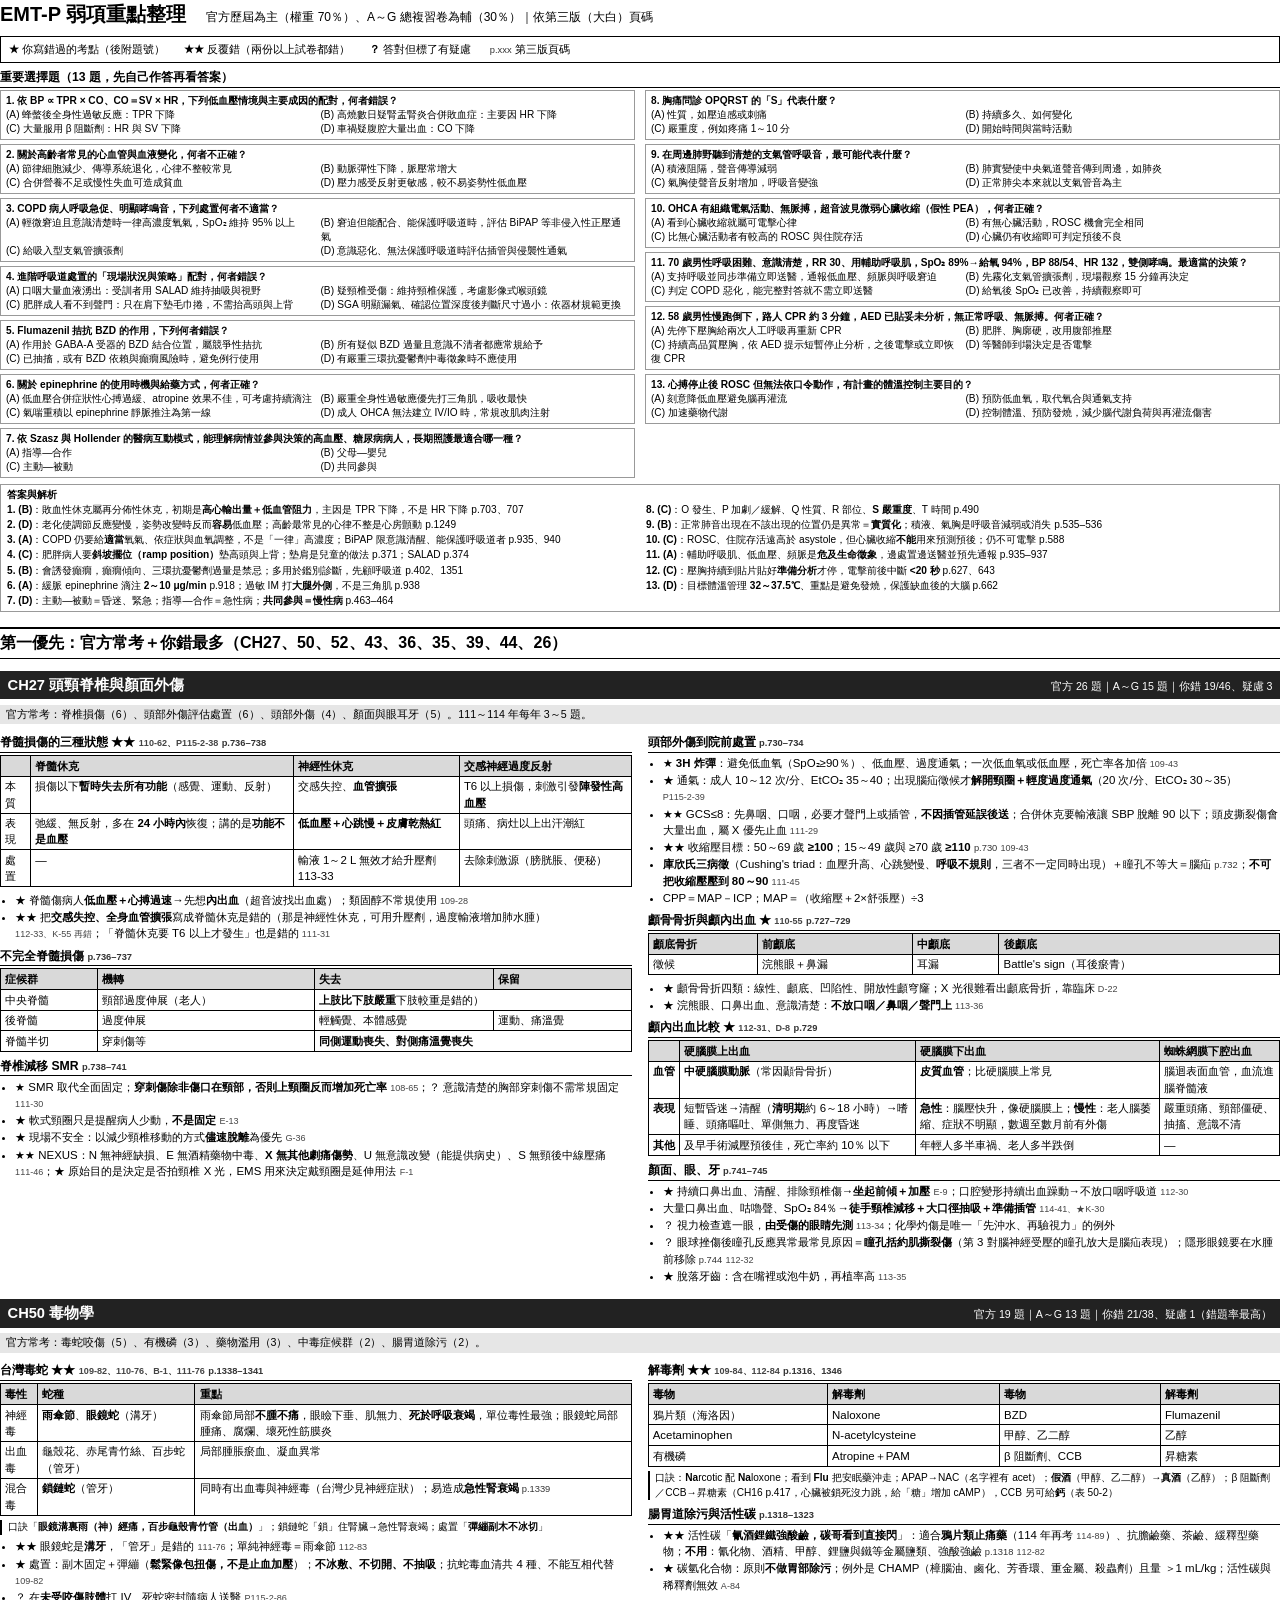
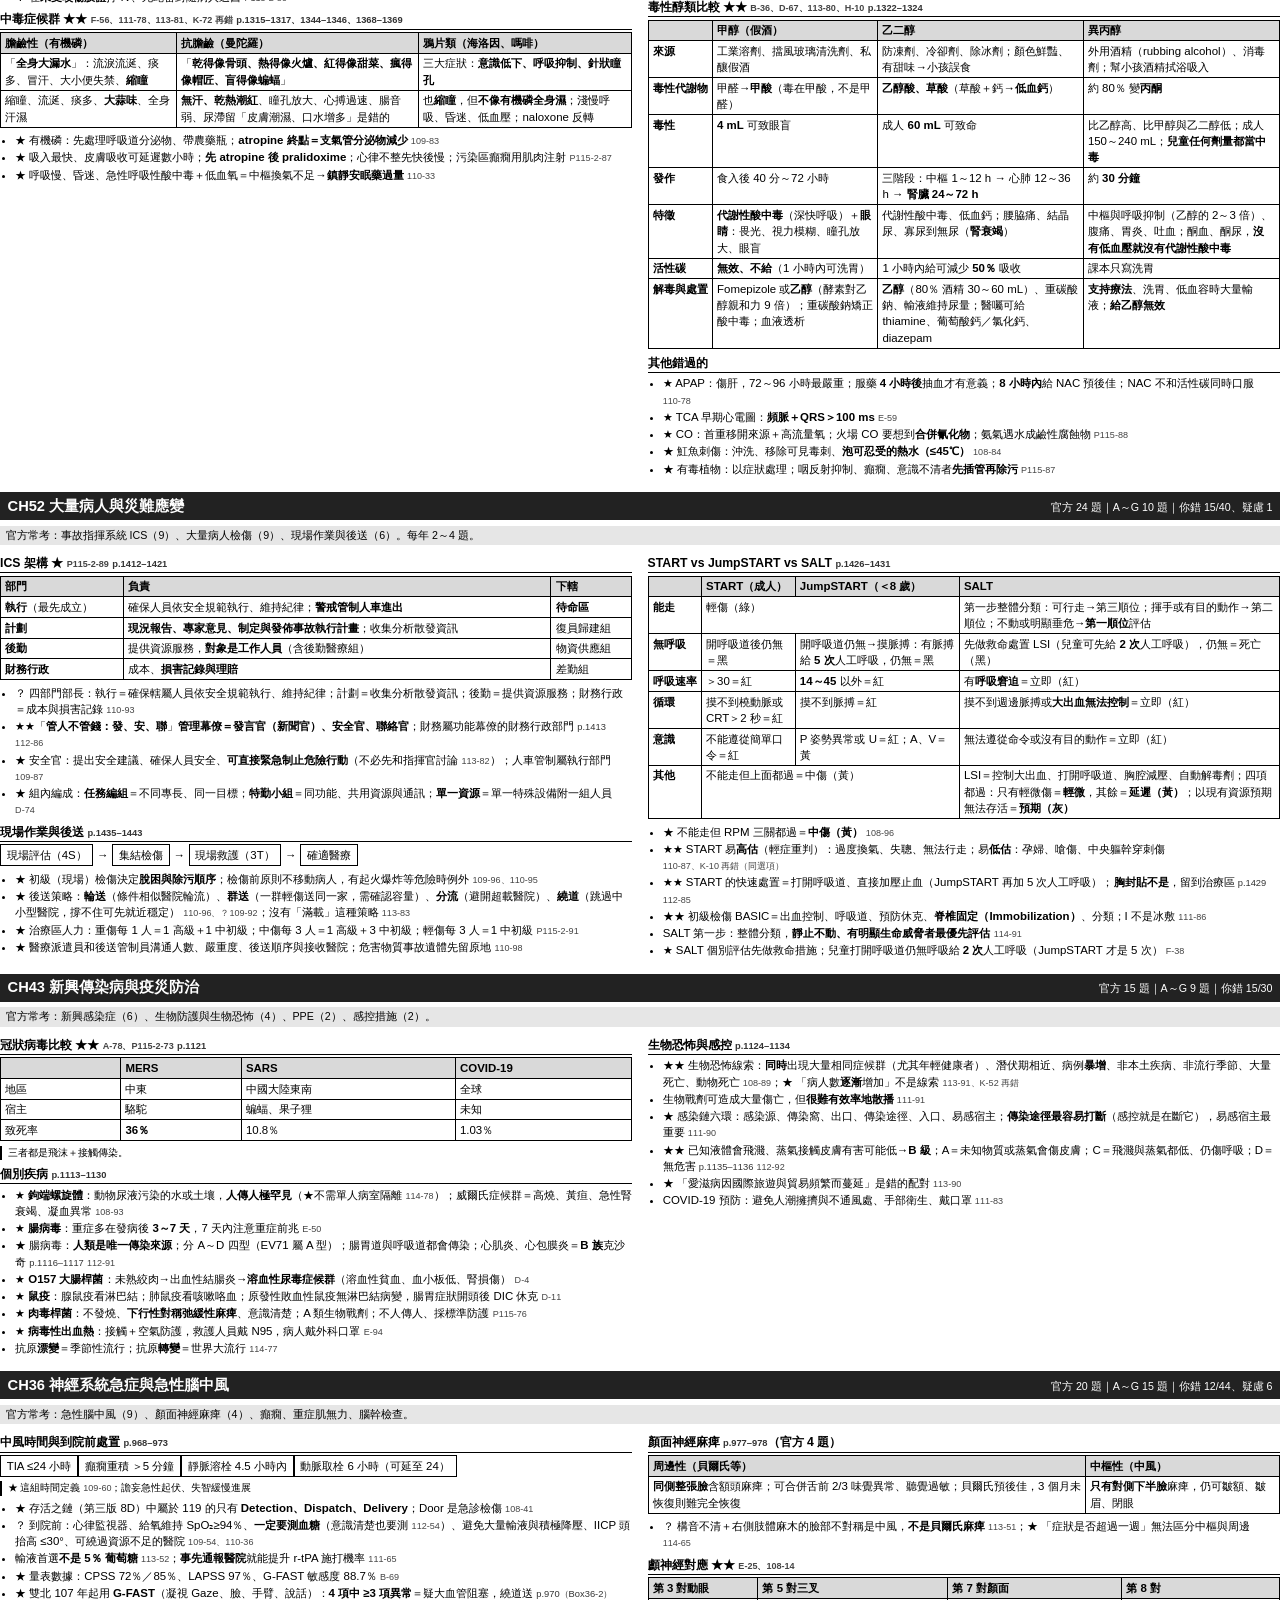
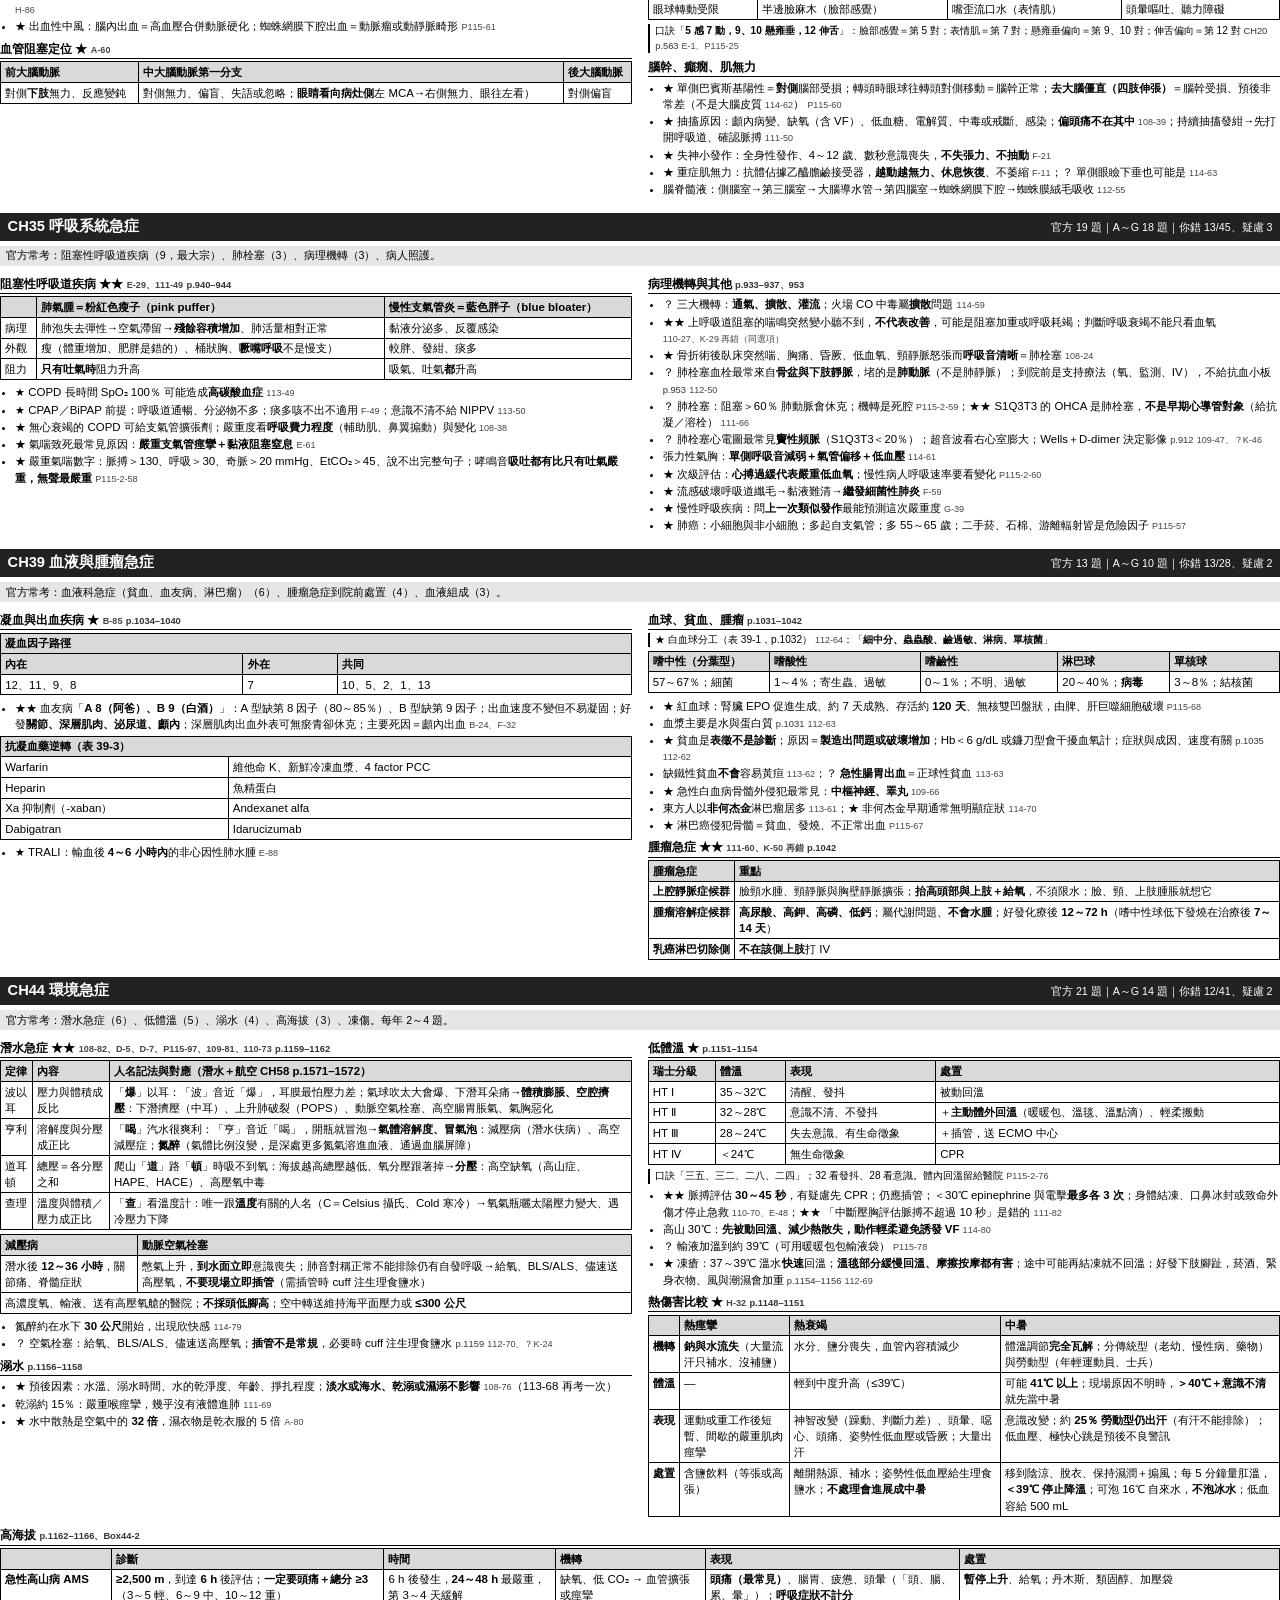
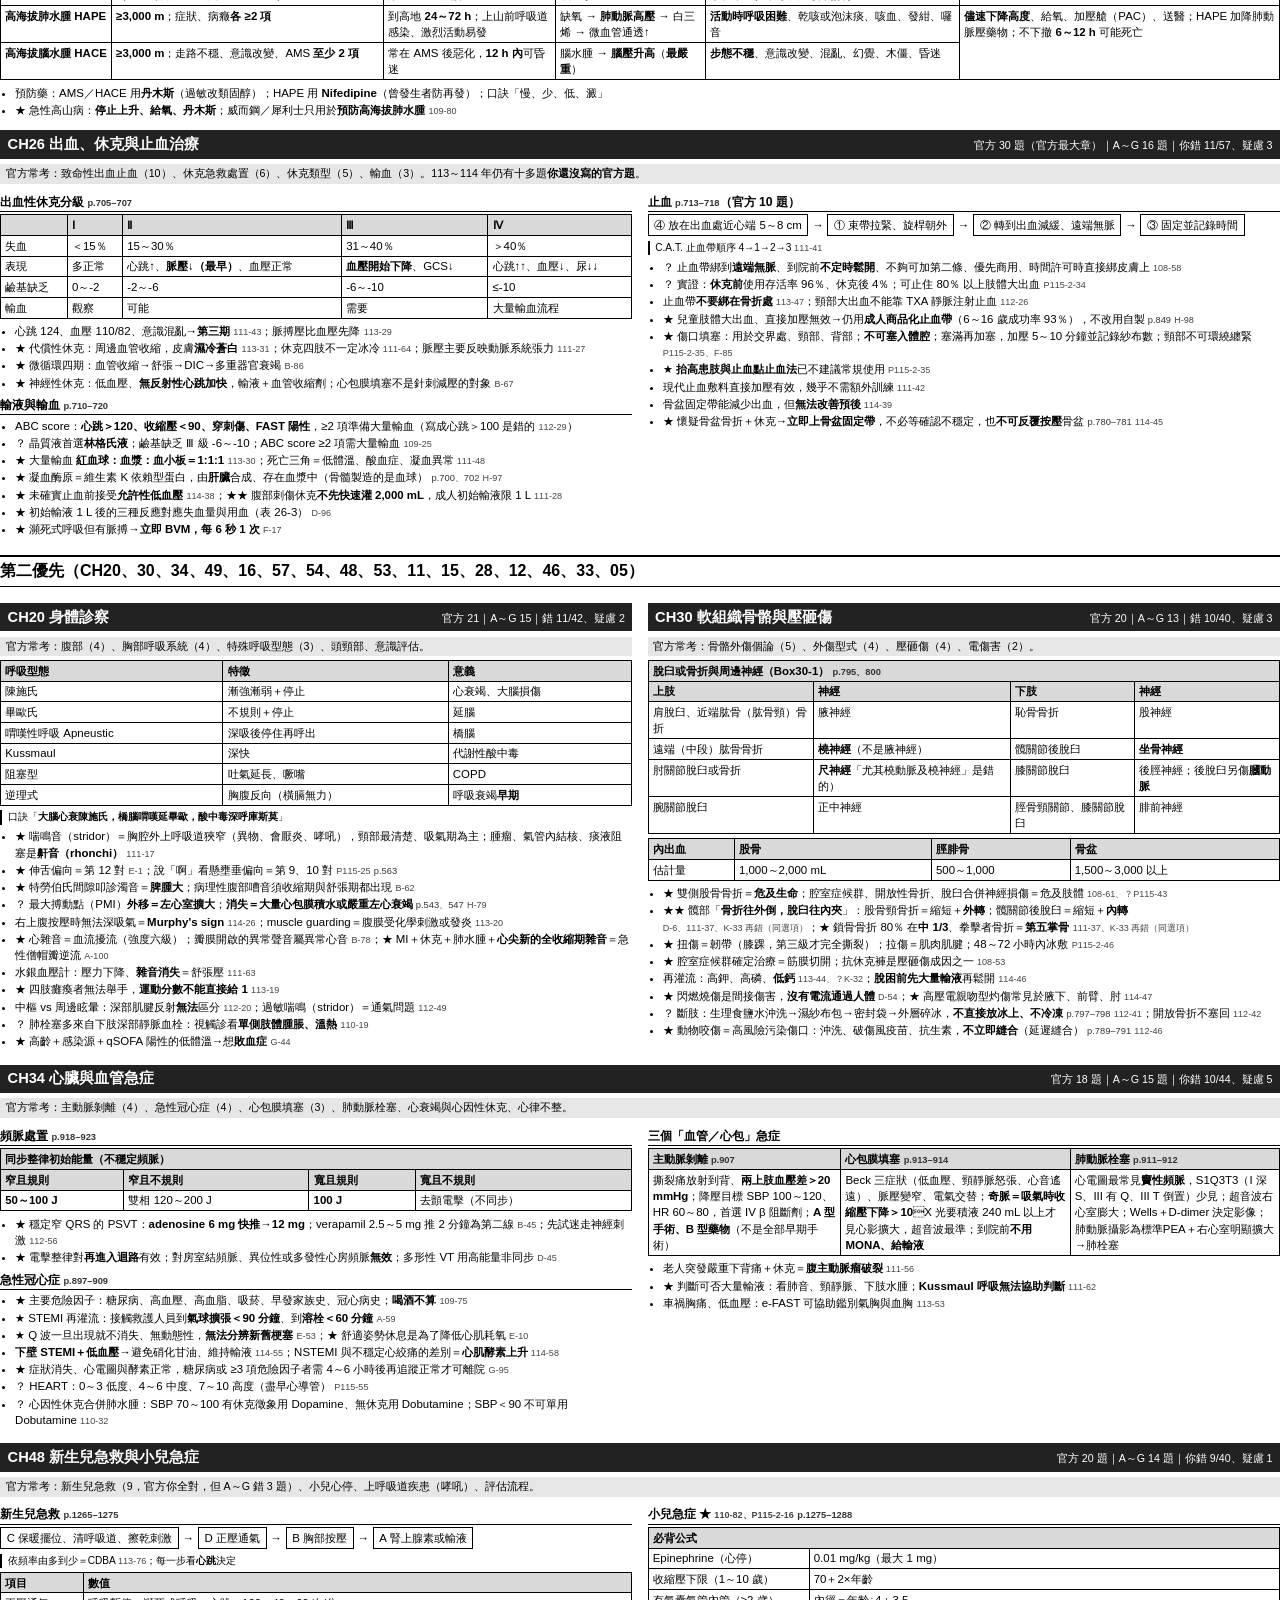
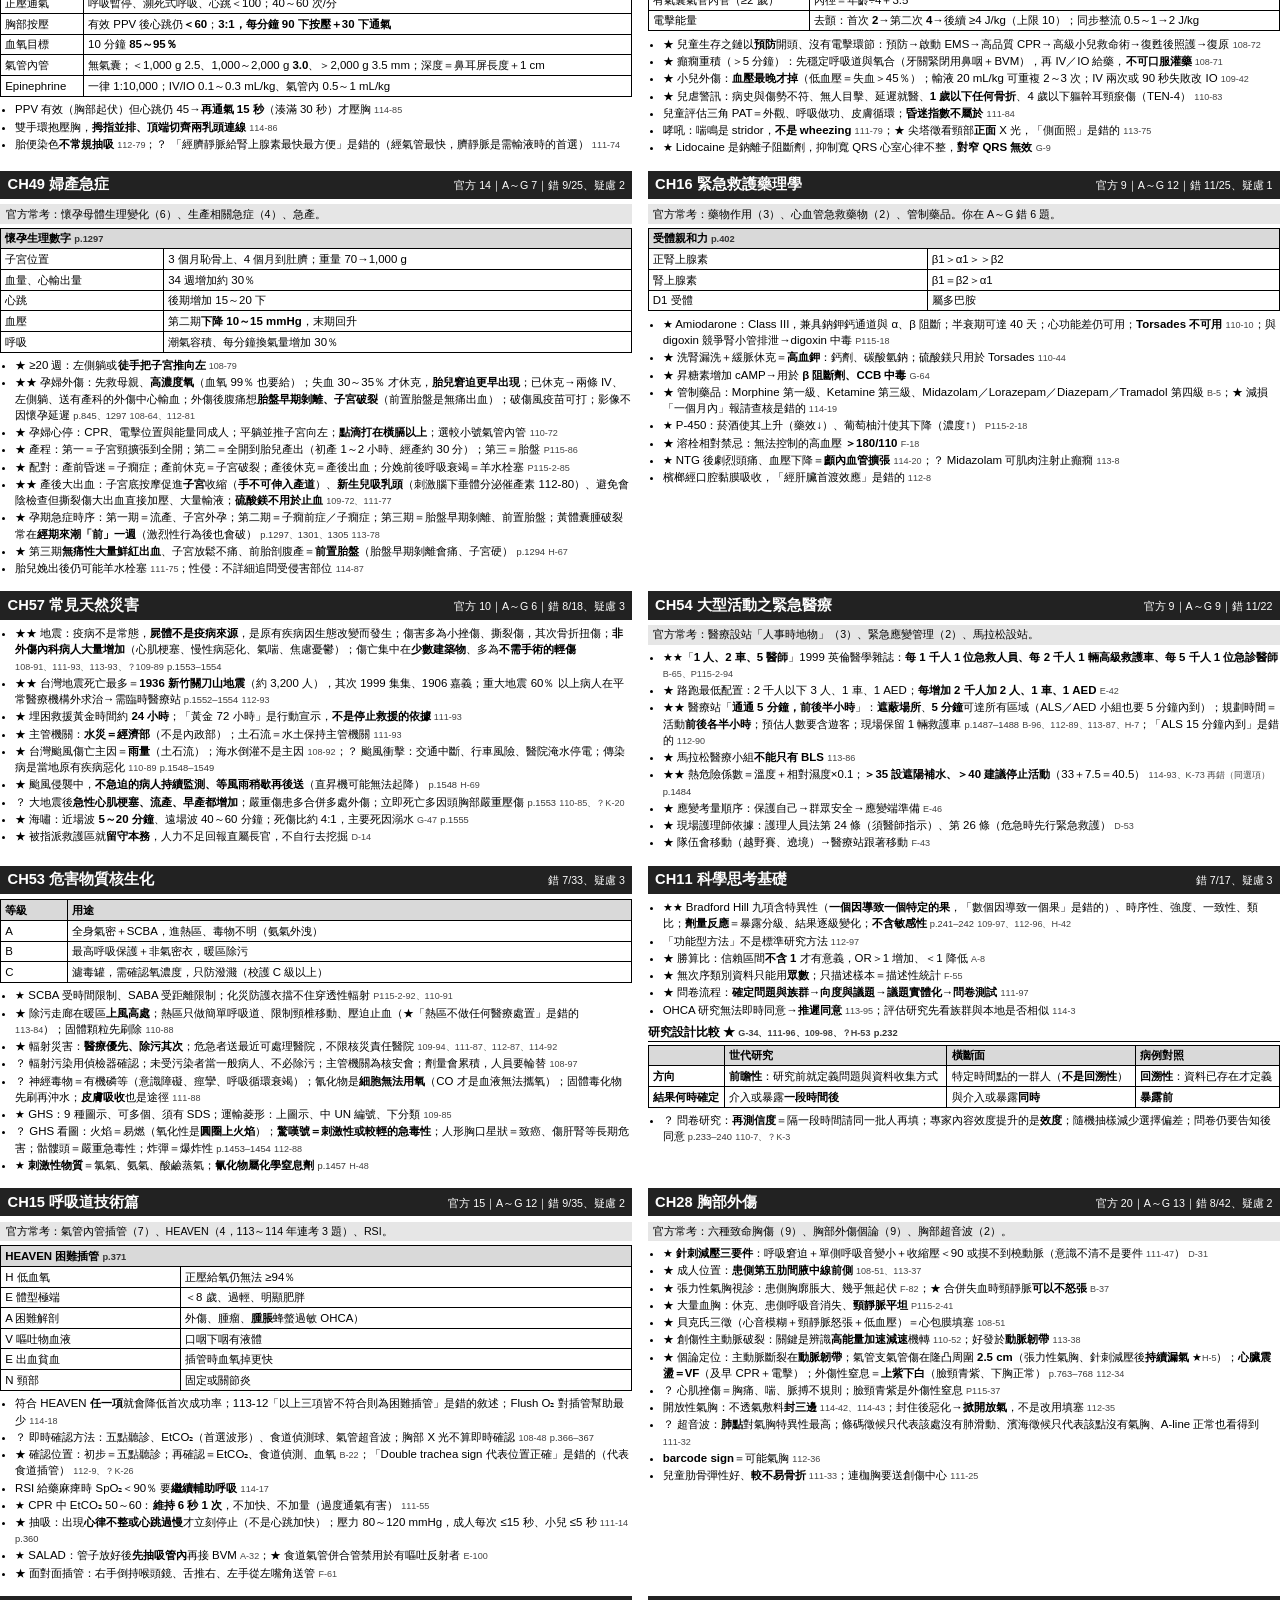
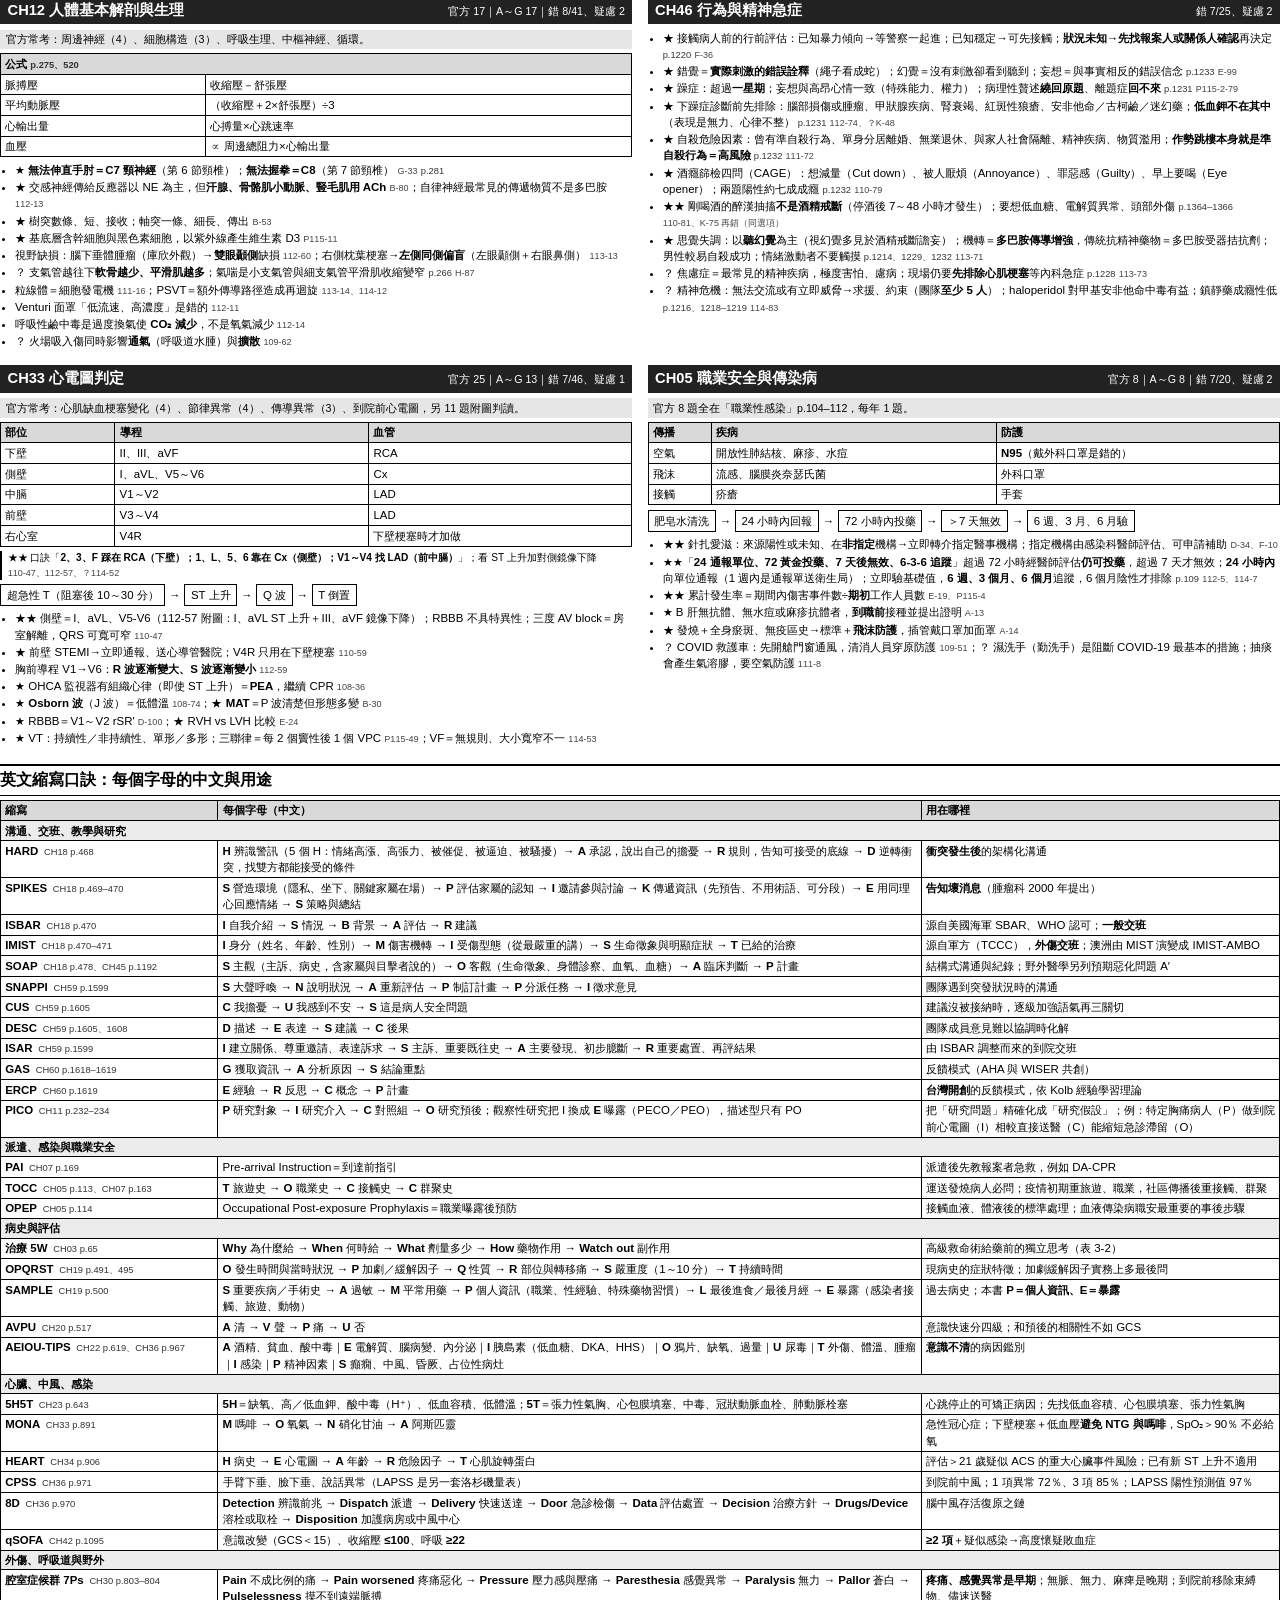
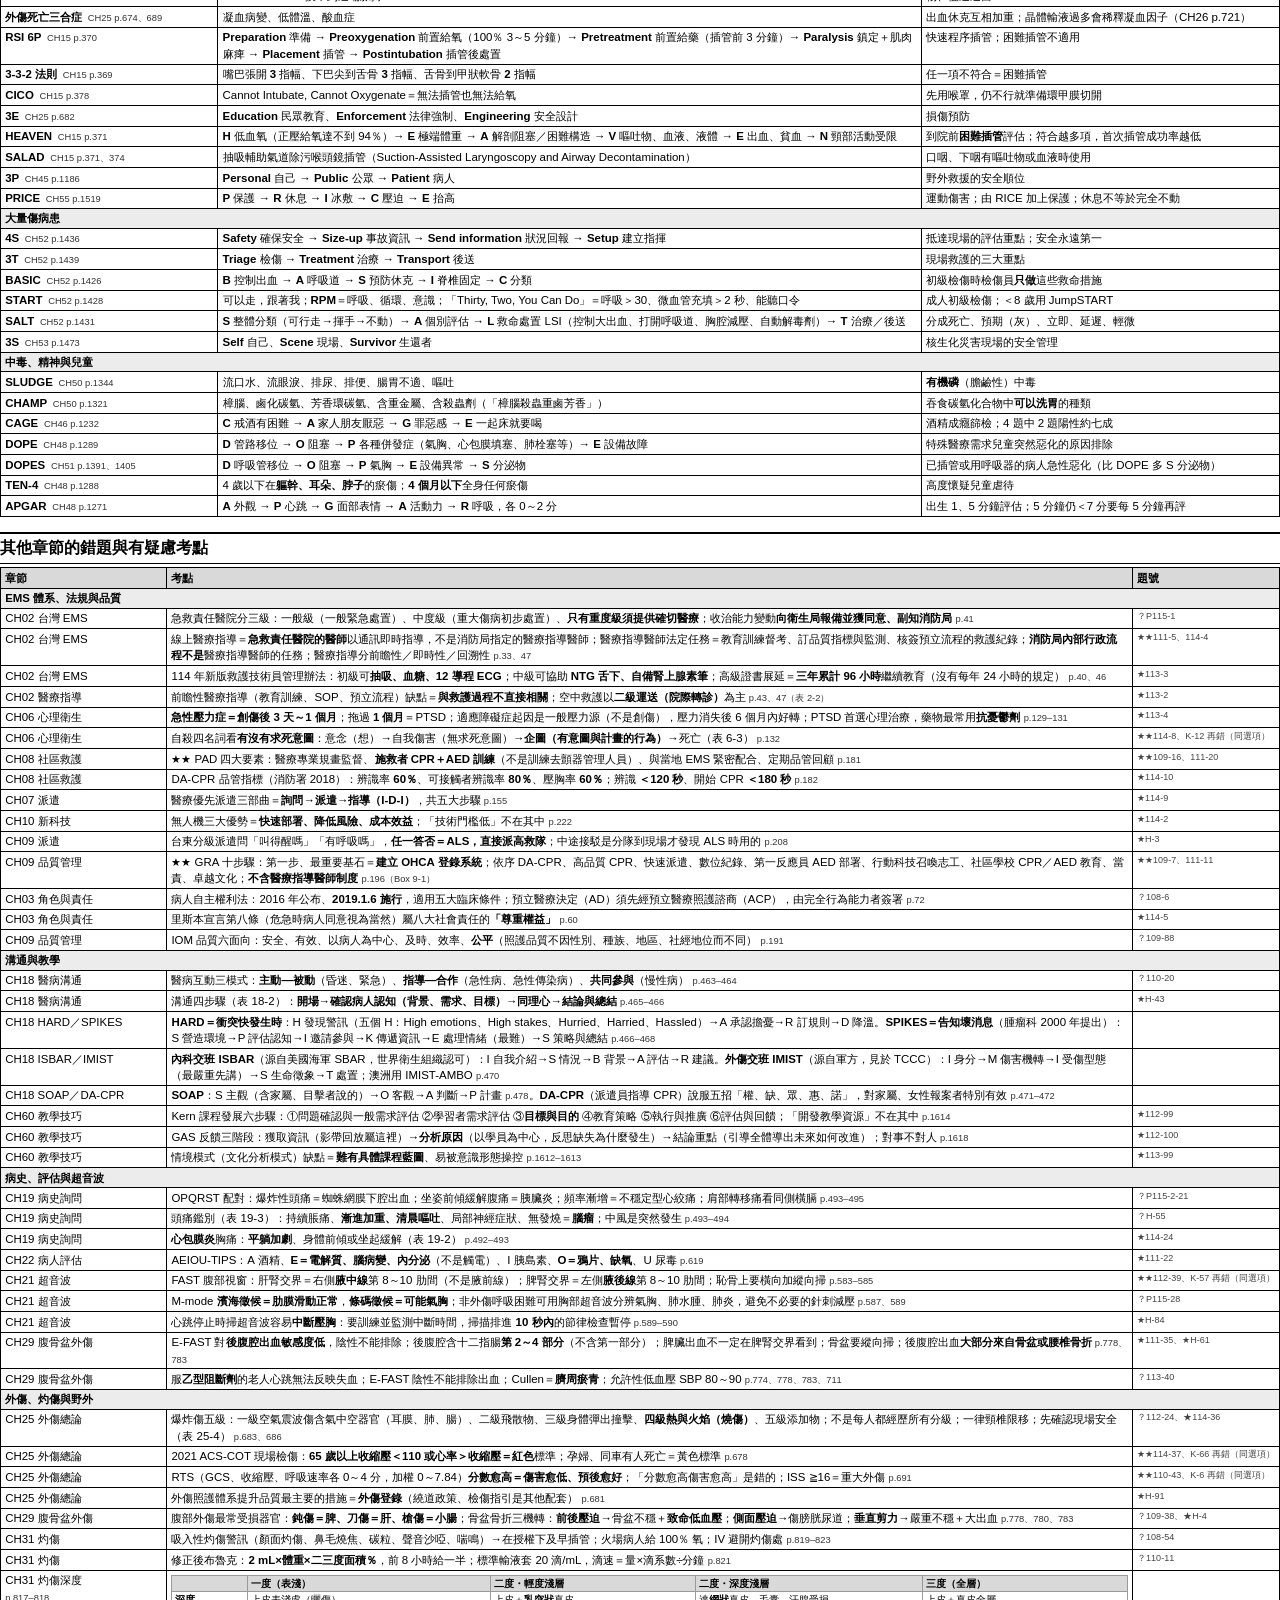
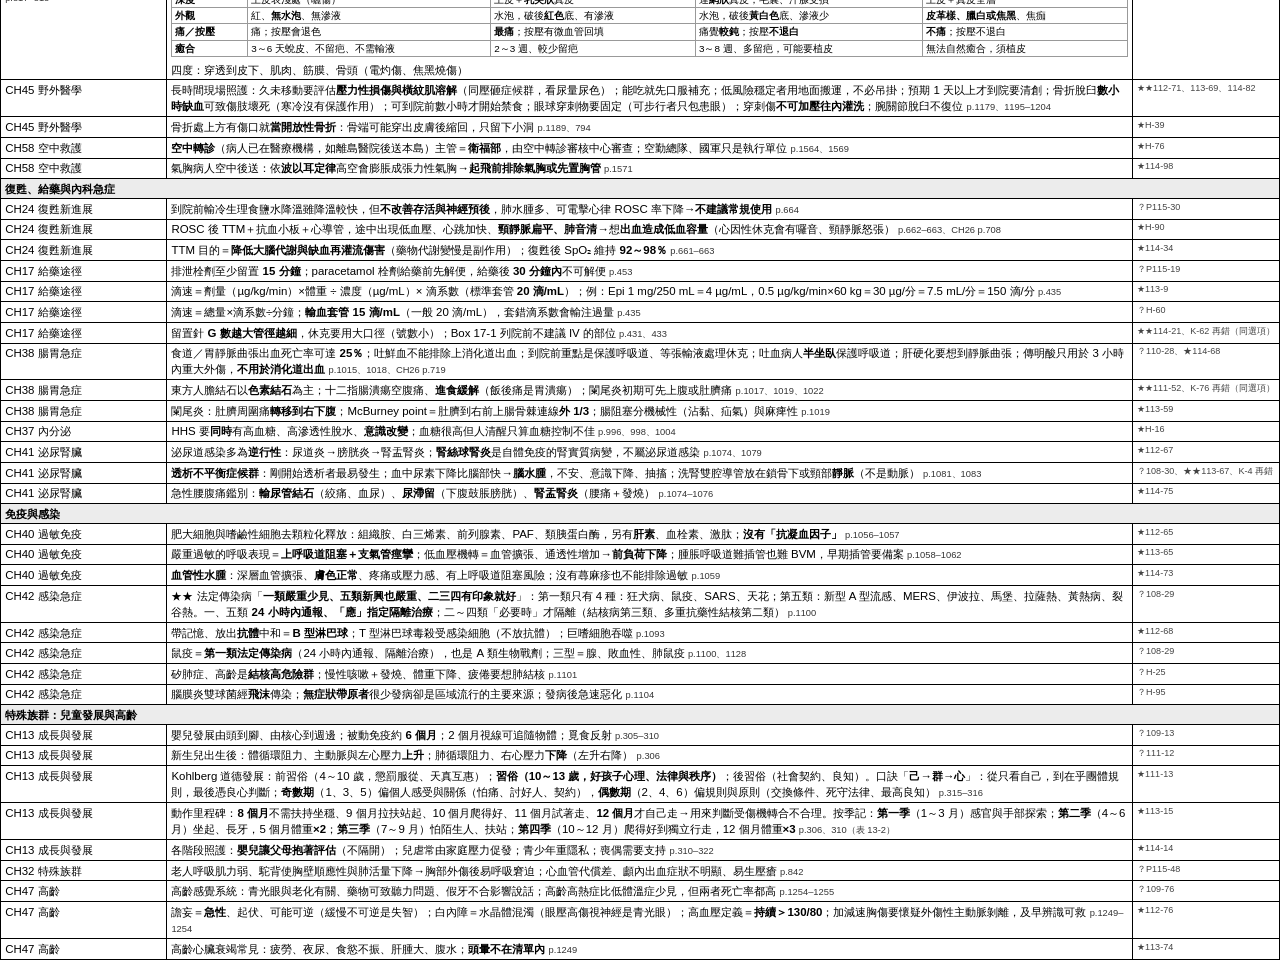
<file: notes/弱項重點整理.html>
<!DOCTYPE html>
<html lang="zh-Hant">
<head>
<meta charset="utf-8">
<title>弱項重點整理（官方權重為主、A～G 為輔）</title>
<style>
@page { size: A4; margin: 9mm; }
* { box-sizing: border-box; }
body { font-family: "Microsoft JhengHei", "PingFang TC", sans-serif; font-size: 8.6pt; line-height: 1.42; color: #000; margin: 0; }
h1 { font-size: 15pt; margin: 0 0 2mm; }
h2 { font-size: 11pt; margin: 3.2mm 0 1.4mm; padding: 1mm 2mm; background: #222; color: #fff; break-after: avoid; display: flex; justify-content: space-between; align-items: baseline; -webkit-print-color-adjust: exact; print-color-adjust: exact; }
h2 .st { font-size: 8pt; font-weight: normal; }
h3 { font-size: 9.2pt; margin: 1.6mm 0 .6mm; border-bottom: 1px solid #000; break-after: avoid; }
.tier { font-size: 12pt; font-weight: bold; margin: 4mm 0 1mm; padding: .8mm 0; border-top: 2.5px solid #000; border-bottom: 1px solid #000; break-after: avoid; }
.lead { margin: 0 0 1.5mm; color: #222; }
.legend { border: 1px solid #000; padding: 1.2mm 2mm; margin: 1.5mm 0; display: flex; flex-wrap: wrap; gap: 1mm 5mm; }
.often { font-size: 8pt; margin: 0 0 1mm; padding: .6mm 1.5mm; background: #e6e6e6; -webkit-print-color-adjust: exact; print-color-adjust: exact; }
.g2 { display: grid; grid-template-columns: 1fr 1fr; gap: 0 4mm; }
.g3 { display: grid; grid-template-columns: 1fr 1fr 1fr; gap: 0 3mm; }
.box { break-inside: auto; }
table.split { break-inside: auto; }
table.split tr { break-inside: avoid; }
ul { margin: .3mm 0 .8mm; padding-left: 4mm; }
li { margin: .25mm 0; break-inside: avoid; }
table { border-collapse: collapse; width: 100%; margin: .6mm 0 1.2mm; break-inside: avoid; }
th, td { border: 1px solid #000; padding: .45mm 1.1mm; vertical-align: top; text-align: left; }
th { background: #d9d9d9; font-weight: bold; -webkit-print-color-adjust: exact; print-color-adjust: exact; }
td.c, th.c { text-align: center; }
.w { font-weight: bold; }
.ref { font-size: 6.8pt; color: #444; white-space: nowrap; }
.pg { font-size: 7pt; color: #333; }
.bar { display: inline-block; height: 2.2mm; background: #000; vertical-align: middle; -webkit-print-color-adjust: exact; print-color-adjust: exact; }
.note { font-size: 7.6pt; border-left: 2px solid #000; padding-left: 1.5mm; margin: .5mm 0 1mm; }
.flow { display: flex; flex-wrap: wrap; align-items: stretch; margin: .6mm 0 1.2mm; break-inside: avoid; }
.flow span { border: 1px solid #000; padding: .5mm 1.5mm; }
.flow i { font-style: normal; padding: .5mm 1mm; align-self: center; }
.pb { break-before: page; }
.rank td { padding: .3mm 1mm; }
td.grp { background: #ececec; font-weight: bold; padding: .3mm 1.1mm; -webkit-print-color-adjust: exact; print-color-adjust: exact; }
.cmp td:first-child{white-space:nowrap;font-weight:bold}
</style>
</head>
<body>

<h1>EMT-P 弱項重點整理　<span style="font-size:9pt;font-weight:normal">官方歷屆為主（權重 70％）、A～G 總複習卷為輔（30％）｜依第三版（大白）頁碼</span></h1>

<div class="legend">
  <span><span class="w">★</span> 你寫錯過的考點（後附題號）</span>
  <span><span class="w">★★</span> 反覆錯（兩份以上試卷都錯）</span>
  <span><span class="w">？</span> 答對但標了有疑慮</span>
  <span><span class="pg">p.xxx</span> 第三版頁碼</span>
</div>


<style>
.mcq-wrap { column-count: 2; column-gap: 10px; font-size: 7.6pt; line-height: 1.38; margin: 2px 0 6px; }
.mcq { break-inside: avoid; border: 1px solid #999; padding: 3px 5px; margin: 0 0 4px; }
.mcq .q { font-weight: bold; }
.mcq .op { display: grid; grid-template-columns: 1fr 1fr; gap: 0 6px; }
.mcq .a { border-top: 1px dashed #aaa; margin-top: 2px; padding-top: 1px; }
.mcq .a b { font-weight: bold; }
</style>
<h3>重要選擇題（13 題，先自己作答再看答案）</h3>
<div class="mcq-wrap">
<div class="mcq"><div class="q">1. 依 BP ∝ TPR × CO、CO＝SV × HR，下列低血壓情境與主要成因的配對，何者錯誤？</div>
<div class="op"><span>(A) 蜂螫後全身性過敏反應：TPR 下降</span><span>(B) 高燒數日疑腎盂腎炎合併敗血症：主要因 HR 下降</span><span>(C) 大量服用 β 阻斷劑：HR 與 SV 下降</span><span>(D) 車禍疑腹腔大量出血：CO 下降</span></div></div>

<div class="mcq"><div class="q">2. 關於高齡者常見的心血管與血液變化，何者不正確？</div>
<div class="op"><span>(A) 節律細胞減少、傳導系統退化，心律不整較常見</span><span>(B) 動脈彈性下降，脈壓常增大</span><span>(C) 合併營養不足或慢性失血可造成貧血</span><span>(D) 壓力感受反射更敏感，較不易姿勢性低血壓</span></div></div>

<div class="mcq"><div class="q">3. COPD 病人呼吸急促、明顯哮鳴音，下列處置何者不適當？</div>
<div class="op"><span>(A) 輕微窘迫且意識清楚時一律高濃度氧氣，SpO₂ 維持 95% 以上</span><span>(B) 窘迫但能配合、能保護呼吸道時，評估 BiPAP 等非侵入性正壓通氣</span><span>(C) 給吸入型支氣管擴張劑</span><span>(D) 意識惡化、無法保護呼吸道時評估插管與侵襲性通氣</span></div></div>

<div class="mcq"><div class="q">4. 進階呼吸道處置的「現場狀況與策略」配對，何者錯誤？</div>
<div class="op"><span>(A) 口咽大量血液湧出：受訓者用 SALAD 維持抽吸與視野</span><span>(B) 疑頸椎受傷：維持頸椎保護，考慮影像式喉頭鏡</span><span>(C) 肥胖成人看不到聲門：只在肩下墊毛巾捲，不需抬高頭與上背</span><span>(D) SGA 明顯漏氣、確認位置深度後判斷尺寸過小：依器材規範更換</span></div></div>

<div class="mcq"><div class="q">5. Flumazenil 拮抗 BZD 的作用，下列何者錯誤？</div>
<div class="op"><span>(A) 作用於 GABA-A 受器的 BZD 結合位置，屬競爭性拮抗</span><span>(B) 所有疑似 BZD 過量且意識不清者都應常規給予</span><span>(C) 已抽搐，或有 BZD 依賴與癲癇風險時，避免例行使用</span><span>(D) 有嚴重三環抗憂鬱劑中毒徵象時不應使用</span></div></div>

<div class="mcq"><div class="q">6. 關於 epinephrine 的使用時機與給藥方式，何者正確？</div>
<div class="op"><span>(A) 低血壓合併症狀性心搏過緩、atropine 效果不佳，可考慮持續滴注</span><span>(B) 嚴重全身性過敏應優先打三角肌，吸收最快</span><span>(C) 氣喘重積以 epinephrine 靜脈推注為第一線</span><span>(D) 成人 OHCA 無法建立 IV/IO 時，常規改肌肉注射</span></div></div>

<div class="mcq"><div class="q">7. 依 Szasz 與 Hollender 的醫病互動模式，能理解病情並參與決策的高血壓、糖尿病病人，長期照護最適合哪一種？</div>
<div class="op"><span>(A) 指導—合作</span><span>(B) 父母—嬰兒</span><span>(C) 主動—被動</span><span>(D) 共同參與</span></div></div>

<div class="mcq"><div class="q">8. 胸痛問診 OPQRST 的「S」代表什麼？</div>
<div class="op"><span>(A) 性質，如壓迫感或刺痛</span><span>(B) 持續多久、如何變化</span><span>(C) 嚴重度，例如疼痛 1～10 分</span><span>(D) 開始時間與當時活動</span></div></div>

<div class="mcq"><div class="q">9. 在周邊肺野聽到清楚的支氣管呼吸音，最可能代表什麼？</div>
<div class="op"><span>(A) 積液阻隔，聲音傳導減弱</span><span>(B) 肺實變使中央氣道聲音傳到周邊，如肺炎</span><span>(C) 氣胸使聲音反射增加，呼吸音變強</span><span>(D) 正常肺尖本來就以支氣管音為主</span></div></div>

<div class="mcq"><div class="q">10. OHCA 有組織電氣活動、無脈搏，超音波見微弱心臟收縮（假性 PEA），何者正確？</div>
<div class="op"><span>(A) 看到心臟收縮就屬可電擊心律</span><span>(B) 有無心臟活動，ROSC 機會完全相同</span><span>(C) 比無心臟活動者有較高的 ROSC 與住院存活</span><span>(D) 心臟仍有收縮即可判定預後不良</span></div></div>

<div class="mcq"><div class="q">11. 70 歲男性呼吸困難、意識清楚，RR 30、用輔助呼吸肌，SpO₂ 89%→給氧 94%，BP 88/54、HR 132，雙側哮鳴。最適當的決策？</div>
<div class="op"><span>(A) 支持呼吸並同步準備立即送醫，通報低血壓、頻脈與呼吸窘迫</span><span>(B) 先霧化支氣管擴張劑，現場觀察 15 分鐘再決定</span><span>(C) 判定 COPD 惡化，能完整對答就不需立即送醫</span><span>(D) 給氧後 SpO₂ 已改善，持續觀察即可</span></div></div>

<div class="mcq"><div class="q">12. 58 歲男性慢跑倒下，路人 CPR 約 3 分鐘，AED 已貼妥未分析，無正常呼吸、無脈搏。何者正確？</div>
<div class="op"><span>(A) 先停下壓胸給兩次人工呼吸再重新 CPR</span><span>(B) 肥胖、胸廓硬，改用腹部推壓</span><span>(C) 持續高品質壓胸，依 AED 提示短暫停止分析，之後電擊或立即恢復 CPR</span><span>(D) 等醫師到場決定是否電擊</span></div></div>

<div class="mcq"><div class="q">13. 心搏停止後 ROSC 但無法依口令動作，有計畫的體溫控制主要目的？</div>
<div class="op"><span>(A) 刻意降低血壓避免腦再灌流</span><span>(B) 預防低血氧，取代氧合與通氣支持</span><span>(C) 加速藥物代謝</span><span>(D) 控制體溫、預防發燒，減少腦代謝負荷與再灌流傷害</span></div></div>
</div>
<style>.mcq-key { border: 1px solid #999; padding: 3px 6px; margin: 0 0 6px; font-size: 7.6pt; line-height: 1.4; } .mcq-key .t { font-weight: bold; margin-bottom: 1px; } .mcq-key ol { list-style: none; margin: 0; padding: 0; column-count: 2; column-gap: 12px; } .mcq-key li { break-inside: avoid; margin: 0 0 1px; } .mcq-key .n { font-weight: bold; }</style>
<div class="mcq-key"><div class="t">答案與解析</div><ol>
<li><span class="n">1.</span> <b>(B)</b>：敗血性休克屬再分佈性休克，初期是<b>高心輸出量＋低血管阻力</b>，主因是 TPR 下降，不是 HR 下降 p.703、707</li>
<li><span class="n">2.</span> <b>(D)</b>：老化使調節反應變慢，姿勢改變時反而<b>容易</b>低血壓；高齡最常見的心律不整是心房顫動 p.1249</li>
<li><span class="n">3.</span> <b>(A)</b>：COPD 仍要給<b>適當</b>氧氣、依症狀與血氧調整，不是「一律」高濃度；BiPAP 限意識清醒、能保護呼吸道者 p.935、940</li>
<li><span class="n">4.</span> <b>(C)</b>：肥胖病人要<b>斜坡擺位（ramp position）</b>墊高頭與上背；墊肩是兒童的做法 p.371；SALAD p.374</li>
<li><span class="n">5.</span> <b>(B)</b>：會誘發癲癇，癲癇傾向、三環抗憂鬱劑過量是禁忌；多用於鑑別診斷，先顧呼吸道 p.402、1351</li>
<li><span class="n">6.</span> <b>(A)</b>：緩脈 epinephrine 滴注 <b>2～10 μg/min</b> p.918；過敏 IM 打<b>大腿外側</b>，不是三角肌 p.938</li>
<li><span class="n">7.</span> <b>(D)</b>：主動—被動＝昏迷、緊急；指導—合作＝急性病；<b>共同參與＝慢性病</b> p.463–464</li>
<li><span class="n">8.</span> <b>(C)</b>：O 發生、P 加劇／緩解、Q 性質、R 部位、<b>S 嚴重度</b>、T 時間 p.490</li>
<li><span class="n">9.</span> <b>(B)</b>：正常肺音出現在不該出現的位置仍是異常＝<b>實質化</b>；積液、氣胸是呼吸音減弱或消失 p.535–536</li>
<li><span class="n">10.</span> <b>(C)</b>：ROSC、住院存活遠高於 asystole，但心臟收縮<b>不能</b>用來預測預後；仍不可電擊 p.588</li>
<li><span class="n">11.</span> <b>(A)</b>：輔助呼吸肌、低血壓、頻脈是<b>危及生命徵象</b>，邊處置邊送醫並預先通報 p.935–937</li>
<li><span class="n">12.</span> <b>(C)</b>：壓胸持續到貼片貼好<b>準備分析</b>才停，電擊前後中斷 <b>&lt;20 秒</b> p.627、643</li>
<li><span class="n">13.</span> <b>(D)</b>：目標體溫管理 <b>32～37.5℃</b>、重點是避免發燒，保護缺血後的大腦 p.662</li>
</ol></div>


<!-- =================== 第一優先 =================== -->
<div class="tier">第一優先：官方常考＋你錯最多（CH27、50、52、43、36、35、39、44、26）</div>

<h2>CH27 頭頸脊椎與顏面外傷 <span class="st">官方 26 題｜A～G 15 題｜你錯 19/46、疑慮 3</span></h2>
<p class="often">官方常考：脊椎損傷（6）、頭部外傷評估處置（6）、頭部外傷（4）、顏面與眼耳牙（5）。111～114 年每年 3～5 題。</p>
<div class="g2">
<div class="box">
<h3>脊髓損傷的三種狀態 ★★ <span class="ref">110-62、P115-2-38</span> <span class="pg">p.736–738</span></h3>
<table>
<tr><th></th><th>脊髓休克</th><th>神經性休克</th><th>交感神經過度反射</th></tr>
<tr><td>本質</td><td>損傷以下<b>暫時失去所有功能</b>（感覺、運動、反射）</td><td>交感失控、<b>血管擴張</b></td><td>T6 以上損傷，刺激引發<b>陣發性高血壓</b></td></tr>
<tr><td>表現</td><td>弛緩、無反射，多在 <b>24 小時內</b>恢復；講的是<b>功能不是血壓</b></td><td><b>低血壓＋心跳慢＋皮膚乾熱紅</b></td><td>頭痛、病灶以上出汗潮紅</td></tr>
<tr><td>處置</td><td>—</td><td>輸液 1～2 L 無效才給升壓劑113-33</td><td>去除刺激源（膀胱脹、便秘）</td></tr>
</table>
<ul>
<li>★ 脊髓傷病人<b>低血壓＋心搏過速</b>→先想<b>內出血</b>（超音波找出血處）；類固醇不常規使用 <span class="ref">109-28</span></li>
<li>★★ 把<b>交感失控、全身血管擴張</b>寫成脊髓休克是錯的（那是神經性休克，可用升壓劑，過度輸液增加肺水腫） <span class="ref">112-33、K-55 再錯</span>；「脊髓休克要 T6 以上才發生」也是錯的 <span class="ref">111-31</span></li>
</ul>
<h3>不完全脊髓損傷 <span class="pg">p.736–737</span></h3>
<table>
<tr><th>症候群</th><th>機轉</th><th>失去</th><th>保留</th></tr>
<tr><td>中央脊髓</td><td>頸部過度伸展（老人）</td><td colspan="2"><b>上肢比下肢嚴重</b>下肢較重是錯的）</td></tr>
<tr><td>後脊髓</td><td>過度伸展</td><td>輕觸覺、本體感覺</td><td>運動、痛溫覺</td></tr>
<tr><td>脊髓半切</td><td>穿刺傷等</td><td colspan="2"><b>同側運動喪失、對側痛溫覺喪失</b></td></tr>
</table>
<h3>脊椎減移 SMR <span class="pg">p.738–741</span></h3>
<ul>
<li>★ SMR 取代全面固定；<b>穿刺傷除非傷口在頸部，否則上頸圈反而增加死亡率</b> <span class="ref">108-65</span>；？ 意識清楚的胸部穿刺傷不需常規固定 <span class="ref">111-30</span></li>
<li>★ 軟式頸圈只是提醒病人少動，<b>不是固定</b> <span class="ref">E-13</span></li>
<li>★ 現場不安全：以減少頸椎移動的方式<b>儘速脫離</b>為優先 <span class="ref">G-36</span></li>
<li>★★ NEXUS：N 無神經缺損、E 無酒精藥物中毒、<b>X 無其他劇痛傷勢</b>、U 無意識改變（能提供病史）、S 無頸後中線壓痛 <span class="ref">111-46</span>；★ 原始目的是決定是否拍頸椎 X 光，EMS 用來決定戴頸圈是延伸用法 <span class="ref">F-1</span></li>
</ul>
</div>
<div class="box">
<h3>頭部外傷到院前處置 <span class="pg">p.730–734</span></h3>
<ul>
<li>★ <b>3H 炸彈</b>：避免低血氧（SpO₂≥90％）、低血壓、過度通氣；一次低血氧或低血壓，死亡率各加倍 <span class="ref">109-43</span></li>
<li>★ 通氣：成人 10～12 次/分、EtCO₂ 35～40；出現腦疝徵候才<b>解開頸圈＋輕度過度通氣</b>（20 次/分、EtCO₂ 30～35） <span class="ref">P115-2-39</span></li>
<li>★★ GCS≤8：先鼻咽、口咽，必要才聲門上或插管，<b>不因插管延誤後送</b>；合併休克要輸液讓 SBP 脫離 90 以下；頭皮撕裂傷會大量出血，屬 X 優先止血 <span class="ref">111-29</span></li>
<li>★★ 收縮壓目標：50～69 歲 <b>≥100</b>；15～49 歲與 ≥70 歲 <b>≥110</b> <span class="pg">p.730</span> <span class="ref">109-43</span></li>
<li><b>庫欣氏三病徵</b>（Cushing's triad：血壓升高、心跳變慢、<b>呼吸不規則</b>，三者不一定同時出現）＋瞳孔不等大＝腦疝 <span class="pg">p.732</span>；<b>不可把收縮壓壓到 80～90</b> <span class="ref">111-45</span></li>
<li>CPP＝MAP－ICP；MAP＝（收縮壓＋2×舒張壓）÷3</li>
</ul>
<h3>顱骨骨折與顱內出血 ★ <span class="ref">110-55</span> <span class="pg">p.727–729</span></h3>
<table>
<tr><th>顱底骨折</th><th>前顱底</th><th>中顱底</th><th>後顱底</th></tr>
<tr><td>徵候</td><td>浣熊眼＋鼻漏</td><td>耳漏</td><td>Battle's sign（耳後瘀青）</td></tr>
</table>
<ul>
<li>★ 顱骨骨折四類：線性、顱底、凹陷性、開放性顱穹窿；X 光很難看出顱底骨折，靠臨床 <span class="ref">D-22</span></li>
<li>★ 浣熊眼、口鼻出血、意識清楚：<b>不放口咽／鼻咽／聲門上</b> <span class="ref">113-36</span></li>
</ul>
<h3>顱內出血比較 ★ <span class="ref">112-31、D-8</span> <span class="pg">p.729</span></h3>
<table class="cmp">
<tr><th></th><th>硬腦膜上出血</th><th>硬腦膜下出血</th><th>蜘蛛網膜下腔出血</th></tr>
<tr><td>血管</td><td><b>中硬腦膜動脈</b>（常因顳骨骨折）</td><td><b>皮質血管</b>；比硬腦膜上常見</td><td>腦迴表面血管，血流進腦脊髓液</td></tr>
<tr><td>表現</td><td>短暫昏迷→清醒（<b>清明期</b>約 6～18 小時）→嗜睡、頭痛嘔吐、單側無力、再度昏迷</td><td><b>急性</b>：腦壓快升，像硬腦膜上；<b>慢性</b>：老人腦萎縮、症狀不明顯，數週至數月前有外傷</td><td>嚴重頭痛、頸部僵硬、抽搐、意識不清</td></tr>
<tr><td>其他</td><td>及早手術減壓預後佳，死亡率約 10％ 以下</td><td>年輕人多半車禍、老人多半跌倒</td><td>—</td></tr>
</table>
<h3>顏面、眼、牙 <span class="pg">p.741–745</span></h3>
<ul>
<li>★ 持續口鼻出血、清醒、排除頸椎傷→<b>坐起前傾＋加壓</b> <span class="ref">E-9</span>；口腔變形持續出血躁動→不放口咽呼吸道 <span class="ref">112-30</span></li>
<li>大量口鼻出血、咕嚕聲、SpO₂ 84％→<b>徒手頸椎減移＋大口徑抽吸＋準備插管</b> <span class="ref">114-41、★K-30</span></li>
<li>？ 視力檢查遮一眼，<b>由受傷的眼睛先測</b> <span class="ref">113-34</span>；化學灼傷是唯一「先沖水、再驗視力」的例外</li>
<li>？ 眼球挫傷後瞳孔反應異常最常見原因＝<b>瞳孔括約肌撕裂傷</b>（第 3 對腦神經受壓的瞳孔放大是腦疝表現）；隱形眼鏡要在水腫前移除 <span class="pg">p.744</span> <span class="ref">112-32</span></li>
<li>★ 脫落牙齒：含在嘴裡或泡牛奶，再植率高 <span class="ref">113-35</span></li>
</ul>
</div>
</div>

<h2>CH50 毒物學 <span class="st">官方 19 題｜A～G 13 題｜你錯 21/38、疑慮 1（錯題率最高）</span></h2>
<p class="often">官方常考：毒蛇咬傷（5）、有機磷（3）、藥物濫用（3）、中毒症候群（2）、腸胃道除污（2）。</p>
<div class="g2">
<div class="box">
<h3>台灣毒蛇 ★★ <span class="ref">109-82、110-76、B-1、111-76</span> <span class="pg">p.1338–1341</span></h3>
<table class="split">
<tr><th>毒性</th><th>蛇種</th><th>重點</th></tr>
<tr><td>神經毒</td><td><b>雨傘節</b>、<b>眼鏡蛇</b>（溝牙）</td><td>雨傘節局部<b>不腫不痛</b>，眼瞼下垂、肌無力、<b>死於呼吸衰竭</b>，單位毒性最強；眼鏡蛇局部腫痛、腐爛、壞死性筋膜炎</td></tr>
<tr><td>出血毒</td><td>龜殼花、赤尾青竹絲、百步蛇（管牙）</td><td>局部腫脹瘀血、凝血異常</td></tr>
<tr><td>混合毒</td><td><b>鎖鏈蛇</b>（管牙）</td><td>同時有出血毒與神經毒（台灣少見神經症狀）；易造成<b>急性腎衰竭</b> <span class="pg">p.1339</span></td></tr>
</table>
<p class="note">口訣「<b>眼鏡溝裏雨（神）經痛，百步龜殼青竹管（出血）</b>」；鎖鏈蛇「鎖」住腎臟→急性腎衰竭；處置「<b>彈繃副木不冰切</b>」</p>
<ul>
<li>★★ 眼鏡蛇是<b>溝牙</b>，「管牙」是錯的 <span class="ref">111-76</span>；單純神經毒＝雨傘節 <span class="ref">112-83</span></li>
<li>★ 處置：副木固定＋彈繃（<b>鬆緊像包扭傷，不是止血加壓</b>）；<b>不冰敷、不切開、不抽吸</b>；抗蛇毒血清共 4 種、不能互相代替 <span class="ref">109-82</span></li>
<li>？ 在<b>未受咬傷肢體</b>打 IV、死蛇密封隨病人送醫 <span class="ref">P115-2-86</span></li>
</ul>
<h3>中毒症候群 ★★ <span class="ref">F-56、111-78、113-81、K-72 再錯</span> <span class="pg">p.1315–1317、1344–1346、1368–1369</span></h3>
<table>
<tr><th>膽鹼性（有機磷）</th><th>抗膽鹼（曼陀羅）</th><th>鴉片類（海洛因、嗎啡）</th></tr>
<tr><td>「<b>全身大漏水</b>」：流淚流涎、痰多、冒汗、大小便失禁、<b>縮瞳</b></td><td>「<b>乾得像骨頭、熱得像火爐、紅得像甜菜、瘋得像帽匠、盲得像蝙蝠</b>」</td><td>三大症狀：<b>意識低下、呼吸抑制、針狀瞳孔</b></td></tr>
<tr><td>縮瞳、流涎、痰多、<b>大蒜味</b>、全身汗濕</td><td><b>無汗、乾熱潮紅</b>、瞳孔放大、心搏過速、腸音弱、尿滯留「皮膚潮濕、口水增多」是錯的</td><td>也<b>縮瞳</b>，但<b>不像有機磷全身濕</b>；淺慢呼吸、昏迷、低血壓；naloxone 反轉</td></tr>
</table>
<ul>
<li>★ 有機磷：先處理呼吸道分泌物、帶農藥瓶；<b>atropine 終點＝支氣管分泌物減少</b> <span class="ref">109-83</span></li>
<li>★ 吸入最快、皮膚吸收可延遲數小時；<b>先 atropine 後 pralidoxime</b>；心律不整先快後慢；污染區癲癇用肌肉注射 <span class="ref">P115-2-87</span></li>
<li>★ 呼吸慢、昏迷、急性呼吸性酸中毒＋低血氧＝中樞換氣不足→<b>鎮靜安眠藥過量</b> <span class="ref">110-33</span></li>
</ul>
</div>
<div class="box">
<h3>解毒劑 ★★ <span class="ref">109-84、112-84</span> <span class="pg">p.1316、1346</span></h3>
<table>
<tr><th>毒物</th><th>解毒劑</th><th>毒物</th><th>解毒劑</th></tr>
<tr><td>鴉片類（海洛因）</td><td>Naloxone</td><td>BZD</td><td>Flumazenil</td></tr>
<tr><td>Acetaminophen</td><td>N-acetylcysteine</td><td>甲醇、乙二醇</td><td>乙醇</td></tr>
<tr><td>有機磷</td><td>Atropine＋PAM</td><td>β 阻斷劑、CCB</td><td>昇糖素</td></tr>
</table>
<p class="note">口訣：<b>Na</b>rcotic 配 <b>Na</b>loxone；看到 <b>Flu</b> 把安眠藥沖走；APAP→NAC（名字裡有 acet）；<b>假酒</b>（甲醇、乙二醇）→<b>真酒</b>（乙醇）；β 阻斷劑／CCB→昇糖素（CH16 p.417，心臟被鎖死沒力跳，給「糖」增加 cAMP），CCB 另可給<b>鈣</b>（表 50-2）</p>
<h3>腸胃道除污與活性碳 <span class="pg">p.1318–1323</span></h3>
<ul>
<li>★★ 活性碳「<b>氰酒鋰鐵強酸鹼，碳哥看到直接閃</b>」：適合<b>鴉片類止痛藥</b>（114 年再考 <span class="ref">114-89</span>）、抗膽鹼藥、茶鹼、緩釋型藥物；<b>不用</b>：氰化物、酒精、甲醇、鋰鹽與鐵等金屬鹽類、強酸強鹼 <span class="pg">p.1318</span> <span class="ref">112-82</span></li>
<li>★ 碳氫化合物：原則<b>不做胃部除污</b>；例外是 CHAMP（樟腦油、鹵化、芳香環、重金屬、殺蟲劑）且量 ＞1 mL/kg；活性碳與稀釋劑無效 <span class="ref">A-84</span></li>
</ul>
<h3>毒性醇類比較 ★★ <span class="ref">B-36、D-67、113-80、H-10</span> <span class="pg">p.1322–1324</span></h3>
<table class="cmp">
<tr><th></th><th>甲醇（假酒）</th><th>乙二醇</th><th>異丙醇</th></tr>
<tr><td>來源</td><td>工業溶劑、擋風玻璃清洗劑、私釀假酒</td><td>防凍劑、冷卻劑、除冰劑；顏色鮮豔、有甜味→小孩誤食</td><td>外用酒精（rubbing alcohol）、消毒劑；幫小孩酒精拭浴吸入</td></tr>
<tr><td>毒性代謝物</td><td>甲醛→<b>甲酸</b>（毒在甲酸，不是甲醛）</td><td><b>乙醇酸、草酸</b>（草酸＋鈣→<b>低血鈣</b>）</td><td>約 80％ 變<b>丙酮</b></td></tr>
<tr><td>毒性</td><td><b>4 mL</b> 可致眼盲</td><td>成人 <b>60 mL</b> 可致命</td><td>比乙醇高、比甲醇與乙二醇低；成人 150～240 mL；<b>兒童任何劑量都當中毒</b></td></tr>
<tr><td>發作</td><td>食入後 40 分～72 小時</td><td>三階段：中樞 1～12 h → 心肺 12～36 h → <b>腎臟 24～72 h</b></td><td>約 <b>30 分鐘</b></td></tr>
<tr><td>特徵</td><td><b>代謝性酸中毒</b>（深快呼吸）＋<b>眼睛</b>：畏光、視力模糊、瞳孔放大、眼盲</td><td>代謝性酸中毒、低血鈣；腰脇痛、結晶尿、寡尿到無尿（<b>腎衰竭</b>）</td><td>中樞與呼吸抑制（乙醇的 2～3 倍）、腹痛、胃炎、吐血；酮血、酮尿，<b>沒有低血壓就沒有代謝性酸中毒</b></td></tr>
<tr><td>活性碳</td><td><b>無效、不給</b>（1 小時內可洗胃）</td><td>1 小時內給可減少 <b>50％</b> 吸收</td><td>課本只寫洗胃</td></tr>
<tr><td>解毒與處置</td><td>Fomepizole 或<b>乙醇</b>（酵素對乙醇親和力 9 倍）；重碳酸鈉矯正酸中毒；血液透析</td><td><b>乙醇</b>（80％ 酒精 30～60 mL）、重碳酸鈉、輸液維持尿量；醫囑可給 thiamine、葡萄酸鈣／氯化鈣、diazepam</td><td><b>支持療法</b>、洗胃、低血容時大量輸液；<b>給乙醇無效</b></td></tr>
</table>
<h3>其他錯過的</h3>
<ul>
<li>★ APAP：傷肝，72～96 小時最嚴重；服藥 <b>4 小時後</b>抽血才有意義；<b>8 小時內</b>給 NAC 預後佳；NAC 不和活性碳同時口服 <span class="ref">110-78</span></li>
<li>★ TCA 早期心電圖：<b>頻脈＋QRS＞100 ms</b> <span class="ref">E-59</span></li>
<li>★ CO：首重移開來源＋高流量氧；火場 CO 要想到<b>合併氰化物</b>；氨氣遇水成鹼性腐蝕物 <span class="ref">P115-88</span></li>
<li>★ 魟魚刺傷：沖洗、移除可見毒刺、<b>泡可忍受的熱水（≤45℃）</b> <span class="ref">108-84</span></li>
<li>★ 有毒植物：以症狀處理；咽反射抑制、癲癇、意識不清者<b>先插管再除污</b> <span class="ref">P115-87</span></li>
</ul>
</div>
</div>

<h2>CH52 大量病人與災難應變 <span class="st">官方 24 題｜A～G 10 題｜你錯 15/40、疑慮 1</span></h2>
<p class="often">官方常考：事故指揮系統 ICS（9）、大量病人檢傷（9）、現場作業與後送（6）。每年 2～4 題。</p>
<div class="g2">
<div class="box">
<h3>ICS 架構 ★ <span class="ref">P115-2-89</span> <span class="pg">p.1412–1421</span></h3>
<table>
<tr><th>部門</th><th>負責</th><th>下轄</th></tr>
<tr><td><b>執行</b>（最先成立）</td><td>確保人員依安全規範執行、維持紀律；<b>警戒管制人車進出</b></td><td><b>待命區</b></td></tr>
<tr><td><b>計劃</b></td><td><b>現況報告、專家意見、制定與發佈事故執行計畫</b>；收集分析散發資訊</td><td>復員歸建組</td></tr>
<tr><td><b>後勤</b></td><td>提供資源服務，<b>對象是工作人員</b>（含後勤醫療組）</td><td>物資供應組</td></tr>
<tr><td><b>財務行政</b></td><td>成本、<b>損害記錄與理賠</b></td><td>差勤組</td></tr>
</table>
<ul>
<li>？ 四部門部長：執行＝確保轄屬人員依安全規範執行、維持紀律；計劃＝收集分析散發資訊；後勤＝提供資源服務；財務行政＝成本與損害記錄 <span class="ref">110-93</span></li>
<li>★★「<b>管人不管錢：發、安、聯</b>」<b>管理幕僚＝發言官（新聞官）、安全官、聯絡官</b>；財務屬功能幕僚的財務行政部門 <span class="pg">p.1413</span> <span class="ref">112-86</span></li>
<li>★ 安全官：提出安全建議、確保人員安全、<b>可直接緊急制止危險行動</b>（不必先和指揮官討論 <span class="ref">113-82</span>）；人車管制屬執行部門 <span class="ref">109-87</span></li>
<li>★ 組內編成：<b>任務編組</b>＝不同專長、同一目標；<b>特勤小組</b>＝同功能、共用資源與通訊；<b>單一資源</b>＝單一特殊設備附一組人員 <span class="ref">D-74</span></li>
</ul>
<h3>現場作業與後送 <span class="pg">p.1435–1443</span></h3>
<div class="flow"><span>現場評估（4S）</span><i>→</i><span>集結檢傷</span><i>→</i><span>現場救護（3T）</span><i>→</i><span>確適醫療</span></div>
<ul>
<li>★ 初級（現場）檢傷決定<b>脫困與除污順序</b>；檢傷前原則不移動病人，有起火爆炸等危險時例外 <span class="ref">109-96、110-95</span></li>
<li>★ 後送策略：<b>輪送</b>（條件相似醫院輪流）、<b>群送</b>（一群輕傷送同一家，需確認容量）、<b>分流</b>（避開超載醫院）、<b>繞道</b>（跳過中小型醫院，撐不住可先就近穩定） <span class="ref">110-96、？109-92</span>；沒有「滿載」這種策略 <span class="ref">113-83</span></li>
<li>★ 治療區人力：重傷每 1 人＝1 高級＋1 中初級；中傷每 3 人＝1 高級＋3 中初級；輕傷每 3 人＝1 中初級 <span class="ref">P115-2-91</span></li>
<li>★ 醫療派遣員和後送管制員溝通人數、嚴重度、後送順序與接收醫院；危害物質事故遺體先留原地 <span class="ref">110-98</span></li>
</ul>
</div>
<div class="box">
<h3>START vs JumpSTART vs SALT <span class="pg">p.1426–1431</span></h3>
<table class="cmp">
<tr><th></th><th>START（成人）</th><th>JumpSTART（＜8 歲）</th><th>SALT</th></tr>
<tr><td>能走</td><td colspan="2">輕傷（綠）</td><td>第一步整體分類：可行走→第三順位；揮手或有目的動作→第二順位；不動或明顯垂危→<b>第一順位</b>評估</td></tr>
<tr><td>無呼吸</td><td>開呼吸道後仍無＝黑</td><td>開呼吸道仍無→摸脈搏：有脈搏給 <b>5 次</b>人工呼吸，仍無＝黑</td><td>先做救命處置 LSI（兒童可先給 <b>2 次</b>人工呼吸），仍無＝死亡（黑）</td></tr>
<tr><td>呼吸速率</td><td>＞30＝紅</td><td><b>14～45</b> 以外＝紅</td><td>有<b>呼吸窘迫</b>＝立即（紅）</td></tr>
<tr><td>循環</td><td>摸不到橈動脈或 CRT＞2 秒＝紅</td><td>摸不到脈搏＝紅</td><td>摸不到週邊脈搏或<b>大出血無法控制</b>＝立即（紅）</td></tr>
<tr><td>意識</td><td>不能遵從簡單口令＝紅</td><td>P 姿勢異常或 U＝紅；A、V＝黃</td><td>無法遵從命令或沒有目的動作＝立即（紅）</td></tr>
<tr><td>其他</td><td colspan="2">不能走但上面都過＝中傷（黃）</td><td>LSI＝控制大出血、打開呼吸道、胸腔減壓、自動解毒劑；四項都過：只有輕微傷＝<b>輕微</b>，其餘＝<b>延遲（黃）</b>；以現有資源預期無法存活＝<b>預期（灰）</b></td></tr>
</table>
<ul>
<li>★ 不能走但 RPM 三關都過＝<b>中傷（黃）</b> <span class="ref">108-96</span></li>
<li>★★ START 易<b>高估</b>（輕症重判）：過度換氣、失聰、無法行走；易<b>低估</b>：孕婦、嗆傷、中央軀幹穿刺傷 <span class="ref">110-87、K-10 再錯（同選項）</span></li>
<li>★★ START 的快速處置＝打開呼吸道、直接加壓止血（JumpSTART 再加 5 次人工呼吸）；<b>胸封貼不是</b>，留到治療區 <span class="pg">p.1429</span> <span class="ref">112-85</span></li>
<li>★★ 初級檢傷 BASIC＝出血控制、呼吸道、預防休克、<b>脊椎固定（Immobilization）</b>、分類；I 不是冰敷 <span class="ref">111-86</span></li>
<li>SALT 第一步：整體分類，<b>靜止不動、有明顯生命威脅者最優先評估</b> <span class="ref">114-91</span></li>
<li>★ SALT 個別評估先做救命措施；兒童打開呼吸道仍無呼吸給 <b>2 次</b>人工呼吸（JumpSTART 才是 5 次） <span class="ref">F-38</span></li>
</ul>
</div>
</div>

<h2>CH43 新興傳染病與疫災防治 <span class="st">官方 15 題｜A～G 9 題｜你錯 15/30</span></h2>
<p class="often">官方常考：新興感染症（6）、生物防護與生物恐怖（4）、PPE（2）、感控措施（2）。</p>
<div class="g2">
<div class="box">
<h3>冠狀病毒比較 ★★ <span class="ref">A-78、P115-2-73</span> <span class="pg">p.1121</span></h3>
<table>
<tr><th></th><th>MERS</th><th>SARS</th><th>COVID-19</th></tr>
<tr><td>地區</td><td>中東</td><td>中國大陸東南</td><td>全球</td></tr>
<tr><td>宿主</td><td>駱駝</td><td>蝙蝠、果子狸</td><td>未知</td></tr>
<tr><td>致死率</td><td><b>36％</b></td><td>10.8％</td><td>1.03％</td></tr>
</table>
<p class="note">三者都是飛沫＋接觸傳染。</p>
<h3>個別疾病 <span class="pg">p.1113–1130</span></h3>
<ul>
<li>★ <b>鉤端螺旋體</b>：動物尿液污染的水或土壤，<b>人傳人極罕見</b>（★不需單人病室隔離 <span class="ref">114-78</span>）；威爾氏症候群＝高燒、黃疸、急性腎衰竭、凝血異常 <span class="ref">108-93</span></li>
<li>★ <b>腸病毒</b>：重症多在發病後 <b>3～7 天</b>，7 天內注意重症前兆 <span class="ref">E-50</span></li>
<li>★ 腸病毒：<b>人類是唯一傳染來源</b>；分 A～D 四型（EV71 屬 A 型）；腸胃道與呼吸道都會傳染；心肌炎、心包膜炎＝<b>B 族</b>克沙奇 <span class="pg">p.1116–1117</span> <span class="ref">112-91</span></li>
<li>★ <b>O157 大腸桿菌</b>：未熟絞肉→出血性結腸炎→<b>溶血性尿毒症候群</b>（溶血性貧血、血小板低、腎損傷） <span class="ref">D-4</span></li>
<li>★ <b>鼠疫</b>：腺鼠疫看淋巴結；肺鼠疫看咳嗽咯血；原發性敗血性鼠疫無淋巴結病變，腸胃症狀開頭後 DIC 休克 <span class="ref">D-11</span></li>
<li>★ <b>肉毒桿菌</b>：不發燒、<b>下行性對稱弛緩性麻痺</b>、意識清楚；A 類生物戰劑；不人傳人、採標準防護 <span class="ref">P115-76</span></li>
<li>★ <b>病毒性出血熱</b>：接觸＋空氣防護，救護人員戴 N95，病人戴外科口罩 <span class="ref">E-94</span></li>
<li>抗原<b>漂變</b>＝季節性流行；抗原<b>轉變</b>＝世界大流行 <span class="ref">114-77</span></li>
</ul>
</div>
<div class="box">
<h3>生物恐怖與感控 <span class="pg">p.1124–1134</span></h3>
<ul>
<li>★★ 生物恐怖線索：<b>同時</b>出現大量相同症候群（尤其年輕健康者）、潛伏期相近、病例<b>暴增</b>、非本土疾病、非流行季節、大量死亡、動物死亡 <span class="ref">108-89</span>；★ 「病人數<b>逐漸</b>增加」不是線索 <span class="ref">113-91、K-52 再錯</span></li>
<li>生物戰劑可造成大量傷亡，但<b>很難有效率地散播</b> <span class="ref">111-91</span></li>
<li>★ 感染鏈六環：感染源、傳染窩、出口、傳染途徑、入口、易感宿主；<b>傳染途徑最容易打斷</b>（感控就是在斷它），易感宿主最重要 <span class="ref">111-90</span></li>
<li>★★ 已知液體會飛濺、蒸氣接觸皮膚有害可能低→<b>B 級</b>；A＝未知物質或蒸氣會傷皮膚；C＝飛濺與蒸氣都低、仍傷呼吸；D＝無危害 <span class="pg">p.1135–1136</span> <span class="ref">112-92</span></li>
<li>★ 「愛滋病因國際旅遊與貿易頻繁而蔓延」是錯的配對 <span class="ref">113-90</span></li>
<li>COVID-19 預防：避免人潮擁擠與不通風處、手部衛生、戴口罩 <span class="ref">111-83</span></li>
</ul>
</div>
</div>

<h2>CH36 神經系統急症與急性腦中風 <span class="st">官方 20 題｜A～G 15 題｜你錯 12/44、疑慮 6</span></h2>
<p class="often">官方常考：急性腦中風（9）、顏面神經麻痺（4）、癲癇、重症肌無力、腦幹檢查。</p>
<div class="g2">
<div class="box">
<h3>中風時間與到院前處置 <span class="pg">p.968–973</span></h3>
<div class="flow"><span>TIA ≤24 小時</span><span>癲癇重積 ＞5 分鐘</span><span>靜脈溶栓 4.5 小時內</span><span>動脈取栓 6 小時（可延至 24）</span></div>
<p class="note">★ 這組時間定義 <span class="ref">109-60</span>；譫妄急性起伏、失智緩慢進展</p>
<ul>
<li>★ 存活之鏈（第三版 8D）中屬於 119 的只有 <b>Detection、Dispatch、Delivery</b>；Door 是急診檢傷 <span class="ref">108-41</span></li>
<li>？ 到院前：心律監視器、給氧維持 SpO₂≥94％、<b>一定要測血糖</b>（意識清楚也要測 <span class="ref">112-54</span>）、避免大量輸液與積極降壓、IICP 頭抬高 ≤30°、可繞過資源不足的醫院 <span class="ref">109-54、110-36</span></li>
<li>輸液首選<b>不是 5％ 葡萄糖</b> <span class="ref">113-52</span>；<b>事先通報醫院</b>就能提升 r-tPA 施打機率 <span class="ref">111-65</span></li>
<li>★ 量表數據：CPSS 72％／85％、LAPSS 97％、G-FAST 敏感度 88.7％ <span class="ref">B-69</span></li>
<li>★ 雙北 107 年起用 <b>G-FAST</b>（凝視 Gaze、臉、手臂、說話）：<b>4 項中 ≥3 項異常</b>＝疑大血管阻塞，繞道送 <span class="pg">p.970（Box36-2）</span> <span class="ref">H-86</span></li>
<li>★ 出血性中風：腦內出血＝高血壓合併動脈硬化；蜘蛛網膜下腔出血＝動脈瘤或動靜脈畸形 <span class="ref">P115-61</span></li>
</ul>
<h3>血管阻塞定位 ★ <span class="ref">A-60</span></h3>
<table>
<tr><th>前大腦動脈</th><th>中大腦動脈第一分支</th><th>後大腦動脈</th></tr>
<tr><td>對側<b>下肢</b>無力、反應變鈍</td><td>對側無力、偏盲、失語或忽略；<b>眼睛看向病灶側</b>左 MCA→右側無力、眼往左看）</td><td>對側偏盲</td></tr>
</table>
</div>
<div class="box">
<h3>顏面神經麻痺 <span class="pg">p.977–978</span>（官方 4 題）</h3>
<table>
<tr><th>周邊性（貝爾氏等）</th><th>中樞性（中風）</th></tr>
<tr><td><b>同側整張臉</b>含額頭麻痺；可合併舌前 2/3 味覺異常、聽覺過敏；貝爾氏預後佳，3 個月未恢復則難完全恢復</td><td><b>只有對側下半臉</b>麻痺，仍可皺額、皺眉、閉眼</td></tr>
</table>
<ul>
<li>？ 構音不清＋右側肢體麻木的臉部不對稱是中風，<b>不是貝爾氏麻痺</b> <span class="ref">113-51</span>；★ 「症狀是否超過一週」無法區分中樞與周邊 <span class="ref">114-65</span></li>
</ul>
<h3>顱神經對應 ★★ <span class="ref">E-25、108-14</span></h3>
<table>
<tr><th>第 3 對動眼</th><th>第 5 對三叉</th><th>第 7 對顏面</th><th>第 8 對</th></tr>
<tr><td>眼球轉動受限</td><td>半邊臉麻木（臉部感覺）</td><td>嘴歪流口水（表情肌）</td><td>頭暈嘔吐、聽力障礙</td></tr>
</table>
<p class="note">口訣「<b>5 感 7 動，9、10 懸雍垂，12 伸舌</b>」：臉部感覺＝第 5 對；表情肌＝第 7 對；懸雍垂偏向＝第 9、10 對；伸舌偏向＝第 12 對 <span class="pg">CH20 p.563</span> <span class="ref">E-1、P115-25</span></p>
<h3>腦幹、癲癇、肌無力</h3>
<ul>
<li>★ 單側巴賓斯基陽性＝<b>對側</b>腦部受損；轉頭時眼球往轉頭對側移動＝腦幹正常；<b>去大腦僵直（四肢伸張）</b>＝腦幹受損、預後非常差（不是大腦皮質 <span class="ref">114-62</span>） <span class="ref">P115-60</span></li>
<li>★ 抽搐原因：顱內病變、缺氧（含 VF）、低血糖、電解質、中毒或戒斷、感染；<b>偏頭痛不在其中</b> <span class="ref">108-39</span>；持續抽搐發紺→先打開呼吸道、確認脈搏 <span class="ref">111-50</span></li>
<li>★ 失神小發作：全身性發作、4～12 歲、數秒意識喪失，<b>不失張力、不抽動</b> <span class="ref">F-21</span></li>
<li>★ 重症肌無力：抗體佔據乙醯膽鹼接受器，<b>越動越無力、休息恢復</b>、不萎縮 <span class="ref">F-11</span>；？ 單側眼瞼下垂也可能是 <span class="ref">114-63</span></li>
<li>腦脊髓液：側腦室→第三腦室→大腦導水管→第四腦室→蜘蛛網膜下腔→蜘蛛膜絨毛吸收 <span class="ref">112-55</span></li>
</ul>
</div>
</div>

<h2>CH35 呼吸系統急症 <span class="st">官方 19 題｜A～G 18 題｜你錯 13/45、疑慮 3</span></h2>
<p class="often">官方常考：阻塞性呼吸道疾病（9，最大宗）、肺栓塞（3）、病理機轉（3）、病人照護。</p>
<div class="g2">
<div class="box">
<h3>阻塞性呼吸道疾病 ★★ <span class="ref">E-29、111-49</span> <span class="pg">p.940–944</span></h3>
<table>
<tr><th></th><th>肺氣腫＝<b>粉紅色瘦子</b>（pink puffer）</th><th>慢性支氣管炎＝<b>藍色胖子</b>（blue bloater）</th></tr>
<tr><td>病理</td><td>肺泡失去彈性→空氣滯留→<b>殘餘容積增加</b>、肺活量相對正常</td><td>黏液分泌多、反覆感染</td></tr>
<tr><td>外觀</td><td>瘦（體重增加、肥胖是錯的）、桶狀胸、<b>噘嘴呼吸</b>不是慢支）</td><td>較胖、發紺、痰多</td></tr>
<tr><td>阻力</td><td><b>只有吐氣時</b>阻力升高</td><td>吸氣、吐氣<b>都</b>升高</td></tr>
</table>
<ul>
<li>★ COPD 長時間 SpO₂ 100％ 可能造成<b>高碳酸血症</b> <span class="ref">113-49</span></li>
<li>★ CPAP／BiPAP 前提：呼吸道通暢、分泌物不多；痰多咳不出不適用 <span class="ref">F-49</span>；意識不清不給 NIPPV <span class="ref">113-50</span></li>
<li>★ 無心衰竭的 COPD 可給支氣管擴張劑；嚴重度看<b>呼吸費力程度</b>（輔助肌、鼻翼搧動）與變化 <span class="ref">108-38</span></li>
<li>★ 氣喘致死最常見原因：<b>嚴重支氣管痙攣＋黏液阻塞窒息</b> <span class="ref">E-61</span></li>
<li>★ 嚴重氣喘數字：脈搏＞130、呼吸＞30、奇脈＞20 mmHg、EtCO₂＞45、說不出完整句子；哮鳴音<b>吸吐都有比只有吐氣嚴重，無聲最嚴重</b> <span class="ref">P115-2-58</span></li>
</ul>
</div>
<div class="box">
<h3>病理機轉與其他 <span class="pg">p.933–937、953</span></h3>
<ul>
<li>？ 三大機轉：<b>通氣、擴散、灌流</b>；火場 CO 中毒屬<b>擴散</b>問題 <span class="ref">114-59</span></li>
<li>★★ 上呼吸道阻塞的喘鳴突然變小聽不到，<b>不代表改善</b>，可能是阻塞加重或呼吸耗竭；判斷呼吸衰竭不能只看血氧 <span class="ref">110-27、K-29 再錯（同選項）</span></li>
<li>★ 骨折術後臥床突然喘、胸痛、昏厥、低血氧、頸靜脈怒張而<b>呼吸音清晰</b>＝肺栓塞 <span class="ref">108-24</span></li>
<li>？ 肺栓塞血栓最常來自<b>骨盆與下肢靜脈</b>，堵的是<b>肺動脈</b>（不是肺靜脈）；到院前是支持療法（氧、監測、IV），不給抗血小板 <span class="pg">p.953</span> <span class="ref">112-50</span></li>
<li>？ 肺栓塞：阻塞＞60％ 肺動脈會休克；機轉是死腔 <span class="ref">P115-2-59</span>；★★ S1Q3T3 的 OHCA 是肺栓塞，<b>不是早期心導管對象</b>（給抗凝／溶栓） <span class="ref">111-66</span></li>
<li>？ 肺栓塞心電圖最常見<b>竇性頻脈</b>（S1Q3T3＜20％）；超音波看右心室膨大；Wells＋D-dimer 決定影像 <span class="pg">p.912</span> <span class="ref">109-47、？K-46</span></li>
<li>張力性氣胸：<b>單側呼吸音減弱＋氣管偏移＋低血壓</b> <span class="ref">114-61</span></li>
<li>★ 次級評估：<b>心搏過緩代表嚴重低血氧</b>；慢性病人呼吸速率要看變化 <span class="ref">P115-2-60</span></li>
<li>★ 流感破壞呼吸道纖毛→黏液難清→<b>繼發細菌性肺炎</b> <span class="ref">F-59</span></li>
<li>★ 慢性呼吸疾病：問<b>上一次類似發作</b>最能預測這次嚴重度 <span class="ref">G-39</span></li>
<li>★ 肺癌：小細胞與非小細胞；多起自支氣管；多 55～65 歲；二手菸、石棉、游離輻射皆是危險因子 <span class="ref">P115-57</span></li>
</ul>
</div>
</div>

<h2>CH39 血液與腫瘤急症 <span class="st">官方 13 題｜A～G 10 題｜你錯 13/28、疑慮 2</span></h2>
<p class="often">官方常考：血液科急症（貧血、血友病、淋巴瘤）（6）、腫瘤急症到院前處置（4）、血液組成（3）。</p>
<div class="g2">
<div class="box">
<h3>凝血與出血疾病 ★ <span class="ref">B-85</span> <span class="pg">p.1034–1040</span></h3>
<table>
<tr><th colspan="3">凝血因子路徑</th></tr>
<tr><th>內在</th><th>外在</th><th>共同</th></tr>
<tr><td>12、11、9、8</td><td>7</td><td>10、5、2、1、13</td></tr>
</table>
<ul>
<li>★★ 血友病「<b>A 8（阿爸）、B 9（白酒）</b>」：A 型缺第 8 因子（80～85％）、B 型缺第 9 因子；出血速度不變但不易凝固；好發<b>關節、深層肌肉、泌尿道、顱內</b>；深層肌肉出血外表可無瘀青卻休克；主要死因＝顱內出血 <span class="ref">B-24、F-32</span></li>
</ul>
<table>
<tr><th colspan="2">抗凝血藥逆轉（表 39-3）</th></tr>
<tr><td>Warfarin</td><td>維他命 K、新鮮冷凍血漿、4 factor PCC</td></tr>
<tr><td>Heparin</td><td>魚精蛋白</td></tr>
<tr><td>Xa 抑制劑（-xaban）</td><td>Andexanet alfa</td></tr>
<tr><td>Dabigatran</td><td>Idarucizumab</td></tr>
</table>
<ul><li>★ TRALI：輸血後 <b>4～6 小時內</b>的非心因性肺水腫 <span class="ref">E-88</span></li></ul>
</div>
<div class="box">
<h3>血球、貧血、腫瘤 <span class="pg">p.1031–1042</span></h3>
<p class="note">★ 白血球分工（表 39-1，p.1032） <span class="ref">112-64</span>：「<b>細中分、蟲蟲酸、鹼過敏、淋病、單核菌</b>」</p>
<table>
<tr><th>嗜中性（分葉型）</th><th>嗜酸性</th><th>嗜鹼性</th><th>淋巴球</th><th>單核球</th></tr>
<tr><td>57～67％；細菌</td><td>1～4％；寄生蟲、過敏</td><td>0～1％；不明、過敏</td><td>20～40％；<b>病毒</b></td><td>3～8％；結核菌</td></tr>
</table>
<ul>
<li>★ 紅血球：腎臟 EPO 促進生成、約 7 天成熟、存活約 <b>120 天</b>、無核雙凹盤狀，由脾、肝巨噬細胞破壞 <span class="ref">P115-68</span></li>
<li>血漿主要是水與蛋白質 <span class="pg">p.1031</span> <span class="ref">112-63</span></li>
<li>★ 貧血是<b>表徵不是診斷</b>；原因＝<b>製造出問題或破壞增加</b>；Hb＜6 g/dL 或鐮刀型會干擾血氧計；症狀與成因、速度有關 <span class="pg">p.1035</span> <span class="ref">112-62</span></li>
<li>缺鐵性貧血<b>不會</b>容易黃疸 <span class="ref">113-62</span>；？ <b>急性腸胃出血</b>＝正球性貧血 <span class="ref">113-63</span></li>
<li>★ 急性白血病骨髓外侵犯最常見：<b>中樞神經、睪丸</b> <span class="ref">109-66</span></li>
<li>東方人以<b>非何杰金</b>淋巴瘤居多 <span class="ref">113-61</span>；★ 非何杰金早期通常無明顯症狀 <span class="ref">114-70</span></li>
<li>★ 淋巴癌侵犯骨髓＝貧血、發燒、不正常出血 <span class="ref">P115-67</span></li>
</ul>
<h3>腫瘤急症 ★★ <span class="ref">111-60、K-50 再錯</span> <span class="pg">p.1042</span></h3>
<table class="cmp">
<tr><th>腫瘤急症</th><th>重點</th></tr>
<tr><td>上腔靜脈症候群</td><td>臉頸水腫、頸靜脈與胸壁靜脈擴張；<b>抬高頭部與上肢＋給氧</b>，不須限水；臉、頸、上肢腫脹就想它</td></tr>
<tr><td>腫瘤溶解症候群</td><td><b>高尿酸、高鉀、高磷、低鈣</b>；屬代謝問題、<b>不會水腫</b>；好發化療後 <b>12～72 h</b>（嗜中性球低下發燒在治療後 <b>7～14 天</b>）</td></tr>
<tr><td>乳癌淋巴切除側</td><td><b>不在該側上肢</b>打 IV</td></tr>
</table>
</div>
</div>

<h2>CH44 環境急症 <span class="st">官方 21 題｜A～G 14 題｜你錯 12/41、疑慮 2</span></h2>
<p class="often">官方常考：潛水急症（6）、低體溫（5）、溺水（4）、高海拔（3）、凍傷。每年 2～4 題。</p>
<div class="g2">
<div class="box">
<h3>潛水急症 ★★ <span class="ref">108-82、D-5、D-7、P115-97、109-81、110-73</span> <span class="pg">p.1159–1162</span></h3>
<table>
<tr><th>定律</th><th>內容</th><th>人名記法與對應（潛水＋航空 CH58 p.1571–1572）</th></tr>
<tr><td>波以耳</td><td>壓力與體積成反比</td><td>「<b>爆</b>」以耳：「波」音近「爆」，耳膜最怕壓力差；氣球吹太大會爆、下潛耳朵痛→<b>體積膨脹、空腔擠壓</b>：下潛擠壓（中耳）、上升肺破裂（POPS）、動脈空氣栓塞、高空腸胃脹氣、氣胸惡化</td></tr>
<tr><td>亨利</td><td>溶解度與分壓成正比</td><td>「<b>喝</b>」汽水很爽利：「亨」音近「喝」，開瓶就冒泡→<b>氣體溶解度、冒氣泡</b>：減壓病（潛水伕病）、高空減壓症；<b>氮醉</b>（氣體比例沒變，是深處更多氮氣溶進血液、通過血腦屏障）</td></tr>
<tr><td>道耳頓</td><td>總壓＝各分壓之和</td><td>爬山「<b>道</b>」路「<b>頓</b>」時吸不到氧：海拔越高總壓越低、氧分壓跟著掉→<b>分壓</b>：高空缺氧（高山症、HAPE、HACE）、高壓氧中毒</td></tr>
<tr><td>查理</td><td>溫度與體積／壓力成正比</td><td>「<b>查</b>」看溫度計：唯一跟<b>溫度</b>有關的人名（C＝Celsius 攝氏、Cold 寒冷）→氧氣瓶曬太陽壓力變大、遇冷壓力下降</td></tr>
</table>
<table>
<tr><th>減壓病</th><th>動脈空氣栓塞</th></tr>
<tr><td>潛水後 <b>12～36 小時</b>，關節痛、脊髓症狀</td><td>憋氣上升，<b>到水面立即</b>意識喪失；肺音對稱正常不能排除仍有自發呼吸→給氧、BLS/ALS、儘速送高壓氧，<b>不要現場立即插管</b>（需插管時 cuff 注生理食鹽水）</td></tr>
<tr><td colspan="2">高濃度氧、輸液、送有高壓氧艙的醫院；<b>不採頭低腳高</b>；空中轉送維持海平面壓力或 <b>≤300 公尺</b></td></tr>
</table>
<ul><li>氮醉約在水下 <b>30 公尺</b>開始，出現欣快感 <span class="ref">114-79</span></li>
<li>？ 空氣栓塞：給氧、BLS/ALS、儘速送高壓氧；<b>插管不是常規</b>，必要時 cuff 注生理食鹽水 <span class="pg">p.1159</span> <span class="ref">112-70、？K-24</span></li></ul>
<h3>溺水 <span class="pg">p.1156–1158</span></h3>
<ul>
<li>★ 預後因素：水溫、溺水時間、水的乾淨度、年齡、掙扎程度；<b>淡水或海水、乾溺或濕溺不影響</b> <span class="ref">108-76</span>（113-68 再考一次）</li>
<li>乾溺約 15％：嚴重喉痙攣，幾乎沒有液體進肺 <span class="ref">111-69</span></li>
<li>★ 水中散熱是空氣中的 <b>32 倍</b>，濕衣物是乾衣服的 5 倍 <span class="ref">A-80</span></li>
</ul>
</div>
<div class="box">
<h3>低體溫 ★ <span class="pg">p.1151–1154</span></h3>
<table>
<tr><th>瑞士分級</th><th>體溫</th><th>表現</th><th>處置</th></tr>
<tr><td>HT Ⅰ</td><td>35～32℃</td><td>清醒、發抖</td><td>被動回溫</td></tr>
<tr><td>HT Ⅱ</td><td>32～28℃</td><td>意識不清、不發抖</td><td>＋<b>主動體外回溫</b>（暖暖包、溫毯、溫點滴）、輕柔搬動</td></tr>
<tr><td>HT Ⅲ</td><td>28～24℃</td><td>失去意識、有生命徵象</td><td>＋插管，送 ECMO 中心</td></tr>
<tr><td>HT Ⅳ</td><td>＜24℃</td><td>無生命徵象</td><td>CPR</td></tr>
</table>
<p class="note">口訣「三五、三二、二八、二四」；32 看發抖、28 看意識。體內回溫留給醫院 <span class="ref">P115-2-76</span></p>
<ul>
<li>★★ 脈搏評估 <b>30～45 秒</b>，有疑慮先 CPR；仍應插管；＜30℃ epinephrine 與電擊<b>最多各 3 次</b>；身體結凍、口鼻冰封或致命外傷才停止急救 <span class="ref">110-70、E-48</span>；★★ 「中斷壓胸評估脈搏不超過 10 秒」是錯的 <span class="ref">111-82</span></li>
<li>高山 30℃：<b>先被動回溫、減少熱散失，動作輕柔避免誘發 VF</b> <span class="ref">114-80</span></li>
<li>？ 輸液加溫到約 39℃（可用暖暖包包輸液袋） <span class="ref">P115-78</span></li>
<li>★ 凍瘡：37～39℃ 溫水<b>快速</b>回溫；<b>溫毯部分緩慢回溫、摩擦按摩都有害</b>；途中可能再結凍就不回溫；好發下肢腳趾，菸酒、緊身衣物、風與潮濕會加重 <span class="pg">p.1154–1156</span> <span class="ref">112-69</span></li>
</ul>
<h3>熱傷害比較 ★ <span class="ref">H-32</span> <span class="pg">p.1148–1151</span></h3>
<table class="cmp">
<tr><th></th><th>熱痙攣</th><th>熱衰竭</th><th>中暑</th></tr>
<tr><td>機轉</td><td><b>鈉與水流失</b>（大量流汗只補水、沒補鹽）</td><td>水分、鹽分喪失，血管內容積減少</td><td>體溫調節<b>完全瓦解</b>；分傳統型（老幼、慢性病、藥物）與勞動型（年輕運動員、士兵）</td></tr>
<tr><td>體溫</td><td>—</td><td>輕到中度升高（≤39℃）</td><td>可能 <b>41℃ 以上</b>；現場原因不明時，<b>＞40℃＋意識不清</b>就先當中暑</td></tr>
<tr><td>表現</td><td>運動或重工作後短暫、間歇的嚴重肌肉痙攣</td><td>神智改變（躁動、判斷力差）、頭暈、噁心、頭痛、姿勢性低血壓或昏厥；大量出汗</td><td>意識改變；約 <b>25％ 勞動型仍出汗</b>（有汗不能排除）；低血壓、極快心跳是預後不良警訊</td></tr>
<tr><td>處置</td><td>含鹽飲料（等張或高張）</td><td>離開熱源、補水；姿勢性低血壓給生理食鹽水；<b>不處理會進展成中暑</b></td><td>移到陰涼、脫衣、保持濕潤＋搧風；每 5 分鐘量肛溫，<b>＜39℃ 停止降溫</b>；可泡 16℃ 自來水，<b>不泡冰水</b>；低血容給 500 mL</td></tr>
</table>

</div>
</div>

<h3>高海拔 <span class="pg">p.1162–1166、Box44-2</span></h3>
<style>.alt td:first-child{white-space:nowrap;font-weight:bold}</style>
<table class="alt">
<tr><th></th><th>診斷</th><th>時間</th><th>機轉</th><th>表現</th><th>處置</th></tr>
<tr><td>急性高山病 AMS</td><td><b>≥2,500 m</b>，到達 <b>6 h</b> 後評估；<b>一定要頭痛＋總分 ≥3</b>（3～5 輕、6～9 中、10～12 重）</td><td>6 h 後發生，<b>24～48 h</b> 最嚴重，第 3～4 天緩解</td><td>缺氧、低 CO₂ → 血管擴張或痙攣</td><td><b>頭痛（最常見）</b>、腸胃、疲憊、頭暈（「頭、腸、累、暈」）；<b>呼吸症狀不計分</b></td><td><b>暫停上升</b>、給氧；丹木斯、類固醇、加壓袋</td></tr>
<tr><td>高海拔肺水腫 HAPE</td><td><b>≥3,000 m</b>；症狀、病癥<b>各 ≥2 項</b></td><td>到高地 <b>24～72 h</b>；上山前呼吸道感染、激烈活動易發</td><td>缺氧 → <b>肺動脈高壓</b> → 白三烯 → 微血管通透↑</td><td><b>活動時呼吸困難</b>、乾咳或泡沫痰、咳血、發紺、囉音</td><td rowspan="2"><b>儘速下降高度</b>、給氧、加壓艙（PAC）、送醫；HAPE 加降肺動脈壓藥物；不下撤 <b>6～12 h</b> 可能死亡</td></tr>
<tr><td>高海拔腦水腫 HACE</td><td><b>≥3,000 m</b>；走路不穩、意識改變、AMS <b>至少 2 項</b></td><td>常在 AMS 後惡化，<b>12 h 內</b>可昏迷</td><td>腦水腫 → <b>腦壓升高</b>（<b>最嚴重</b>）</td><td><b>步態不穩</b>、意識改變、混亂、幻覺、木僵、昏迷</td></tr>
</table>
<ul><li>預防藥：AMS／HACE 用<b>丹木斯</b>（過敏改類固醇）；HAPE 用 <b>Nifedipine</b>（曾發生者防再發）；口訣「慢、少、低、澱」</li>
<li>★ 急性高山病：<b>停止上升、給氧、丹木斯</b>；威而鋼／犀利士只用於<b>預防高海拔肺水腫</b> <span class="ref">109-80</span></li></ul>

<h2>CH26 出血、休克與止血治療 <span class="st">官方 30 題（官方最大章）｜A～G 16 題｜你錯 11/57、疑慮 3</span></h2>
<p class="often">官方常考：致命性出血止血（10）、休克急救處置（6）、休克類型（5）、輸血（3）。113～114 年仍有十多題<b>你還沒寫的官方題</b>。</p>
<div class="g2">
<div class="box">
<h3>出血性休克分級 <span class="pg">p.705–707</span></h3>
<table>
<tr><th></th><th>Ⅰ</th><th>Ⅱ</th><th>Ⅲ</th><th>Ⅳ</th></tr>
<tr><td>失血</td><td>＜15％</td><td>15～30％</td><td>31～40％</td><td>＞40％</td></tr>
<tr><td>表現</td><td>多正常</td><td>心跳↑、<b>脈壓↓（最早）</b>、血壓正常</td><td><b>血壓開始下降</b>、GCS↓</td><td>心跳↑↑、血壓↓、尿↓↓</td></tr>
<tr><td>鹼基缺乏</td><td>0～-2</td><td>-2～-6</td><td>-6～-10</td><td>≤-10</td></tr>
<tr><td>輸血</td><td>觀察</td><td>可能</td><td>需要</td><td>大量輸血流程</td></tr>
</table>
<ul>
<li>心跳 124、血壓 110/82、意識混亂→<b>第三期</b> <span class="ref">111-43</span>；脈搏壓比血壓先降 <span class="ref">113-29</span></li>
<li>★ 代償性休克：周邊血管收縮，皮膚<b>濕冷蒼白</b> <span class="ref">113-31</span>；休克四肢不一定冰冷 <span class="ref">111-64</span>；脈壓主要反映動脈系統張力 <span class="ref">111-27</span></li>
<li>★ 微循環四期：血管收縮→舒張→DIC→多重器官衰竭 <span class="ref">B-86</span></li>
<li>★ 神經性休克：低血壓、<b>無反射性心跳加快</b>，輸液＋血管收縮劑；心包膜填塞不是針刺減壓的對象 <span class="ref">B-67</span></li>
</ul>
<h3>輸液與輸血 <span class="pg">p.710–720</span></h3>
<ul>
<li>ABC score：<b>心跳＞120、收縮壓＜90、穿刺傷、FAST 陽性</b>，≥2 項準備大量輸血（寫成心跳＞100 是錯的 <span class="ref">112-29</span>）</li>
<li>？ 晶質液首選<b>林格氏液</b>；鹼基缺乏 Ⅲ 級 -6～-10；ABC score ≥2 項需大量輸血 <span class="ref">109-25</span></li>
<li>★ 大量輸血 <b>紅血球：血漿：血小板＝1:1:1</b> <span class="ref">113-30</span>；死亡三角＝低體溫、酸血症、凝血異常 <span class="ref">111-48</span></li>
<li>★ 凝血酶原＝維生素 K 依賴型蛋白，由<b>肝臟</b>合成、存在血漿中（骨髓製造的是血球） <span class="pg">p.700、702</span> <span class="ref">H-97</span></li>
<li>★ 未確實止血前接受<b>允許性低血壓</b> <span class="ref">114-38</span>；★★ 腹部刺傷休克<b>不先快速灌 2,000 mL</b>，成人初始輸液限 1 L <span class="ref">111-28</span></li>
<li>★ 初始輸液 1 L 後的三種反應對應失血量與用血（表 26-3） <span class="ref">D-96</span></li>
<li>★ 瀕死式呼吸但有脈搏→<b>立即 BVM，每 6 秒 1 次</b> <span class="ref">F-17</span></li>
</ul>
</div>
<div class="box">
<h3>止血 <span class="pg">p.713–718</span>（官方 10 題）</h3>
<div class="flow"><span>④ 放在出血處近心端 5～8 cm</span><i>→</i><span>① 束帶拉緊、旋桿朝外</span><i>→</i><span>② 轉到出血減緩、遠端無脈</span><i>→</i><span>③ 固定並記錄時間</span></div>
<p class="note">C.A.T. 止血帶順序 4→1→2→3 <span class="ref">111-41</span></p>
<ul>
<li>？ 止血帶綁到<b>遠端無脈</b>、到院前<b>不定時鬆開</b>、不夠可加第二條、優先商用、時間許可時直接綁皮膚上 <span class="ref">108-58</span></li>
<li>？ 實證：<b>休克前</b>使用存活率 96％、休克後 4％；可止住 80％ 以上肢體大出血 <span class="ref">P115-2-34</span></li>
<li>止血帶<b>不要綁在骨折處</b> <span class="ref">113-47</span>；頸部大出血不能靠 TXA 靜脈注射止血 <span class="ref">112-26</span></li>
<li>★ 兒童肢體大出血、直接加壓無效→仍用<b>成人商品化止血帶</b>（6～16 歲成功率 93％），不改用自製 <span class="pg">p.849</span> <span class="ref">H-98</span></li>
<li>★ 傷口填塞：用於交界處、頸部、背部；<b>不可塞入體腔</b>；塞滿再加塞，加壓 5～10 分鐘並記錄紗布數；頸部不可環繞纏緊 <span class="ref">P115-2-35、F-85</span></li>
<li>★ <b>抬高患肢與止血點止血法</b>已不建議常規使用 <span class="ref">P115-2-35</span></li>
<li>現代止血敷料直接加壓有效，幾乎不需額外訓練 <span class="ref">111-42</span></li>
<li>骨盆固定帶能減少出血，但<b>無法改善預後</b> <span class="ref">114-39</span></li>
<li>★ 懷疑骨盆骨折＋休克→<b>立即上骨盆固定帶</b>，不必等確認不穩定，也<b>不可反覆按壓</b>骨盆 <span class="pg">p.780–781</span> <span class="ref">114-45</span></li>
</ul>
</div>
</div>

<!-- =================== 第二優先 =================== -->
<div class="tier">第二優先（CH20、30、34、49、16、57、54、48、53、11、15、28、12、46、33、05）</div>

<div class="g2">
<div class="box">
<h2>CH20 身體診察 <span class="st">官方 21｜A～G 15｜錯 11/42、疑慮 2</span></h2>
<p class="often">官方常考：腹部（4）、胸部呼吸系統（4）、特殊呼吸型態（3）、頭頸部、意識評估。</p>
<table>
<tr><th>呼吸型態</th><th>特徵</th><th>意義</th></tr>
<tr><td>陳施氏</td><td>漸強漸弱＋停止</td><td>心衰竭、大腦損傷</td></tr>
<tr><td>畢歐氏</td><td>不規則＋停止</td><td>延腦</td></tr>
<tr><td>喟嘆性呼吸 Apneustic</td><td>深吸後停住再呼出</td><td>橋腦</td></tr>
<tr><td>Kussmaul</td><td>深快</td><td>代謝性酸中毒</td></tr>
<tr><td>阻塞型</td><td>吐氣延長、噘嘴</td><td>COPD</td></tr>
<tr><td>逆理式</td><td>胸腹反向（橫膈無力）</td><td>呼吸衰竭<b>早期</b></td></tr>
</table>
<p class="note">口訣「<b>大腦心衰陳施氏，橋腦喟嘆延畢歐，酸中毒深呼庫斯莫</b>」</p>
<ul>
<li>★ 喘鳴音（stridor）＝胸腔外上呼吸道狹窄（異物、會厭炎、哮吼），頸部最清楚、吸氣期為主；腫瘤、氣管內結核、痰液阻塞是<b>鼾音（rhonchi）</b> <span class="ref">111-17</span></li>
<li>★ 伸舌偏向＝第 12 對 <span class="ref">E-1</span>；說「啊」看懸壅垂偏向＝第 9、10 對 <span class="ref">P115-25</span> <span class="pg">p.563</span></li>
<li>★ 特勞伯氏間隙叩診濁音＝<b>脾腫大</b>；病理性腹部嘈音須收縮期與舒張期都出現 <span class="ref">B-62</span></li>
<li>？ 最大搏動點（PMI）<b>外移＝左心室擴大</b>；<b>消失＝大量心包膜積水或嚴重左心衰竭</b> <span class="pg">p.543、547</span> <span class="ref">H-79</span></li>
<li>右上腹按壓時無法深吸氣＝<b>Murphy's sign</b> <span class="ref">114-26</span>；muscle guarding＝腹膜受化學刺激或發炎 <span class="ref">113-20</span></li>
<li>★ 心雜音＝血流擾流（強度六級）；瓣膜開啟的異常聲音屬異常心音 <span class="ref">B-78</span>；★ MI＋休克＋肺水腫＋<b>心尖新的全收縮期雜音</b>＝急性僧帽瓣逆流 <span class="ref">A-100</span></li>
<li>水銀血壓計：壓力下降、<b>雜音消失</b>＝舒張壓 <span class="ref">111-63</span></li>
<li>★ 四肢癱瘓者無法舉手，<b>運動分數不能直接給 1</b> <span class="ref">113-19</span></li>
<li>中樞 vs 周邊眩暈：深部肌腱反射<b>無法</b>區分 <span class="ref">112-20</span>；過敏喘鳴（stridor）＝通氣問題 <span class="ref">112-49</span></li>
<li>？ 肺栓塞多來自下肢深部靜脈血栓：視觸診看<b>單側肢體腫脹、溫熱</b> <span class="ref">110-19</span></li>
<li>★ 高齡＋感染源＋qSOFA 陽性的低體溫→想<b>敗血症</b> <span class="ref">G-44</span></li>
</ul>
</div>
<div class="box">
<h2>CH30 軟組織骨骼與壓砸傷 <span class="st">官方 20｜A～G 13｜錯 10/40、疑慮 3</span></h2>
<p class="often">官方常考：骨骼外傷個論（5）、外傷型式（4）、壓砸傷（4）、電傷害（2）。</p>
<table>
<tr><th colspan="4">脫臼或骨折與周邊神經（Box30-1） <span class="pg">p.795、800</span></th></tr>
<tr><th>上肢</th><th>神經</th><th>下肢</th><th>神經</th></tr>
<tr><td>肩脫臼、近端肱骨（肱骨頸）骨折</td><td>腋神經</td><td>恥骨骨折</td><td>股神經</td></tr>
<tr><td>遠端（中段）肱骨骨折</td><td><b>橈神經</b>（不是腋神經）</td><td>髖關節後脫臼</td><td><b>坐骨神經</b></td></tr>
<tr><td>肘關節脫臼或骨折</td><td><b>尺神經</b>「尤其橈動脈及橈神經」是錯的）</td><td>膝關節脫臼</td><td>後脛神經；後脫臼另傷<b>膕動脈</b></td></tr>
<tr><td>腕關節脫臼</td><td>正中神經</td><td>脛骨頸關節、膝關節脫臼</td><td>腓前神經</td></tr>
</table>
<table>
<tr><th>內出血</th><th>股骨</th><th>脛腓骨</th><th>骨盆</th></tr>
<tr><td>估計量</td><td>1,000～2,000 mL</td><td>500～1,000</td><td>1,500～3,000 以上</td></tr>
</table>
<ul>
<li>★ 雙側股骨骨折＝<b>危及生命</b>；腔室症候群、開放性骨折、脫臼合併神經損傷＝危及肢體 <span class="ref">108-61、？P115-43</span></li>
<li>★★ 髖部「<b>骨折往外倒，脫臼往內夾</b>」：股骨頸骨折＝縮短＋<b>外轉</b>；髖關節後脫臼＝縮短＋<b>內轉</b> <span class="ref">D-6、111-37、K-33 再錯（同選項）</span>；★ 鎖骨骨折 80％ 在<b>中 1/3</b>、拳擊者骨折＝<b>第五掌骨</b> <span class="ref">111-37、K-33 再錯（同選項）</span></li>
<li>★ 扭傷＝韌帶（膝踝，第三級才完全撕裂）；拉傷＝肌肉肌腱；48～72 小時內冰敷 <span class="ref">P115-2-46</span></li>
<li>★ 腔室症候群確定治療＝筋膜切開；抗休克褲是壓砸傷成因之一 <span class="ref">108-53</span></li>
<li>再灌流：高鉀、高磷、<b>低鈣</b> <span class="ref">113-44、？K-32</span>；<b>脫困前先大量輸液</b>再鬆開 <span class="ref">114-46</span></li>
<li>★ 閃燃燒傷是間接傷害，<b>沒有電流通過人體</b> <span class="ref">D-54</span>；★ 高壓電親吻型灼傷常見於腋下、前臂、肘 <span class="ref">114-47</span></li>
<li>？ 斷肢：生理食鹽水沖洗→濕紗布包→密封袋→外層碎冰，<b>不直接放冰上、不冷凍</b> <span class="pg">p.797–798</span> <span class="ref">112-41</span>；開放骨折不塞回 <span class="ref">112-42</span></li>
<li>★ 動物咬傷＝高風險污染傷口：沖洗、破傷風疫苗、抗生素，<b>不立即縫合</b>（延遲縫合） <span class="pg">p.789–791</span> <span class="ref">112-46</span></li>
</ul>
</div>
</div>

<h2>CH34 心臟與血管急症 <span class="st">官方 18 題｜A～G 15 題｜你錯 10/44、疑慮 5</span></h2>
<p class="often">官方常考：主動脈剝離（4）、急性冠心症（4）、心包膜填塞（3）、肺動脈栓塞、心衰竭與心因性休克、心律不整。</p>
<div class="g2">
<div class="box">
<h3>頻脈處置 <span class="pg">p.918–923</span></h3>
<table>
<tr><th colspan="4">同步整律初始能量（不穩定頻脈）</th></tr>
<tr><th>窄且規則</th><th>窄且不規則</th><th>寬且規則</th><th>寬且不規則</th></tr>
<tr><td><b>50～100 J</b></td><td>雙相 120～200 J</td><td><b>100 J</b></td><td>去顫電擊（不同步）</td></tr>
</table>
<ul>
<li>★ 穩定窄 QRS 的 PSVT：<b>adenosine 6 mg 快推→12 mg</b>；verapamil 2.5～5 mg 推 2 分鐘為第二線 <span class="ref">B-45</span>；先試迷走神經刺激 <span class="ref">112-56</span></li>
<li>★ 電擊整律對<b>再進入迴路</b>有效；對房室結頻脈、異位性或多發性心房頻脈<b>無效</b>；多形性 VT 用高能量非同步 <span class="ref">D-45</span></li>
</ul>
<h3>急性冠心症 <span class="pg">p.897–909</span></h3>
<ul>
<li>★ 主要危險因子：糖尿病、高血壓、高血脂、吸菸、早發家族史、冠心病史；<b>喝酒不算</b> <span class="ref">109-75</span></li>
<li>★ STEMI 再灌流：接觸救護人員到<b>氣球擴張＜90 分鐘</b>、到<b>溶栓＜60 分鐘</b> <span class="ref">A-59</span></li>
<li>★ Q 波一旦出現就不消失、無動態性，<b>無法分辨新舊梗塞</b> <span class="ref">E-53</span>；★ 舒適姿勢休息是為了降低心肌耗氧 <span class="ref">E-10</span></li>
<li><b>下壁 STEMI＋低血壓</b>→避免硝化甘油、維持輸液 <span class="ref">114-55</span>；NSTEMI 與不穩定心絞痛的差別＝<b>心肌酵素上升</b> <span class="ref">114-58</span></li>
<li>★ 症狀消失、心電圖與酵素正常，糖尿病或 ≥3 項危險因子者需 4～6 小時後再追蹤正常才可離院 <span class="ref">G-95</span></li>
<li>？ HEART：0～3 低度、4～6 中度、7～10 高度（盡早心導管） <span class="ref">P115-55</span></li>
<li>？ 心因性休克合併肺水腫：SBP 70～100 有休克徵象用 Dopamine、無休克用 Dobutamine；SBP＜90 不可單用 Dobutamine <span class="ref">110-32</span></li>
</ul>
</div>
<div class="box">
<h3>三個「血管／心包」急症</h3>
<table>
<tr><th>主動脈剝離 <span class="pg">p.907</span></th><th>心包膜填塞 <span class="pg">p.913–914</span></th><th>肺動脈栓塞 <span class="pg">p.911–912</span></th></tr>
<tr>
<td>撕裂痛放射到背、<b>兩上肢血壓差＞20 mmHg</b>；降壓目標 SBP 100～120、HR 60～80，首選 IV β 阻斷劑；<b>A 型手術、B 型藥物</b>（不是全部早期手術）</td>
<td>Beck 三症狀（低血壓、頸靜脈怒張、心音遙遠）、脈壓變窄、電氣交替；<b>奇脈＝吸氣時收縮壓下降＞10</b>X 光要積液 240 mL 以上才見心影擴大，超音波最準；到院前<b>不用 MONA、給輸液</b></td>
<td>心電圖最常見<b>竇性頻脈</b>，S1Q3T3（I 深 S、III 有 Q、III T 倒置）少見；超音波右心室膨大；Wells＋D-dimer 決定影像；肺動脈攝影為標準PEA＋右心室明顯擴大→肺栓塞</td>
</tr>
</table>
<ul>
<li>老人突發嚴重下背痛＋休克＝<b>腹主動脈瘤破裂</b> <span class="ref">111-56</span></li>
<li>★ 判斷可否大量輸液：看肺音、頸靜脈、下肢水腫；<b>Kussmaul 呼吸無法協助判斷</b> <span class="ref">111-62</span></li>
<li>車禍胸痛、低血壓：e-FAST 可協助鑑別氣胸與血胸 <span class="ref">113-53</span></li>
</ul>
</div>
</div>

<h2>CH48 新生兒急救與小兒急症 <span class="st">官方 20 題｜A～G 14 題｜你錯 9/40、疑慮 1</span></h2>
<p class="often">官方常考：新生兒急救（9，官方你全對，但 A～G 錯 3 題）、小兒心停、上呼吸道疾患（哮吼）、評估流程。</p>
<div class="g2">
<div class="box">
<h3>新生兒急救 <span class="pg">p.1265–1275</span></h3>
<div class="flow"><span>C 保暖擺位、清呼吸道、擦乾刺激</span><i>→</i><span>D 正壓通氣</span><i>→</i><span>B 胸部按壓</span><i>→</i><span>A 腎上腺素或輸液</span></div>
<p class="note">依頻率由多到少＝CDBA <span class="ref">113-76</span>；每一步看<b>心跳</b>決定</p>
<table>
<tr><th>項目</th><th>數值</th></tr>
<tr><td>正壓通氣</td><td>呼吸暫停、瀕死式呼吸、心跳＜100；40～60 次/分</td></tr>
<tr><td>胸部按壓</td><td>有效 PPV 後心跳仍<b>＜60</b>；<b>3:1，每分鐘 90 下按壓＋30 下通氣</b></td></tr>
<tr><td>血氧目標</td><td>10 分鐘 <b>85～95％</b></td></tr>
<tr><td>氣管內管</td><td>無氣囊；＜1,000 g 2.5、1,000～2,000 g <b>3.0</b>、＞2,000 g 3.5 mm；深度＝鼻耳屏長度＋1 cm</td></tr>
<tr><td>Epinephrine</td><td>一律 1:10,000；IV/IO 0.1～0.3 mL/kg、氣管內 0.5～1 mL/kg</td></tr>
</table>
<ul>
<li>PPV 有效（胸部起伏）但心跳仍 45→<b>再通氣 15 秒</b>（湊滿 30 秒）才壓胸 <span class="ref">114-85</span></li>
<li>雙手環抱壓胸，<b>拇指並排、頂端切齊兩乳頭連線</b> <span class="ref">114-86</span></li>
<li>胎便染色<b>不常規抽吸</b> <span class="ref">112-79</span>；？ 「經臍靜脈給腎上腺素最快最方便」是錯的（經氣管最快，臍靜脈是需輸液時的首選） <span class="ref">111-74</span></li>
</ul>
</div>
<div class="box">
<h3>小兒急症 ★ <span class="ref">110-82、P115-2-16</span> <span class="pg">p.1275–1288</span></h3>
<table>
<tr><th colspan="2">必背公式</th></tr>
<tr><td>Epinephrine（心停）</td><td>0.01 mg/kg（最大 1 mg）</td></tr>
<tr><td>收縮壓下限（1～10 歲）</td><td>70＋2×年齡</td></tr>
<tr><td>有氣囊氣管內管（≥2 歲）</td><td>內徑＝年齡÷4＋3.5</td></tr>
<tr><td>電擊能量</td><td>去顫：首次 <b>2</b>→第二次 <b>4</b>→後續 ≥4 J/kg（上限 10）；同步整流 0.5～1→2 J/kg</td></tr>
</table>
<ul>
<li>★ 兒童生存之鏈以<b>預防</b>開頭、沒有電擊環節：預防→啟動 EMS→高品質 CPR→高級小兒救命術→復甦後照護→復原 <span class="ref">108-72</span></li>
<li>★ 癲癇重積（＞5 分鐘）：先穩定呼吸道與氧合（牙關緊閉用鼻咽＋BVM），再 IV／IO 給藥，<b>不可口服灌藥</b> <span class="ref">108-71</span></li>
<li>★ 小兒外傷：<b>血壓最晚才掉</b>（低血壓＝失血＞45％）；輸液 20 mL/kg 可重複 2～3 次；IV 兩次或 90 秒失敗改 IO <span class="ref">109-42</span></li>
<li>★ 兒虐警訊：病史與傷勢不符、無人目擊、延遲就醫、<b>1 歲以下任何骨折</b>、4 歲以下軀幹耳頸瘀傷（TEN-4） <span class="ref">110-83</span></li>
<li>兒童評估三角 PAT＝外觀、呼吸做功、皮膚循環；<b>昏迷指數不屬於</b> <span class="ref">111-84</span></li>
<li>哮吼：喘鳴是 stridor，<b>不是 wheezing</b> <span class="ref">111-79</span>；★ 尖塔徵看頸部<b>正面</b> X 光，「側面照」是錯的 <span class="ref">113-75</span></li>
<li>★ Lidocaine 是鈉離子阻斷劑，抑制寬 QRS 心室心律不整，<b>對窄 QRS 無效</b> <span class="ref">G-9</span></li>
</ul>
</div>
</div>

<div class="g2">
<div class="box">
<h2>CH49 婦產急症 <span class="st">官方 14｜A～G 7｜錯 9/25、疑慮 2</span></h2>
<p class="often">官方常考：懷孕母體生理變化（6）、生產相關急症（4）、急產。</p>
<table>
<tr><th colspan="2">懷孕生理數字 <span class="pg">p.1297</span></th></tr>
<tr><td>子宮位置</td><td>3 個月恥骨上、4 個月到肚臍；重量 70→1,000 g</td></tr>
<tr><td>血量、心輸出量</td><td>34 週增加約 30％</td></tr>
<tr><td>心跳</td><td>後期增加 15～20 下</td></tr>
<tr><td>血壓</td><td>第二期<b>下降 10～15 mmHg</b>，末期回升</td></tr>
<tr><td>呼吸</td><td>潮氣容積、每分鐘換氣量增加 30％</td></tr>
</table>
<ul>
<li>★ ≥20 週：左側躺或<b>徒手把子宮推向左</b> <span class="ref">108-79</span></li>
<li>★★ 孕婦外傷：先救母親、<b>高濃度氧</b>（血氧 99％ 也要給）；失血 30～35％ 才休克，<b>胎兒窘迫更早出現</b>；已休克→兩條 IV、左側躺、送有產科的外傷中心輸血；外傷後腹痛想<b>胎盤早期剝離、子宮破裂</b>（前置胎盤是無痛出血）；破傷風疫苗可打；影像不因懷孕延遲 <span class="pg">p.845、1297</span> <span class="ref">108-64、112-81</span></li>
<li>★ 孕婦心停：CPR、電擊位置與能量同成人；平躺並推子宮向左；<b>點滴打在橫膈以上</b>；選較小號氣管內管 <span class="ref">110-72</span></li>
<li>★ 產程：第一＝子宮頸擴張到全開；第二＝全開到胎兒產出（初產 1～2 小時、經產約 30 分）；第三＝胎盤 <span class="ref">P115-86</span></li>
<li>★ 配對：產前昏迷＝子癇症；產前休克＝子宮破裂；產後休克＝產後出血；分娩前後呼吸衰竭＝羊水栓塞 <span class="ref">P115-2-85</span></li>
<li>★★ 產後大出血：子宮底按摩促進<b>子宮</b>收縮（<b>手不可伸入產道</b>）、<b>新生兒吸乳頭</b>（刺激腦下垂體分泌催產素 112-80）、避免會陰檢查但撕裂傷大出血直接加壓、大量輸液；<b>硫酸鎂不用於止血</b> <span class="ref">109-72、111-77</span></li>
<li>★ 孕期急症時序：第一期＝流產、子宮外孕；第二期＝子癇前症／子癇症；第三期＝胎盤早期剝離、前置胎盤；黃體囊腫破裂常在<b>經期來潮「前」一週</b>（激烈性行為後也會破） <span class="pg">p.1297、1301、1305</span> <span class="ref">113-78</span></li>
<li>★ 第三期<b>無痛性大量鮮紅出血</b>、子宮放鬆不痛、前胎剖腹產＝<b>前置胎盤</b>（胎盤早期剝離會痛、子宮硬） <span class="pg">p.1294</span> <span class="ref">H-67</span></li>
<li>胎兒娩出後仍可能羊水栓塞 <span class="ref">111-75</span>；性侵：不詳細追問受侵害部位 <span class="ref">114-87</span></li>
</ul>
</div>
<div class="box">
<h2>CH16 緊急救護藥理學 <span class="st">官方 9｜A～G 12｜錯 11/25、疑慮 1</span></h2>
<p class="often">官方常考：藥物作用（3）、心血管急救藥物（2）、管制藥品。你在 A～G 錯 6 題。</p>
<table>
<tr><th colspan="2">受體親和力 <span class="pg">p.402</span></th></tr>
<tr><td>正腎上腺素</td><td>β1＞α1＞＞β2</td></tr>
<tr><td>腎上腺素</td><td>β1＝β2＞α1</td></tr>
<tr><td>D1 受體</td><td>屬多巴胺</td></tr>
</table>
<ul>
<li>★ Amiodarone：Class III，兼具鈉鉀鈣通道與 α、β 阻斷；半衰期可達 40 天；心功能差仍可用；<b>Torsades 不可用</b> <span class="ref">110-10</span>；與 digoxin 競爭腎小管排泄→digoxin 中毒 <span class="ref">P115-18</span></li>
<li>★ 洗腎漏洗＋緩脈休克＝<b>高血鉀</b>：鈣劑、碳酸氫鈉；硫酸鎂只用於 Torsades <span class="ref">110-44</span></li>
<li>★ 昇糖素增加 cAMP→用於 <b>β 阻斷劑、CCB 中毒</b> <span class="ref">G-64</span></li>
<li>★ 管制藥品：Morphine 第一級、Ketamine 第三級、Midazolam／Lorazepam／Diazepam／Tramadol 第四級 <span class="ref">B-5</span>；★ 減損「一個月內」報請查核是錯的 <span class="ref">114-19</span></li>
<li>★ P-450：菸酒使其上升（藥效↓）、葡萄柚汁使其下降（濃度↑） <span class="ref">P115-2-18</span></li>
<li>★ 溶栓相對禁忌：無法控制的高血壓 <b>＞180/110</b> <span class="ref">F-18</span></li>
<li>★ NTG 後劇烈頭痛、血壓下降＝<b>顱內血管擴張</b> <span class="ref">114-20</span>；？ Midazolam 可肌肉注射止癲癇 <span class="ref">113-8</span></li>
<li>檳榔經口腔黏膜吸收，「經肝臟首渡效應」是錯的 <span class="ref">112-8</span></li>
</ul>
</div>
</div>

<div class="g2">
<div class="box">
<h2>CH57 常見天然災害 <span class="st">官方 10｜A～G 6｜錯 8/18、疑慮 3</span></h2>
<ul>
<li>★★ 地震：疫病不是常態，<b>屍體不是疫病來源</b>，是原有疾病因生態改變而發生；傷害多為小挫傷、撕裂傷，其次骨折扭傷；<b>非外傷內科病人大量增加</b>（心肌梗塞、慢性病惡化、氣喘、焦慮憂鬱）；傷亡集中在<b>少數建築物</b>、多為<b>不需手術的輕傷</b> <span class="ref">108-91、111-93、113-93、？109-89</span> <span class="pg">p.1553–1554</span></li>
<li>★★ 台灣地震死亡最多＝<b>1936 新竹關刀山地震</b>（約 3,200 人），其次 1999 集集、1906 嘉義；重大地震 60％ 以上病人在平常醫療機構外求治→需臨時醫療站 <span class="pg">p.1552–1554</span> <span class="ref">112-93</span></li>
<li>★ 埋困救援黃金時間約 <b>24 小時</b>；「黃金 72 小時」是行動宣示，<b>不是停止救援的依據</b> <span class="ref">111-93</span></li>
<li>★ 主管機關：<b>水災＝經濟部</b>（不是內政部）；土石流＝水土保持主管機關 <span class="ref">111-93</span></li>
<li>★ 台灣颱風傷亡主因＝<b>雨量</b>（土石流）；海水倒灌不是主因 <span class="ref">108-92</span>；？ 颱風衝擊：交通中斷、行車風險、醫院淹水停電；傳染病是當地原有疾病惡化 <span class="ref">110-89</span> <span class="pg">p.1548–1549</span></li>
<li>★ 颱風侵襲中，<b>不急迫的病人持續監測、等風雨稍歇再後送</b>（直昇機可能無法起降） <span class="pg">p.1548</span> <span class="ref">H-69</span></li>
<li>？ 大地震後<b>急性心肌梗塞、流產、早產都增加</b>；嚴重傷患多合併多處外傷；立即死亡多因頭胸部嚴重壓傷 <span class="pg">p.1553</span> <span class="ref">110-85、？K-20</span></li>
<li>★ 海嘯：近場波 <b>5～20 分鐘</b>、遠場波 40～60 分鐘；死傷比約 4:1，主要死因溺水 <span class="ref">G-47</span> <span class="pg">p.1555</span></li>
<li>★ 被指派救護區就<b>留守本務</b>，人力不足回報直屬長官，不自行去挖掘 <span class="ref">D-14</span></li>
</ul>
</div>
<div class="box">
<h2>CH54 大型活動之緊急醫療 <span class="st">官方 9｜A～G 9｜錯 11/22</span></h2>
<p class="often">官方常考：醫療設站「人事時地物」（3）、緊急應變管理（2）、馬拉松設站。</p>
<ul>
<li>★★「<b>1 人、2 車、5 醫師</b>」1999 英倫醫學雜誌：<b>每 1 千人 1 位急救人員、每 2 千人 1 輛高級救護車、每 5 千人 1 位急診醫師</b> <span class="ref">B-65、P115-2-94</span></li>
<li>★ 路跑最低配置：2 千人以下 3 人、1 車、1 AED；<b>每增加 2 千人加 2 人、1 車、1 AED</b> <span class="ref">E-42</span></li>
<li>★★ 醫療站「<b>通通 5 分鐘，前後半小時</b>」：<b>遮蔽場所</b>、<b>5 分鐘</b>可達所有區域（ALS／AED 小組也要 5 分鐘內到）；規劃時間＝活動<b>前後各半小時</b>；預估人數要含遊客；現場保留 1 輛救護車 <span class="pg">p.1487–1488</span> <span class="ref">B-96、112-89、113-87、H-7</span>；「ALS 15 分鐘內到」是錯的 <span class="ref">112-90</span></li>
<li>★ 馬拉松醫療小組<b>不能只有 BLS</b> <span class="ref">113-86</span></li>
<li>★★ 熱危險係數＝溫度＋相對濕度×0.1；<b>＞35 設遮陽補水、＞40 建議停止活動</b>（33＋7.5＝40.5） <span class="ref">114-93、K-73 再錯（同選項）</span> <span class="pg">p.1484</span></li>
<li>★ 應變考量順序：保護自己→群眾安全→應變端準備 <span class="ref">E-46</span></li>
<li>★ 現場護理師依據：護理人員法第 24 條（須醫師指示）、第 26 條（危急時先行緊急救護） <span class="ref">D-53</span></li>
<li>★ 隊伍會移動（越野賽、遶境）→醫療站跟著移動 <span class="ref">F-43</span></li>
</ul>
</div>
</div>

<div class="g2">
<div class="box">
<h2>CH53 危害物質核生化 <span class="st">錯 7/33、疑慮 3</span></h2>
<table>
<tr><th>等級</th><th>用途</th></tr>
<tr><td>A</td><td>全身氣密＋SCBA，進熱區、毒物不明（氨氣外洩）</td></tr>
<tr><td>B</td><td>最高呼吸保護＋非氣密衣，暖區除污</td></tr>
<tr><td>C</td><td>濾毒罐，需確認氧濃度，只防潑濺（校護 C 級以上）</td></tr>
</table>
<ul>
<li>★ SCBA 受時間限制、SABA 受距離限制；化災防護衣擋不住穿透性輻射 <span class="ref">P115-2-92、110-91</span></li>
<li>★ 除污走廊在暖區<b>上風高處</b>；熱區只做簡單呼吸道、限制頸椎移動、壓迫止血（★「熱區不做任何醫療處置」是錯的 <span class="ref">113-84</span>）；固體顆粒先刷除 <span class="ref">110-88</span></li>
<li>★ 輻射災害：<b>醫療優先、除污其次</b>；危急者送最近可處理醫院，不限核災責任醫院 <span class="ref">109-94、111-87、112-87、114-92</span></li>
<li>？ 輻射污染用偵檢器確認；未受污染者當一般病人、不必除污；主管機關為核安會；劑量會累積，人員要輪替 <span class="ref">108-97</span></li>
<li>？ 神經毒物＝有機磷等（意識障礙、痙攣、呼吸循環衰竭）；氰化物是<b>細胞無法用氧</b>（CO 才是血液無法攜氧）；固體毒化物先刷再沖水；<b>皮膚吸收</b>也是途徑 <span class="ref">111-88</span></li>
<li>★ GHS：9 種圖示、可多個、須有 SDS；運輸菱形：上圖示、中 UN 編號、下分類 <span class="ref">109-85</span></li>
<li>？ GHS 看圖：火焰＝易燃（氧化性是<b>圓圈上火焰</b>）；<b>驚嘆號＝刺激性或較輕的急毒性</b>；人形胸口星狀＝致癌、傷肝腎等長期危害；骷髏頭＝嚴重急毒性；炸彈＝爆炸性 <span class="pg">p.1453–1454</span> <span class="ref">112-88</span></li>
<li>★ <b>刺激性物質</b>＝氯氣、氨氣、酸鹼蒸氣；<b>氰化物屬化學窒息劑</b> <span class="pg">p.1457</span> <span class="ref">H-48</span></li>
</ul>
</div>
<div class="box">
<h2>CH11 科學思考基礎 <span class="st">錯 7/17、疑慮 3</span></h2>
<ul>
<li>★★ Bradford Hill 九項含特異性（<b>一個因導致一個特定的果</b>，「數個因導致一個果」是錯的）、時序性、強度、一致性、類比；<b>劑量反應</b>＝暴露分級、結果逐級變化；<b>不含敏感性</b> <span class="pg">p.241–242</span> <span class="ref">109-97、112-96、H-42</span></li>
<li>「功能型方法」不是標準研究方法 <span class="ref">112-97</span></li>
<li>★ 勝算比：信賴區間<b>不含 1</b> 才有意義，OR＞1 增加、＜1 降低 <span class="ref">A-8</span></li>
<li>★ 無次序類別資料只能用<b>眾數</b>；只描述樣本＝描述性統計 <span class="ref">F-55</span></li>
<li>★ 問卷流程：<b>確定問題與族群→向度與議題→議題實體化→問卷測試</b> <span class="ref">111-97</span></li>
<li>OHCA 研究無法即時同意→<b>推遲同意</b> <span class="ref">113-95</span>；評估研究先看族群與本地是否相似 <span class="ref">114-3</span></li>
</ul>
<h3>研究設計比較 ★ <span class="ref">G-34、111-96、109-98、？H-53</span> <span class="pg">p.232</span></h3>
<table class="cmp">
<tr><th></th><th>世代研究</th><th>橫斷面</th><th>病例對照</th></tr>
<tr><td>方向</td><td><b>前瞻性</b>：研究前就定義問題與資料收集方式</td><td>特定時間點的一群人（<b>不是回溯性</b>）</td><td><b>回溯性</b>：資料已存在才定義</td></tr>
<tr><td>結果何時確定</td><td>介入或暴露<b>一段時間後</b></td><td>與介入或暴露<b>同時</b></td><td><b>暴露前</b></td></tr>
</table>
<ul><li>？ 問卷研究：<b>再測信度</b>＝隔一段時間請同一批人再填；專家內容效度提升的是<b>效度</b>；隨機抽樣減少選擇偏差；問卷仍要告知後同意 <span class="pg">p.233–240</span> <span class="ref">110-7、？K-3</span></li></ul>
</div>
</div>

<div class="g2">
<div class="box">
<h2>CH15 呼吸道技術篇 <span class="st">官方 15｜A～G 12｜錯 9/35、疑慮 2</span></h2>
<p class="often">官方常考：氣管內管插管（7）、HEAVEN（4，113～114 年連考 3 題）、RSI。</p>
<table>
<tr><th colspan="2">HEAVEN 困難插管 <span class="pg">p.371</span></th></tr>
<tr><td>H 低血氧</td><td>正壓給氧仍無法 ≥94％</td></tr>
<tr><td>E 體型極端</td><td>＜8 歲、過輕、明顯肥胖</td></tr>
<tr><td>A 困難解剖</td><td>外傷、腫瘤、<b>腫脹</b>蜂螫過敏 OHCA）</td></tr>
<tr><td>V 嘔吐物血液</td><td>口咽下咽有液體</td></tr>
<tr><td>E 出血貧血</td><td>插管時血氧掉更快</td></tr>
<tr><td>N 頸部</td><td>固定或關節炎</td></tr>
</table>
<ul>
<li>符合 HEAVEN <b>任一項</b>就會降低首次成功率；113-12「以上三項皆不符合則為困難插管」是錯的敘述；Flush O₂ 對插管幫助最少 <span class="ref">114-18</span></li>
<li>？ 即時確認方法：五點聽診、EtCO₂（首選波形）、食道偵測球、氣管超音波；胸部 X 光不算即時確認 <span class="ref">108-48</span> <span class="pg">p.366–367</span></li>
<li>★ 確認位置：初步＝五點聽診；再確認＝EtCO₂、食道偵測、血氧 <span class="ref">B-22</span>；「Double trachea sign 代表位置正確」是錯的（代表食道插管） <span class="ref">112-9、？K-26</span></li>
<li>RSI 給藥麻痺時 SpO₂＜90％ 要<b>繼續輔助呼吸</b> <span class="ref">114-17</span></li>
<li>★ CPR 中 EtCO₂ 50～60：<b>維持 6 秒 1 次</b>，不加快、不加量（過度通氣有害） <span class="ref">111-55</span></li>
<li>★ 抽吸：出現<b>心律不整或心跳過慢</b>才立刻停止（不是心跳加快）；壓力 80～120 mmHg，成人每次 ≤15 秒、小兒 ≤5 秒 <span class="ref">111-14</span> <span class="pg">p.360</span></li>
<li>★ SALAD：管子放好後<b>先抽吸管內</b>再接 BVM <span class="ref">A-32</span>；★ 食道氣管併合管禁用於有嘔吐反射者 <span class="ref">E-100</span></li>
<li>★ 面對面插管：右手倒持喉頭鏡、舌推右、左手從左嘴角送管 <span class="ref">F-61</span></li>
</ul>
</div>
<div class="box">
<h2>CH28 胸部外傷 <span class="st">官方 20｜A～G 13｜錯 8/42、疑慮 2</span></h2>
<p class="often">官方常考：六種致命胸傷（9）、胸部外傷個論（9）、胸部超音波（2）。</p>
<ul>
<li>★ <b>針刺減壓三要件</b>：呼吸窘迫＋單側呼吸音變小＋收縮壓＜90 或摸不到橈動脈（意識不清不是要件 <span class="ref">111-47</span>） <span class="ref">D-31</span></li>
<li>★ 成人位置：<b>患側第五肋間腋中線前側</b> <span class="ref">108-51、113-37</span></li>
<li>★ 張力性氣胸視診：患側胸廓脹大、幾乎無起伏 <span class="ref">F-82</span>；★ 合併失血時頸靜脈<b>可以不怒張</b> <span class="ref">B-37</span></li>
<li>★ 大量血胸：休克、患側呼吸音消失、<b>頸靜脈平坦</b> <span class="ref">P115-2-41</span></li>
<li>★ 貝克氏三徵（心音模糊＋頸靜脈怒張＋低血壓）＝心包膜填塞 <span class="ref">108-51</span></li>
<li>★ 創傷性主動脈破裂：關鍵是辨識<b>高能量加速減速</b>機轉 <span class="ref">110-52</span>；好發於<b>動脈韌帶</b> <span class="ref">113-38</span></li>
<li>★ 個論定位：主動脈斷裂在<b>動脈韌帶</b>；氣管支氣管傷在隆凸周圍 <b>2.5 cm</b>（張力性氣胸、針刺減壓後<b>持續漏氣</b> ★<span class="ref">H-5</span>）；<b>心臟震盪＝VF</b>（及早 CPR＋電擊）；外傷性窒息＝<b>上紫下白</b>（臉頸青紫、下胸正常） <span class="pg">p.763–768</span> <span class="ref">112-34</span></li>
<li>？ 心肌挫傷＝胸痛、喘、脈搏不規則；臉頸青紫是外傷性窒息 <span class="ref">P115-37</span></li>
<li>開放性氣胸：不透氣敷料<b>封三邊</b> <span class="ref">114-42、114-43</span>；封住後惡化→<b>掀開放氣</b>，不是改用填塞 <span class="ref">112-35</span></li>
<li>？ 超音波：<b>肺點</b>對氣胸特異性最高；條碼徵候只代表該處沒有肺滑動、濱海徵候只代表該點沒有氣胸、A-line 正常也看得到 <span class="ref">111-32</span></li>
<li><b>barcode sign</b>＝可能氣胸 <span class="ref">112-36</span></li>
<li>兒童肋骨彈性好、<b>較不易骨折</b> <span class="ref">111-33</span>；連枷胸要送創傷中心 <span class="ref">111-25</span></li>
</ul>
</div>
</div>

<div class="g2">
<div class="box">
<h2>CH12 人體基本解剖與生理 <span class="st">官方 17｜A～G 17｜錯 8/41、疑慮 2</span></h2>
<p class="often">官方常考：周邊神經（4）、細胞構造（3）、呼吸生理、中樞神經、循環。</p>
<table>
<tr><th colspan="2">公式 <span class="pg">p.275、520</span></th></tr>
<tr><td>脈搏壓</td><td>收縮壓－舒張壓</td></tr>
<tr><td>平均動脈壓</td><td>（收縮壓＋2×舒張壓）÷3</td></tr>
<tr><td>心輸出量</td><td>心搏量×心跳速率</td></tr>
<tr><td>血壓</td><td>∝ 周邊總阻力×心輸出量</td></tr>
</table>
<ul>
<li>★ <b>無法伸直手肘＝C7 頸神經</b>（第 6 節頸椎）；<b>無法握拳＝C8</b>（第 7 節頸椎） <span class="ref">G-33</span> <span class="pg">p.281</span></li>
<li>★ 交感神經傳給反應器以 NE 為主，但<b>汗腺、骨骼肌小動脈、豎毛肌用 ACh</b> <span class="ref">B-80</span>；自律神經最常見的傳遞物質不是多巴胺 <span class="ref">112-13</span></li>
<li>★ 樹突數條、短、接收；軸突一條、細長、傳出 <span class="ref">B-53</span></li>
<li>★ 基底層含幹細胞與黑色素細胞，以紫外線產生維生素 D3 <span class="ref">P115-11</span></li>
<li>視野缺損：腦下垂體腫瘤（庫欣外觀）→<b>雙眼顳側</b>缺損 <span class="ref">112-60</span>；右側枕葉梗塞→<b>左側同側偏盲</b>（左眼顳側＋右眼鼻側） <span class="ref">113-13</span></li>
<li>？ 支氣管越往下<b>軟骨越少、平滑肌越多</b>；氣喘是小支氣管與細支氣管平滑肌收縮變窄 <span class="pg">p.266</span> <span class="ref">H-87</span></li>
<li>粒線體＝細胞發電機 <span class="ref">111-16</span>；PSVT＝額外傳導路徑造成再迴旋 <span class="ref">113-14、114-12</span></li>
<li>Venturi 面罩「低流速、高濃度」是錯的 <span class="ref">112-11</span></li>
<li>呼吸性鹼中毒是過度換氣使 <b>CO₂ 減少</b>，不是氧氣減少 <span class="ref">112-14</span></li>
<li>？ 火場吸入傷同時影響<b>通氣</b>（呼吸道水腫）與<b>擴散</b> <span class="ref">109-62</span></li>
</ul>
</div>
<div class="box">
<h2>CH46 行為與精神急症 <span class="st">錯 7/25、疑慮 2</span></h2>
<ul>
<li>★ 接觸病人前的行前評估：已知暴力傾向→等警察一起進；已知穩定→可先接觸；<b>狀況未知→先找報案人或關係人確認</b>再決定 <span class="pg">p.1220</span> <span class="ref">F-36</span></li>
<li>★ 錯覺＝<b>實際刺激的錯誤詮釋</b>（繩子看成蛇）；幻覺＝沒有刺激卻看到聽到；妄想＝與事實相反的錯誤信念 <span class="pg">p.1233</span> <span class="ref">E-99</span></li>
<li>★ 躁症：超過<b>一星期</b>；妄想與高昂心情一致（特殊能力、權力）；病理性贅述<b>繞回原題</b>、離題症<b>回不來</b> <span class="pg">p.1231</span> <span class="ref">P115-2-79</span></li>
<li>★ 下躁症診斷前先排除：腦部損傷或腫瘤、甲狀腺疾病、腎衰竭、紅斑性狼瘡、安非他命／古柯鹼／迷幻藥；<b>低血鉀不在其中</b>（表現是無力、心律不整） <span class="pg">p.1231</span> <span class="ref">112-74、？K-48</span></li>
<li>★ 自殺危險因素：曾有準自殺行為、單身分居離婚、無業退休、與家人社會隔離、精神疾病、物質濫用；<b>作勢跳樓本身就是準自殺行為＝高風險</b> <span class="pg">p.1232</span> <span class="ref">111-72</span></li>
<li>★ 酒癮篩檢四問（CAGE）：想減量（Cut down）、被人厭煩（Annoyance）、罪惡感（Guilty）、早上要喝（Eye opener）；兩題陽性約七成成癮 <span class="pg">p.1232</span> <span class="ref">110-79</span></li>
<li>★★ 剛喝酒的醉漢抽搐<b>不是酒精戒斷</b>（停酒後 7～48 小時才發生）；要想低血糖、電解質異常、頭部外傷 <span class="pg">p.1364–1366</span> <span class="ref">110-81、K-75 再錯（同選項）</span></li>
<li>★ 思覺失調：以<b>聽幻覺</b>為主（視幻覺多見於酒精戒斷譫妄）；機轉＝<b>多巴胺傳導增強</b>，傳統抗精神藥物＝多巴胺受器拮抗劑；男性較易自殺成功；情緒激動者不要觸摸 <span class="pg">p.1214、1229、1232</span> <span class="ref">113-71</span></li>
<li>？ 焦慮症＝最常見的精神疾病，極度害怕、慮病；現場仍要<b>先排除心肌梗塞</b>等內科急症 <span class="pg">p.1228</span> <span class="ref">113-73</span></li>
<li>？ 精神危機：無法交流或有立即威脅→求援、約束（團隊<b>至少 5 人</b>）；haloperidol 對甲基安非他命中毒有益；鎮靜藥成癮性低 <span class="pg">p.1216、1218–1219</span> <span class="ref">114-83</span></li>
</ul>
</div>
</div>

<div class="g2">
<div class="box">
<h2>CH33 心電圖判定 <span class="st">官方 25｜A～G 13｜錯 7/46、疑慮 1</span></h2>
<p class="often">官方常考：心肌缺血梗塞變化（4）、節律異常（4）、傳導異常（3）、到院前心電圖，另 11 題附圖判讀。</p>
<table>
<tr><th>部位</th><th>導程</th><th>血管</th></tr>
<tr><td>下壁</td><td>II、III、aVF</td><td>RCA</td></tr>
<tr><td>側壁</td><td>I、aVL、V5～V6</td><td>Cx</td></tr>
<tr><td>中膈</td><td>V1～V2</td><td>LAD</td></tr>
<tr><td>前壁</td><td>V3～V4</td><td>LAD</td></tr>
<tr><td>右心室</td><td>V4R</td><td>下壁梗塞時才加做</td></tr>
</table>
<p class="note">★★ 口訣「<b>2、3、F 踩在 RCA（下壁）；1、L、5、6 靠在 Cx（側壁）；V1～V4 找 LAD（前中膈）</b>」；看 ST 上升加對側鏡像下降 <span class="ref">110-47、112-57、？114-52</span></p>
<div class="flow"><span>超急性 T（阻塞後 10～30 分）</span><i>→</i><span>ST 上升</span><i>→</i><span>Q 波</span><i>→</i><span>T 倒置</span></div>
<ul>
<li>★★ 側壁＝I、aVL、V5-V6（112-57 附圖：I、aVL ST 上升＋III、aVF 鏡像下降）；RBBB 不具特異性；三度 AV block＝房室解離，QRS 可寬可窄 <span class="ref">110-47</span></li>
<li>★ 前壁 STEMI→立即通報、送心導管醫院；V4R 只用在下壁梗塞 <span class="ref">110-59</span></li>
<li>胸前導程 V1→V6：<b>R 波逐漸變大、S 波逐漸變小</b> <span class="ref">112-59</span></li>
<li>★ OHCA 監視器有組織心律（即使 ST 上升）＝<b>PEA</b>，繼續 CPR <span class="ref">108-36</span></li>
<li>★ <b>Osborn 波</b>（J 波）＝低體溫 <span class="ref">108-74</span>；★ <b>MAT</b>＝P 波清楚但形態多變 <span class="ref">B-30</span></li>
<li>★ RBBB＝V1～V2 rSR' <span class="ref">D-100</span>；★ RVH vs LVH 比較 <span class="ref">E-24</span></li>
<li>★ VT：持續性／非持續性、單形／多形；三聯律＝每 2 個竇性後 1 個 VPC <span class="ref">P115-49</span>；VF＝無規則、大小寬窄不一 <span class="ref">114-53</span></li>
</ul>
</div>
<div class="box">
<h2>CH05 職業安全與傳染病 <span class="st">官方 8｜A～G 8｜錯 7/20、疑慮 2</span></h2>
<p class="often">官方 8 題全在「職業性感染」p.104–112，每年 1 題。</p>
<table>
<tr><th>傳播</th><th>疾病</th><th>防護</th></tr>
<tr><td>空氣</td><td>開放性肺結核、麻疹、水痘</td><td><b>N95</b>（戴外科口罩是錯的）</td></tr>
<tr><td>飛沫</td><td>流感、腦膜炎奈瑟氏菌</td><td>外科口罩</td></tr>
<tr><td>接觸</td><td>疥瘡</td><td>手套</td></tr>
</table>
<div class="flow"><span>肥皂水清洗</span><i>→</i><span>24 小時內回報</span><i>→</i><span>72 小時內投藥</span><i>→</i><span>＞7 天無效</span><i>→</i><span>6 週、3 月、6 月驗</span></div>
<ul>
<li>★★ 針扎愛滋：來源陽性或未知、在<b>非指定</b>機構→立即轉介指定醫事機構；指定機構由感染科醫師評估、可申請補助 <span class="ref">D-34、F-10</span></li>
<li>★★「<b>24 通報單位、72 黃金投藥、7 天後無效、6-3-6 追蹤</b>」超過 72 小時經醫師評估<b>仍可投藥</b>，超過 7 天才無效；<b>24 小時內</b>向單位通報（1 週內是通報單送衛生局）；立即驗基礎值，<b>6 週、3 個月、6 個月</b>追蹤，6 個月陰性才排除 <span class="pg">p.109</span> <span class="ref">112-5、114-7</span></li>
<li>★★ 累計發生率＝期間內傷害事件數÷<b>期初</b>工作人員數 <span class="ref">E-19、P115-4</span></li>
<li>★ B 肝無抗體、無水痘或麻疹抗體者，<b>到職前</b>接種並提出證明 <span class="ref">A-13</span></li>
<li>★ 發燒＋全身瘀斑、無疫區史→標準＋<b>飛沫防護</b>，插管戴口罩加面罩 <span class="ref">A-14</span></li>
<li>？ COVID 救護車：先開艙門窗通風，清消人員穿原防護 <span class="ref">109-51</span>；？ 濕洗手（勤洗手）是阻斷 COVID-19 最基本的措施；抽痰會產生氣溶膠，要空氣防護 <span class="ref">111-8</span></li>
</ul>
</div>
</div>

<!-- =================== 英文縮寫口訣 =================== -->
<div class="tier">英文縮寫口訣：每個字母的中文與用途</div>
<style>.acro{table-layout:fixed}.acro th:nth-child(1){width:17%}.acro th:nth-child(2){width:55%}.acro th:nth-child(3){width:28%}.acro td:first-child{font-weight:bold}.acro td:first-child .pg{font-weight:normal;margin-left:1.5mm}</style>
<table class="split acro">
<tr><th>縮寫</th><th>每個字母（中文）</th><th>用在哪裡</th></tr>
<tr><td colspan="3" class="grp">溝通、交班、教學與研究</td></tr>
<tr><td>HARD<span class="pg">CH18 p.468</span></td><td><b>H</b> 辨識警訊（5 個 H：情緒高漲、高張力、被催促、被逼迫、被騷擾）→ <b>A</b> 承認，說出自己的擔憂 → <b>R</b> 規則，告知可接受的底線 → <b>D</b> 逆轉衝突，找雙方都能接受的條件</td><td><b>衝突發生後</b>的架構化溝通</td></tr>
<tr><td>SPIKES<span class="pg">CH18 p.469–470</span></td><td><b>S</b> 營造環境（隱私、坐下、關鍵家屬在場）→ <b>P</b> 評估家屬的認知 → <b>I</b> 邀請參與討論 → <b>K</b> 傳遞資訊（先預告、不用術語、可分段）→ <b>E</b> 用同理心回應情緒 → <b>S</b> 策略與總結</td><td><b>告知壞消息</b>（腫瘤科 2000 年提出）</td></tr>
<tr><td>ISBAR<span class="pg">CH18 p.470</span></td><td><b>I</b> 自我介紹 → <b>S</b> 情況 → <b>B</b> 背景 → <b>A</b> 評估 → <b>R</b> 建議</td><td>源自美國海軍 SBAR、WHO 認可；<b>一般交班</b></td></tr>
<tr><td>IMIST<span class="pg">CH18 p.470–471</span></td><td><b>I</b> 身分（姓名、年齡、性別）→ <b>M</b> 傷害機轉 → <b>I</b> 受傷型態（從最嚴重的講）→ <b>S</b> 生命徵象與明顯症狀 → <b>T</b> 已給的治療</td><td>源自軍方（TCCC），<b>外傷交班</b>；澳洲由 MIST 演變成 IMIST-AMBO</td></tr>
<tr><td>SOAP<span class="pg">CH18 p.478、CH45 p.1192</span></td><td><b>S</b> 主觀（主訴、病史，含家屬與目擊者說的）→ <b>O</b> 客觀（生命徵象、身體診察、血氧、血糖）→ <b>A</b> 臨床判斷 → <b>P</b> 計畫</td><td>結構式溝通與紀錄；野外醫學另列預期惡化問題 A′</td></tr>
<tr><td>SNAPPI<span class="pg">CH59 p.1599</span></td><td><b>S</b> 大聲呼喚 → <b>N</b> 說明狀況 → <b>A</b> 重新評估 → <b>P</b> 制訂計畫 → <b>P</b> 分派任務 → <b>I</b> 徵求意見</td><td>團隊遇到突發狀況時的溝通</td></tr>
<tr><td>CUS<span class="pg">CH59 p.1605</span></td><td><b>C</b> 我擔憂 → <b>U</b> 我感到不安 → <b>S</b> 這是病人安全問題</td><td>建議沒被接納時，逐級加強語氣再三關切</td></tr>
<tr><td>DESC<span class="pg">CH59 p.1605、1608</span></td><td><b>D</b> 描述 → <b>E</b> 表達 → <b>S</b> 建議 → <b>C</b> 後果</td><td>團隊成員意見難以協調時化解</td></tr>
<tr><td>ISAR<span class="pg">CH59 p.1599</span></td><td><b>I</b> 建立關係、尊重邀請、表達訴求 → <b>S</b> 主訴、重要既往史 → <b>A</b> 主要發現、初步臆斷 → <b>R</b> 重要處置、再評結果</td><td>由 ISBAR 調整而來的到院交班</td></tr>
<tr><td>GAS<span class="pg">CH60 p.1618–1619</span></td><td><b>G</b> 獲取資訊 → <b>A</b> 分析原因 → <b>S</b> 結論重點</td><td>反饋模式（AHA 與 WISER 共創）</td></tr>
<tr><td>ERCP<span class="pg">CH60 p.1619</span></td><td><b>E</b> 經驗 → <b>R</b> 反思 → <b>C</b> 概念 → <b>P</b> 計畫</td><td><b>台灣開創</b>的反饋模式，依 Kolb 經驗學習理論</td></tr>
<tr><td>PICO<span class="pg">CH11 p.232–234</span></td><td><b>P</b> 研究對象 → <b>I</b> 研究介入 → <b>C</b> 對照組 → <b>O</b> 研究預後；觀察性研究把 I 換成 <b>E</b> 曝露（PECO／PEO），描述型只有 PO</td><td>把「研究問題」精確化成「研究假設」；例：特定胸痛病人（P）做到院前心電圖（I）相較直接送醫（C）能縮短急診滯留（O）</td></tr>
<tr><td colspan="3" class="grp">派遣、感染與職業安全</td></tr>
<tr><td>PAI<span class="pg">CH07 p.169</span></td><td>Pre-arrival Instruction＝到達前指引</td><td>派遣後先教報案者急救，例如 DA-CPR</td></tr>
<tr><td>TOCC<span class="pg">CH05 p.113、CH07 p.163</span></td><td><b>T</b> 旅遊史 → <b>O</b> 職業史 → <b>C</b> 接觸史 → <b>C</b> 群聚史</td><td>運送發燒病人必問；疫情初期重旅遊、職業，社區傳播後重接觸、群聚</td></tr>
<tr><td>OPEP<span class="pg">CH05 p.114</span></td><td>Occupational Post-exposure Prophylaxis＝職業曝露後預防</td><td>接觸血液、體液後的標準處理；血液傳染病職安最重要的事後步驟</td></tr>
<tr><td colspan="3" class="grp">病史與評估</td></tr>
<tr><td>治療 5W<span class="pg">CH03 p.65</span></td><td><b>Why</b> 為什麼給 → <b>When</b> 何時給 → <b>What</b> 劑量多少 → <b>How</b> 藥物作用 → <b>Watch out</b> 副作用</td><td>高級救命術給藥前的獨立思考（表 3-2）</td></tr>
<tr><td>OPQRST<span class="pg">CH19 p.491、495</span></td><td><b>O</b> 發生時間與當時狀況 → <b>P</b> 加劇／緩解因子 → <b>Q</b> 性質 → <b>R</b> 部位與轉移痛 → <b>S</b> 嚴重度（1～10 分）→ <b>T</b> 持續時間</td><td>現病史的症狀特徵；加劇緩解因子實務上多最後問</td></tr>
<tr><td>SAMPLE<span class="pg">CH19 p.500</span></td><td><b>S</b> 重要疾病／手術史 → <b>A</b> 過敏 → <b>M</b> 平常用藥 → <b>P</b> 個人資訊（職業、性經驗、特殊藥物習慣）→ <b>L</b> 最後進食／最後月經 → <b>E</b> 暴露（感染者接觸、旅遊、動物）</td><td>過去病史；本書 <b>P＝個人資訊、E＝暴露</b></td></tr>
<tr><td>AVPU<span class="pg">CH20 p.517</span></td><td><b>A</b> 清 → <b>V</b> 聲 → <b>P</b> 痛 → <b>U</b> 否</td><td>意識快速分四級；和預後的相關性不如 GCS</td></tr>
<tr><td>AEIOU-TIPS<span class="pg">CH22 p.619、CH36 p.967</span></td><td><b>A</b> 酒精、貧血、酸中毒｜<b>E</b> 電解質、腦病變、內分泌｜<b>I</b> 胰島素（低血糖、DKA、HHS）｜<b>O</b> 鴉片、缺氧、過量｜<b>U</b> 尿毒｜<b>T</b> 外傷、體溫、腫瘤｜<b>I</b> 感染｜<b>P</b> 精神因素｜<b>S</b> 癲癇、中風、昏厥、占位性病灶</td><td><b>意識不清</b>的病因鑑別</td></tr>
<tr><td colspan="3" class="grp">心臟、中風、感染</td></tr>
<tr><td>5H5T<span class="pg">CH23 p.643</span></td><td><b>5H</b>＝缺氧、高／低血鉀、酸中毒（H⁺）、低血容積、低體溫；<b>5T</b>＝張力性氣胸、心包膜填塞、中毒、冠狀動脈血栓、肺動脈栓塞</td><td>心跳停止的可矯正病因；先找低血容積、心包膜填塞、張力性氣胸</td></tr>
<tr><td>MONA<span class="pg">CH33 p.891</span></td><td><b>M</b> 嗎啡 → <b>O</b> 氧氣 → <b>N</b> 硝化甘油 → <b>A</b> 阿斯匹靈</td><td>急性冠心症；下壁梗塞＋低血壓<b>避免 NTG 與嗎啡</b>，SpO₂＞90％ 不必給氧</td></tr>
<tr><td>HEART<span class="pg">CH34 p.906</span></td><td><b>H</b> 病史 → <b>E</b> 心電圖 → <b>A</b> 年齡 → <b>R</b> 危險因子 → <b>T</b> 心肌旋轉蛋白</td><td>評估＞21 歲疑似 ACS 的重大心臟事件風險；已有新 ST 上升不適用</td></tr>
<tr><td>CPSS<span class="pg">CH36 p.971</span></td><td>手臂下垂、臉下垂、說話異常（LAPSS 是另一套洛杉磯量表）</td><td>到院前中風；1 項異常 72％、3 項 85％；LAPSS 陽性預測值 97％</td></tr>
<tr><td>8D<span class="pg">CH36 p.970</span></td><td><b>Detection</b> 辨識前兆 → <b>Dispatch</b> 派遣 → <b>Delivery</b> 快速送達 → <b>Door</b> 急診檢傷 → <b>Data</b> 評估處置 → <b>Decision</b> 治療方針 → <b>Drugs/Device</b> 溶栓或取栓 → <b>Disposition</b> 加護病房或中風中心</td><td>腦中風存活復原之鏈</td></tr>
<tr><td>qSOFA<span class="pg">CH42 p.1095</span></td><td>意識改變（GCS＜15）、收縮壓 <b>≤100</b>、呼吸 <b>≥22</b></td><td><b>≥2 項</b>＋疑似感染→高度懷疑敗血症</td></tr>
<tr><td colspan="3" class="grp">外傷、呼吸道與野外</td></tr>
<tr><td>腔室症候群 7Ps<span class="pg">CH30 p.803–804</span></td><td><b>Pain</b> 不成比例的痛 → <b>Pain worsened</b> 疼痛惡化 → <b>Pressure</b> 壓力感與壓痛 → <b>Paresthesia</b> 感覺異常 → <b>Paralysis</b> 無力 → <b>Pallor</b> 蒼白 → <b>Pulselessness</b> 摸不到遠端脈搏</td><td><b>疼痛、感覺異常是早期</b>；無脈、無力、麻痺是晚期；到院前移除束縛物、儘速送醫</td></tr>
<tr><td>外傷死亡三合症<span class="pg">CH25 p.674、689</span></td><td>凝血病變、低體溫、酸血症</td><td>出血休克互相加重；晶體輸液過多會稀釋凝血因子（CH26 p.721）</td></tr>
<tr><td>RSI 6P<span class="pg">CH15 p.370</span></td><td><b>Preparation</b> 準備 → <b>Preoxygenation</b> 前置給氧（100％ 3～5 分鐘）→ <b>Pretreatment</b> 前置給藥（插管前 3 分鐘）→ <b>Paralysis</b> 鎮定＋肌肉麻痺 → <b>Placement</b> 插管 → <b>Postintubation</b> 插管後處置</td><td>快速程序插管；困難插管不適用</td></tr>
<tr><td>3-3-2 法則<span class="pg">CH15 p.369</span></td><td>嘴巴張開 <b>3</b> 指幅、下巴尖到舌骨 <b>3</b> 指幅、舌骨到甲狀軟骨 <b>2</b> 指幅</td><td>任一項不符合＝困難插管</td></tr>
<tr><td>CICO<span class="pg">CH15 p.378</span></td><td>Cannot Intubate, Cannot Oxygenate＝無法插管也無法給氧</td><td>先用喉罩，仍不行就準備環甲膜切開</td></tr>
<tr><td>3E<span class="pg">CH25 p.682</span></td><td><b>Education</b> 民眾教育、<b>Enforcement</b> 法律強制、<b>Engineering</b> 安全設計</td><td>損傷預防</td></tr>
<tr><td>HEAVEN<span class="pg">CH15 p.371</span></td><td><b>H</b> 低血氧（正壓給氧達不到 94％）→ <b>E</b> 極端體重 → <b>A</b> 解剖阻塞／困難構造 → <b>V</b> 嘔吐物、血液、液體 → <b>E</b> 出血、貧血 → <b>N</b> 頸部活動受限</td><td>到院前<b>困難插管</b>評估；符合越多項，首次插管成功率越低</td></tr>
<tr><td>SALAD<span class="pg">CH15 p.371、374</span></td><td>抽吸輔助氣道除污喉頭鏡插管（Suction-Assisted Laryngoscopy and Airway Decontamination）</td><td>口咽、下咽有嘔吐物或血液時使用</td></tr>
<tr><td>3P<span class="pg">CH45 p.1186</span></td><td><b>Personal</b> 自己 → <b>Public</b> 公眾 → <b>Patient</b> 病人</td><td>野外救援的安全順位</td></tr>
<tr><td>PRICE<span class="pg">CH55 p.1519</span></td><td><b>P</b> 保護 → <b>R</b> 休息 → <b>I</b> 冰敷 → <b>C</b> 壓迫 → <b>E</b> 抬高</td><td>運動傷害；由 RICE 加上保護；休息不等於完全不動</td></tr>
<tr><td colspan="3" class="grp">大量傷病患</td></tr>
<tr><td>4S<span class="pg">CH52 p.1436</span></td><td><b>Safety</b> 確保安全 → <b>Size-up</b> 事故資訊 → <b>Send information</b> 狀況回報 → <b>Setup</b> 建立指揮</td><td>抵達現場的評估重點；安全永遠第一</td></tr>
<tr><td>3T<span class="pg">CH52 p.1439</span></td><td><b>Triage</b> 檢傷 → <b>Treatment</b> 治療 → <b>Transport</b> 後送</td><td>現場救護的三大重點</td></tr>
<tr><td>BASIC<span class="pg">CH52 p.1426</span></td><td><b>B</b> 控制出血 → <b>A</b> 呼吸道 → <b>S</b> 預防休克 → <b>I</b> 脊椎固定 → <b>C</b> 分類</td><td>初級檢傷時檢傷員<b>只做</b>這些救命措施</td></tr>
<tr><td>START<span class="pg">CH52 p.1428</span></td><td>可以走，跟著我；<b>RPM</b>＝呼吸、循環、意識；「Thirty, Two, You Can Do」＝呼吸＞30、微血管充填＞2 秒、能聽口令</td><td>成人初級檢傷；＜8 歲用 JumpSTART</td></tr>
<tr><td>SALT<span class="pg">CH52 p.1431</span></td><td><b>S</b> 整體分類（可行走→揮手→不動）→ <b>A</b> 個別評估 → <b>L</b> 救命處置 LSI（控制大出血、打開呼吸道、胸腔減壓、自動解毒劑）→ <b>T</b> 治療／後送</td><td>分成死亡、預期（灰）、立即、延遲、輕微</td></tr>
<tr><td>3S<span class="pg">CH53 p.1473</span></td><td><b>Self</b> 自己、<b>Scene</b> 現場、<b>Survivor</b> 生還者</td><td>核生化災害現場的安全管理</td></tr>
<tr><td colspan="3" class="grp">中毒、精神與兒童</td></tr>
<tr><td>SLUDGE<span class="pg">CH50 p.1344</span></td><td>流口水、流眼淚、排尿、排便、腸胃不適、嘔吐</td><td><b>有機磷</b>（膽鹼性）中毒</td></tr>
<tr><td>CHAMP<span class="pg">CH50 p.1321</span></td><td>樟腦、鹵化碳氫、芳香環碳氫、含重金屬、含殺蟲劑（「樟腦殺蟲重鹵芳香」）</td><td>吞食碳氫化合物中<b>可以洗胃</b>的種類</td></tr>
<tr><td>CAGE<span class="pg">CH46 p.1232</span></td><td><b>C</b> 戒酒有困難 → <b>A</b> 家人朋友厭惡 → <b>G</b> 罪惡感 → <b>E</b> 一起床就要喝</td><td>酒精成癮篩檢；4 題中 2 題陽性約七成</td></tr>
<tr><td>DOPE<span class="pg">CH48 p.1289</span></td><td><b>D</b> 管路移位 → <b>O</b> 阻塞 → <b>P</b> 各種併發症（氣胸、心包膜填塞、肺栓塞等）→ <b>E</b> 設備故障</td><td>特殊醫療需求兒童突然惡化的原因排除</td></tr>
<tr><td>DOPES<span class="pg">CH51 p.1391、1405</span></td><td><b>D</b> 呼吸管移位 → <b>O</b> 阻塞 → <b>P</b> 氣胸 → <b>E</b> 設備異常 → <b>S</b> 分泌物</td><td>已插管或用呼吸器的病人急性惡化（比 DOPE 多 S 分泌物）</td></tr>
<tr><td>TEN-4<span class="pg">CH48 p.1288</span></td><td>4 歲以下在<b>軀幹、耳朵、脖子</b>的瘀傷；<b>4 個月以下</b>全身任何瘀傷</td><td>高度懷疑兒童虐待</td></tr>
<tr><td>APGAR<span class="pg">CH48 p.1271</span></td><td><b>A</b> 外觀 → <b>P</b> 心跳 → <b>G</b> 面部表情 → <b>A</b> 活動力 → <b>R</b> 呼吸，各 0～2 分</td><td>出生 1、5 分鐘評估；5 分鐘仍＜7 分要每 5 分鐘再評</td></tr>
</table>

<div class="tier">其他章節的錯題與有疑慮考點</div>
<table class="split">
<tr><th style="width:13%">章節</th><th>考點</th><th style="width:9%">題號</th></tr>
<tr><td colspan="3" class="grp">EMS 體系、法規與品質</td></tr>
<tr><td>CH02 台灣 EMS</td><td>急救責任醫院分三級：一般級（一般緊急處置）、中度級（重大傷病初步處置）、<b>只有重度級須提供確切醫療</b>；收治能力變動<b>向衛生局報備並獲同意、副知消防局</b> <span class="pg">p.41</span></td><td class="ref">？P115-1</td></tr>
<tr><td>CH02 台灣 EMS</td><td>線上醫療指導＝<b>急救責任醫院的醫師</b>以通訊即時指導，不是消防局指定的醫療指導醫師；醫療指導醫師法定任務＝教育訓練督考、訂品質指標與監測、核簽預立流程的救護紀錄；<b>消防局內部行政流程不是</b>醫療指導醫師的任務；醫療指導分前瞻性／即時性／回溯性 <span class="pg">p.33、47</span></td><td class="ref">★★111-5、114-4</td></tr>
<tr><td>CH02 台灣 EMS</td><td>114 年新版救護技術員管理辦法：初級可<b>抽吸、血糖、12 導程 ECG</b>；中級可協助 <b>NTG 舌下、自備腎上腺素筆</b>；高級證書展延＝<b>三年累計 96 小時</b>繼續教育（沒有每年 24 小時的規定） <span class="pg">p.40、46</span></td><td class="ref">★113-3</td></tr>
<tr><td>CH02 醫療指導</td><td>前瞻性醫療指導（教育訓練、SOP、預立流程）缺點＝<b>與救護過程不直接相關</b>；空中救護以<b>二級運送（院際轉診）</b>為主 <span class="pg">p.43、47（表 2-2）</span></td><td class="ref">★113-2</td></tr>
<tr><td>CH06 心理衛生</td><td><b>急性壓力症＝創傷後 3 天～1 個月</b>；拖過 <b>1 個月</b>＝PTSD；適應障礙症起因是一般壓力源（不是創傷），壓力消失後 6 個月內好轉；PTSD 首選心理治療，藥物最常用<b>抗憂鬱劑</b> <span class="pg">p.129–131</span></td><td class="ref">★113-4</td></tr>
<tr><td>CH06 心理衛生</td><td>自殺四名詞看<b>有沒有求死意圖</b>：意念（想）→自我傷害（無求死意圖）→<b>企圖（有意圖與計畫的行為）</b>→死亡（表 6-3） <span class="pg">p.132</span></td><td class="ref">★★114-8、K-12 再錯（同選項）</td></tr>
<tr><td>CH08 社區救護</td><td>★★ PAD 四大要素：醫療專業規畫監督、<b>施救者 CPR＋AED 訓練</b>（不是訓練去顫器管理人員）、與當地 EMS 緊密配合、定期品管回顧 <span class="pg">p.181</span></td><td class="ref">★★109-16、111-20</td></tr>
<tr><td>CH08 社區救護</td><td>DA-CPR 品管指標（消防署 2018）：辨識率 <b>60％</b>、可接觸者辨識率 <b>80％</b>、壓胸率 <b>60％</b>；辨識 <b>＜120 秒</b>、開始 CPR <b>＜180 秒</b> <span class="pg">p.182</span></td><td class="ref">★114-10</td></tr>
<tr><td>CH07 派遣</td><td>醫療優先派遣三部曲＝<b>詢問→派遣→指導（I-D-I）</b>，共五大步驟 <span class="pg">p.155</span></td><td class="ref">★114-9</td></tr>
<tr><td>CH10 新科技</td><td>無人機三大優勢＝<b>快速部署、降低風險、成本效益</b>；「技術門檻低」不在其中 <span class="pg">p.222</span></td><td class="ref">★114-2</td></tr>
<tr><td>CH09 派遣</td><td>台東分級派遣問「叫得醒嗎」「有呼吸嗎」，<b>任一答否＝ALS，直接派高救隊</b>；中途接駁是分隊到現場才發現 ALS 時用的 <span class="pg">p.208</span></td><td class="ref">★H-3</td></tr>
<tr><td>CH09 品質管理</td><td>★★ GRA 十步驟：第一步、最重要基石＝<b>建立 OHCA 登錄系統</b>；依序 DA-CPR、高品質 CPR、快速派遣、數位紀錄、第一反應員 AED 部署、行動科技召喚志工、社區學校 CPR／AED 教育、當責、卓越文化；<b>不含醫療指導醫師制度</b> <span class="pg">p.196（Box 9-1）</span></td><td class="ref">★★109-7、111-11</td></tr>
<tr><td>CH03 角色與責任</td><td>病人自主權利法：2016 年公布、<b>2019.1.6 施行</b>，適用五大臨床條件；預立醫療決定（AD）須先經預立醫療照護諮商（ACP），由完全行為能力者簽署 <span class="pg">p.72</span></td><td class="ref">？108-6</td></tr>
<tr><td>CH03 角色與責任</td><td>里斯本宣言第八條（危急時病人同意視為當然）屬八大社會責任的<b>「尊重權益」</b> <span class="pg">p.60</span></td><td class="ref">★114-5</td></tr>
<tr><td>CH09 品質管理</td><td>IOM 品質六面向：安全、有效、以病人為中心、及時、效率、<b>公平</b>（照護品質不因性別、種族、地區、社經地位而不同） <span class="pg">p.191</span></td><td class="ref">？109-88</td></tr>
<tr><td colspan="3" class="grp">溝通與教學</td></tr>
<tr><td>CH18 醫病溝通</td><td>醫病互動三模式：<b>主動—被動</b>（昏迷、緊急）、<b>指導—合作</b>（急性病、急性傳染病）、<b>共同參與</b>（慢性病） <span class="pg">p.463–464</span></td><td class="ref">？110-20</td></tr>
<tr><td>CH18 醫病溝通</td><td>溝通四步驟（表 18-2）：<b>開場→確認病人認知（背景、需求、目標）→同理心→結論與總結</b> <span class="pg">p.465–466</span></td><td class="ref">★H-43</td></tr>
<tr><td>CH18 HARD／SPIKES</td><td><b>HARD＝衝突快發生時</b>：H 發現警訊（五個 H：High emotions、High stakes、Hurried、Harried、Hassled）→A 承認擔憂→R 訂規則→D 降溫。<b>SPIKES＝告知壞消息</b>（腫瘤科 2000 年提出）：S 營造環境→P 評估認知→I 邀請參與→K 傳遞資訊→E 處理情緒（最難）→S 策略與總結 <span class="pg">p.466–468</span></td><td class="ref"></td></tr>
<tr><td>CH18 ISBAR／IMIST</td><td><b>內科交班 ISBAR</b>（源自美國海軍 SBAR，世界衛生組織認可）：I 自我介紹→S 情況→B 背景→A 評估→R 建議。<b>外傷交班 IMIST</b>（源自軍方，見於 TCCC）：I 身分→M 傷害機轉→I 受傷型態（最嚴重先講）→S 生命徵象→T 處置；澳洲用 IMIST-AMBO <span class="pg">p.470</span></td><td class="ref"></td></tr>
<tr><td>CH18 SOAP／DA-CPR</td><td><b>SOAP</b>：S 主觀（含家屬、目擊者說的）→O 客觀→A 判斷→P 計畫 <span class="pg">p.478</span>。<b>DA-CPR</b>（派遣員指導 CPR）說服五招「權、缺、眾、惠、諾」，對家屬、女性報案者特別有效 <span class="pg">p.471–472</span></td><td class="ref"></td></tr>
<tr><td>CH60 教學技巧</td><td>Kern 課程發展六步驟：①問題確認與一般需求評估 ②學習者需求評估 ③<b>目標與目的</b> ④教育策略 ⑤執行與推廣 ⑥評估與回饋；「開發教學資源」不在其中 <span class="pg">p.1614</span></td><td class="ref">★112-99</td></tr>
<tr><td>CH60 教學技巧</td><td>GAS 反饋三階段：獲取資訊（影帶回放屬這裡）→<b>分析原因</b>（以學員為中心，反思缺失為什麼發生）→結論重點（引導全體導出未來如何改進）；對事不對人 <span class="pg">p.1618</span></td><td class="ref">★112-100</td></tr>
<tr><td>CH60 教學技巧</td><td>情境模式（文化分析模式）缺點＝<b>難有具體課程藍圖</b>、易被意識形態操控 <span class="pg">p.1612–1613</span></td><td class="ref">★113-99</td></tr>
<tr><td colspan="3" class="grp">病史、評估與超音波</td></tr>
<tr><td>CH19 病史詢問</td><td>OPQRST 配對：爆炸性頭痛＝蜘蛛網膜下腔出血；坐姿前傾緩解腹痛＝胰臟炎；頻率漸增＝不穩定型心絞痛；肩部轉移痛看同側橫膈 <span class="pg">p.493–495</span></td><td class="ref">？P115-2-21</td></tr>
<tr><td>CH19 病史詢問</td><td>頭痛鑑別（表 19-3）：持續脹痛、<b>漸進加重、清晨嘔吐</b>、局部神經症狀、無發燒＝<b>腦瘤</b>；中風是突然發生 <span class="pg">p.493–494</span></td><td class="ref">？H-55</td></tr>
<tr><td>CH19 病史詢問</td><td><b>心包膜炎</b>胸痛：<b>平躺加劇</b>、身體前傾或坐起緩解（表 19-2） <span class="pg">p.492–493</span></td><td class="ref">★114-24</td></tr>
<tr><td>CH22 病人評估</td><td>AEIOU-TIPS：A 酒精、<b>E＝電解質、腦病變、內分泌</b>（不是觸電）、I 胰島素、<b>O＝鴉片、缺氧</b>、U 尿毒 <span class="pg">p.619</span></td><td class="ref">★111-22</td></tr>
<tr><td>CH21 超音波</td><td>FAST 腹部視窗：肝腎交界＝右側<b>腋中線</b>第 8～10 肋間（不是腋前線）；脾腎交界＝左側<b>腋後線</b>第 8～10 肋間；恥骨上要橫向加縱向掃 <span class="pg">p.583–585</span></td><td class="ref">★★112-39、K-57 再錯（同選項）</td></tr>
<tr><td>CH21 超音波</td><td>M-mode <b>濱海徵候＝肋膜滑動正常</b>，<b>條碼徵候＝可能氣胸</b>；非外傷呼吸困難可用胸部超音波分辨氣胸、肺水腫、肺炎，避免不必要的針刺減壓 <span class="pg">p.587、589</span></td><td class="ref">？P115-28</td></tr>
<tr><td>CH21 超音波</td><td>心跳停止時掃超音波容易<b>中斷壓胸</b>：要訓練並監測中斷時間，掃描排進 <b>10 秒內</b>的節律檢查暫停 <span class="pg">p.589–590</span></td><td class="ref">★H-84</td></tr>
<tr><td>CH29 腹骨盆外傷</td><td>E-FAST 對<b>後腹腔出血敏感度低</b>，陰性不能排除；後腹腔含十二指腸<b>第 2～4 部分</b>（不含第一部分）；脾臟出血不一定在脾腎交界看到；骨盆要縱向掃；後腹腔出血<b>大部分來自骨盆或腰椎骨折</b> <span class="pg">p.778、783</span></td><td class="ref">★111-35、★H-61</td></tr>
<tr><td>CH29 腹骨盆外傷</td><td>服<b>乙型阻斷劑</b>的老人心跳無法反映失血；E-FAST 陰性不能排除出血；Cullen＝<b>臍周瘀青</b>；允許性低血壓 SBP 80～90 <span class="pg">p.774、778、783、711</span></td><td class="ref">？113-40</td></tr>
<tr><td colspan="3" class="grp">外傷、灼傷與野外</td></tr>
<tr><td>CH25 外傷總論</td><td>爆炸傷五級：一級空氣震波傷含氣中空器官（耳膜、肺、腸）、二級飛散物、三級身體彈出撞擊、<b>四級熱與火焰（燒傷）</b>、五級添加物；不是每人都經歷所有分級；一律頸椎限移；先確認現場安全（表 25-4） <span class="pg">p.683、686</span></td><td class="ref">？112-24、★114-36</td></tr>
<tr><td>CH25 外傷總論</td><td>2021 ACS-COT 現場檢傷：<b>65 歲以上收縮壓＜110 或心率＞收縮壓＝紅色</b>標準；孕婦、同車有人死亡＝黃色標準 <span class="pg">p.678</span></td><td class="ref">★★114-37、K-66 再錯（同選項）</td></tr>
<tr><td>CH25 外傷總論</td><td>RTS（GCS、收縮壓、呼吸速率各 0～4 分，加權 0～7.84）<b>分數愈高＝傷害愈低、預後愈好</b>；「分數愈高傷害愈高」是錯的；ISS ≧16＝重大外傷 <span class="pg">p.691</span></td><td class="ref">★★110-43、K-6 再錯（同選項）</td></tr>
<tr><td>CH25 外傷總論</td><td>外傷照護體系提升品質最主要的措施＝<b>外傷登錄</b>（繞道政策、檢傷指引是其他配套） <span class="pg">p.681</span></td><td class="ref">★H-91</td></tr>
<tr><td>CH29 腹骨盆外傷</td><td>腹部外傷最常受損器官：<b>鈍傷＝脾、刀傷＝肝、槍傷＝小腸</b>；骨盆骨折三機轉：<b>前後壓迫</b>→骨盆不穩＋<b>致命低血壓</b>；<b>側面壓迫</b>→傷膀胱尿道；<b>垂直剪力</b>→嚴重不穩＋大出血 <span class="pg">p.778、780、783</span></td><td class="ref">？109-38、★H-4</td></tr>
<tr><td>CH31 灼傷</td><td>吸入性灼傷警訊（顏面灼傷、鼻毛燒焦、碳粒、聲音沙啞、喘鳴）→在授權下及早插管；火場病人給 100％ 氧；IV 避開灼傷處 <span class="pg">p.819–823</span></td><td class="ref">？108-54</td></tr>
<tr><td>CH31 灼傷</td><td>修正後布魯克：<b>2 mL×體重×二三度面積％</b>，前 8 小時給一半；標準輸液套 20 滴/mL，滴速＝量×滴系數÷分鐘 <span class="pg">p.821</span></td><td class="ref">？110-11</td></tr>
<tr><td>CH31 灼傷深度<br><span class="pg">p.817–818</span></td><td><table style="width:100%;border-collapse:collapse;font-size:7.4pt;line-height:1.35"><tr><th style="border:1px solid #999;padding:1px 3px"></th><th style="border:1px solid #999;padding:1px 3px">一度（表淺）</th><th style="border:1px solid #999;padding:1px 3px">二度・輕度淺層</th><th style="border:1px solid #999;padding:1px 3px">二度・深度淺層</th><th style="border:1px solid #999;padding:1px 3px">三度（全層）</th></tr><tr><td style="border:1px solid #999;padding:1px 3px"><b>深度</b></td><td style="border:1px solid #999;padding:1px 3px">上皮表淺處（曬傷）</td><td style="border:1px solid #999;padding:1px 3px">上皮＋<b>乳突狀</b>真皮</td><td style="border:1px solid #999;padding:1px 3px">達<b>網狀</b>真皮，毛囊、汗腺受損</td><td style="border:1px solid #999;padding:1px 3px">上皮＋真皮全層</td></tr><tr><td style="border:1px solid #999;padding:1px 3px"><b>外觀</b></td><td style="border:1px solid #999;padding:1px 3px">紅、<b>無水泡</b>、無滲液</td><td style="border:1px solid #999;padding:1px 3px">水泡，破後<b>紅色</b>底、有滲液</td><td style="border:1px solid #999;padding:1px 3px">水泡，破後<b>黃白色</b>底、滲液少</td><td style="border:1px solid #999;padding:1px 3px"><b>皮革樣、臘白或焦黑</b>、焦痂</td></tr><tr><td style="border:1px solid #999;padding:1px 3px"><b>痛／按壓</b></td><td style="border:1px solid #999;padding:1px 3px">痛；按壓會退色</td><td style="border:1px solid #999;padding:1px 3px"><b>最痛</b>；按壓有微血管回填</td><td style="border:1px solid #999;padding:1px 3px">痛覺<b>較鈍</b>；按壓<b>不退白</b></td><td style="border:1px solid #999;padding:1px 3px"><b>不痛</b>；按壓不退白</td></tr><tr><td style="border:1px solid #999;padding:1px 3px"><b>癒合</b></td><td style="border:1px solid #999;padding:1px 3px">3～6 天蛻皮、不留疤、不需輸液</td><td style="border:1px solid #999;padding:1px 3px">2～3 週、較少留疤</td><td style="border:1px solid #999;padding:1px 3px">3～8 週、多留疤，可能要植皮</td><td style="border:1px solid #999;padding:1px 3px">無法自然癒合，須植皮</td></tr></table>四度：穿透到皮下、肌肉、筋膜、骨頭（電灼傷、焦黑燒傷）</td><td class="ref"></td></tr>
<tr><td>CH45 野外醫學</td><td>長時間現場照護：久未移動要評估<b>壓力性損傷與橫紋肌溶解</b>（同壓砸症候群，看尿量尿色）；能吃就先口服補充；低風險穩定者用地面搬運，不必吊掛；預期 1 天以上才到院要清創；骨折脫臼<b>數小時缺血</b>可致傷肢壞死（寒冷沒有保護作用）；可到院前數小時才開始禁食；眼球穿刺物要固定（可步行者只包患眼）；穿刺傷<b>不可加壓往內灌洗</b>；腕關節脫臼不復位 <span class="pg">p.1179、1195–1204</span></td><td class="ref">★★112-71、113-69、114-82</td></tr>
<tr><td>CH45 野外醫學</td><td>骨折處上方有傷口就<b>當開放性骨折</b>：骨端可能穿出皮膚後縮回，只留下小洞 <span class="pg">p.1189、794</span></td><td class="ref">★H-39</td></tr>
<tr><td>CH58 空中救護</td><td><b>空中轉診</b>（病人已在醫療機構，如離島醫院後送本島）主管＝<b>衛福部</b>，由空中轉診審核中心審查；空勤總隊、國軍只是執行單位 <span class="pg">p.1564、1569</span></td><td class="ref">★H-76</td></tr>
<tr><td>CH58 空中救護</td><td>氣胸病人空中後送：依<b>波以耳定律</b>高空會膨脹成張力性氣胸→<b>起飛前排除氣胸或先置胸管</b> <span class="pg">p.1571</span></td><td class="ref">★114-98</td></tr>
<tr><td colspan="3" class="grp">復甦、給藥與內科急症</td></tr>
<tr><td>CH24 復甦新進展</td><td>到院前輸冷生理食鹽水降溫雖降溫較快，但<b>不改善存活與神經預後</b>，肺水腫多、可電擊心律 ROSC 率下降→<b>不建議常規使用</b> <span class="pg">p.664</span></td><td class="ref">？P115-30</td></tr>
<tr><td>CH24 復甦新進展</td><td>ROSC 後 TTM＋抗血小板＋心導管，途中出現低血壓、心跳加快、<b>頸靜脈扁平、肺音清</b>→想<b>出血造成低血容量</b>（心因性休克會有囉音、頸靜脈怒張） <span class="pg">p.662–663、CH26 p.708</span></td><td class="ref">★H-90</td></tr>
<tr><td>CH24 復甦新進展</td><td>TTM 目的＝<b>降低大腦代謝與缺血再灌流傷害</b>（藥物代謝變慢是副作用）；復甦後 SpO₂ 維持 <b>92～98％</b> <span class="pg">p.661–663</span></td><td class="ref">★114-34</td></tr>
<tr><td>CH17 給藥途徑</td><td>排泄栓劑至少留置 <b>15 分鐘</b>；paracetamol 栓劑給藥前先解便，給藥後 <b>30 分鐘內</b>不可解便 <span class="pg">p.453</span></td><td class="ref">？P115-19</td></tr>
<tr><td>CH17 給藥途徑</td><td>滴速＝劑量（µg/kg/min）×體重 ÷ 濃度（µg/mL）× 滴系數（標準套管 <b>20 滴/mL</b>）；例：Epi 1 mg/250 mL＝4 µg/mL，0.5 µg/kg/min×60 kg＝30 µg/分＝7.5 mL/分＝150 滴/分 <span class="pg">p.435</span></td><td class="ref">★113-9</td></tr>
<tr><td>CH17 給藥途徑</td><td>滴速＝總量×滴系數÷分鐘；<b>輸血套管 15 滴/mL</b>（一般 20 滴/mL），套錯滴系數會輸注過量 <span class="pg">p.435</span></td><td class="ref">？H-60</td></tr>
<tr><td>CH17 給藥途徑</td><td>留置針 <b>G 數越大管徑越細</b>，休克要用大口徑（號數小）；Box 17-1 列院前不建議 IV 的部位 <span class="pg">p.431、433</span></td><td class="ref">★★114-21、K-62 再錯（同選項）</td></tr>
<tr><td>CH38 腸胃急症</td><td>食道／胃靜脈曲張出血死亡率可達 <b>25％</b>；吐鮮血不能排除上消化道出血；到院前重點是保護呼吸道、等張輸液處理休克；吐血病人<b>半坐臥</b>保護呼吸道；肝硬化要想到靜脈曲張；傳明酸只用於 3 小時內重大外傷，<b>不用於消化道出血</b> <span class="pg">p.1015、1018、CH26 p.719</span></td><td class="ref">？110-28、★114-68</td></tr>
<tr><td>CH38 腸胃急症</td><td>東方人膽結石以<b>色素結石</b>為主；十二指腸潰瘍空腹痛、<b>進食緩解</b>（飯後痛是胃潰瘍）；闌尾炎初期可先上腹或肚臍痛 <span class="pg">p.1017、1019、1022</span></td><td class="ref">★★111-52、K-76 再錯（同選項）</td></tr>
<tr><td>CH38 腸胃急症</td><td>闌尾炎：肚臍周圍痛<b>轉移到右下腹</b>；McBurney point＝肚臍到右前上腸骨棘連線<b>外 1/3</b>；腸阻塞分機械性（沾黏、疝氣）與麻痺性 <span class="pg">p.1019</span></td><td class="ref">★113-59</td></tr>
<tr><td>CH37 內分泌</td><td>HHS 要<b>同時</b>有高血糖、高滲透性脫水、<b>意識改變</b>；血糖很高但人清醒只算血糖控制不佳 <span class="pg">p.996、998、1004</span></td><td class="ref">★H-16</td></tr>
<tr><td>CH41 泌尿腎臟</td><td>泌尿道感染多為<b>逆行性</b>：尿道炎→膀胱炎→腎盂腎炎；<b>腎絲球腎炎</b>是自體免疫的腎實質病變，不屬泌尿道感染 <span class="pg">p.1074、1079</span></td><td class="ref">★112-67</td></tr>
<tr><td>CH41 泌尿腎臟</td><td><b>透析不平衡症候群</b>：剛開始透析者最易發生；血中尿素下降比腦部快→<b>腦水腫</b>，不安、意識下降、抽搐；洗腎雙腔導管放在鎖骨下或頸部<b>靜脈</b>（不是動脈） <span class="pg">p.1081、1083</span></td><td class="ref">？108-30、★★113-67、K-4 再錯</td></tr>
<tr><td>CH41 泌尿腎臟</td><td>急性腰腹痛鑑別：<b>輸尿管結石</b>（絞痛、血尿）、<b>尿滯留</b>（下腹鼓脹膀胱）、<b>腎盂腎炎</b>（腰痛＋發燒） <span class="pg">p.1074–1076</span></td><td class="ref">★114-75</td></tr>
<tr><td colspan="3" class="grp">免疫與感染</td></tr>
<tr><td>CH40 過敏免疫</td><td>肥大細胞與嗜鹼性細胞去顆粒化釋放：組織胺、白三烯素、前列腺素、PAF、類胰蛋白酶，另有<b>肝素</b>、血栓素、激肽；<b>沒有「抗凝血因子」</b> <span class="pg">p.1056–1057</span></td><td class="ref">★112-65</td></tr>
<tr><td>CH40 過敏免疫</td><td>嚴重過敏的呼吸表現＝<b>上呼吸道阻塞＋支氣管痙攣</b>；低血壓機轉＝血管擴張、通透性增加→<b>前負荷下降</b>；腫脹呼吸道難插管也難 BVM，早期插管要備案 <span class="pg">p.1058–1062</span></td><td class="ref">★113-65</td></tr>
<tr><td>CH40 過敏免疫</td><td><b>血管性水腫</b>：深層血管擴張、<b>膚色正常</b>、疼痛或壓力感、有上呼吸道阻塞風險；沒有蕁麻疹也不能排除過敏 <span class="pg">p.1059</span></td><td class="ref">★114-73</td></tr>
<tr><td>CH42 感染急症</td><td>★★ 法定傳染病「<b>一類嚴重少見、五類新興也嚴重、二三四有印象就好</b>」：第一類只有 4 種：狂犬病、鼠疫、SARS、天花；第五類：新型 A 型流感、MERS、伊波拉、馬堡、拉薩熱、黃熱病、裂谷熱。一、五類 <b>24 小時內通報、「應」指定隔離治療</b>；二～四類「必要時」才隔離（結核病第三類、多重抗藥性結核第二類） <span class="pg">p.1100</span></td><td class="ref">？108-29</td></tr>
<tr><td>CH42 感染急症</td><td>帶記憶、放出<b>抗體</b>中和＝<b>B 型淋巴球</b>；T 型淋巴球毒殺受感染細胞（不放抗體）；巨嗜細胞吞噬 <span class="pg">p.1093</span></td><td class="ref">★112-68</td></tr>
<tr><td>CH42 感染急症</td><td>鼠疫＝<b>第一類法定傳染病</b>（24 小時內通報、隔離治療），也是 A 類生物戰劑；三型＝腺、敗血性、肺鼠疫 <span class="pg">p.1100、1128</span></td><td class="ref">？108-29</td></tr>
<tr><td>CH42 感染急症</td><td>矽肺症、高齡是<b>結核高危險群</b>；慢性咳嗽＋發燒、體重下降、疲倦要想肺結核 <span class="pg">p.1101</span></td><td class="ref">？H-25</td></tr>
<tr><td>CH42 感染急症</td><td>腦膜炎雙球菌經<b>飛沫</b>傳染；<b>無症狀帶原者</b>很少發病卻是區域流行的主要來源；發病後急速惡化 <span class="pg">p.1104</span></td><td class="ref">？H-95</td></tr>
<tr><td colspan="3" class="grp">特殊族群：兒童發展與高齡</td></tr>
<tr><td>CH13 成長與發展</td><td>嬰兒發展由頭到腳、由核心到週邊；被動免疫約 <b>6 個月</b>；2 個月視線可追隨物體；覓食反射 <span class="pg">p.305–310</span></td><td class="ref">？109-13</td></tr>
<tr><td>CH13 成長與發展</td><td>新生兒出生後：體循環阻力、主動脈與左心壓力<b>上升</b>；肺循環阻力、右心壓力<b>下降</b>（左升右降） <span class="pg">p.306</span></td><td class="ref">？111-12</td></tr>
<tr><td>CH13 成長與發展</td><td>Kohlberg 道德發展：前習俗（4～10 歲，懲罰服從、天真互惠）；<b>習俗（10～13 歲，好孩子心理、法律與秩序）</b>；後習俗（社會契約、良知）。口訣「<b>己→群→心</b>」：從只看自己，到在乎團體規則，最後憑良心判斷；<b>奇數期</b>（1、3、5）偏個人感受與關係（怕痛、討好人、契約），<b>偶數期</b>（2、4、6）偏規則與原則（交換條件、死守法律、最高良知） <span class="pg">p.315–316</span></td><td class="ref">★111-13</td></tr>
<tr><td>CH13 成長與發展</td><td>動作里程碑：<b>8 個月</b>不需扶持坐穩、9 個月拉扶站起、10 個月爬得好、11 個月試著走、<b>12 個月</b>才自己走→用來判斷受傷機轉合不合理。按季記：<b>第一季</b>（1～3 月）感官與手部探索；<b>第二季</b>（4～6 月）坐起、長牙，5 個月體重<b>×2</b>；<b>第三季</b>（7～9 月）怕陌生人、扶站；<b>第四季</b>（10～12 月）爬得好到獨立行走，12 個月體重<b>×3</b> <span class="pg">p.306、310（表 13-2）</span></td><td class="ref">★113-15</td></tr>
<tr><td>CH13 成長與發展</td><td>各階段照護：<b>嬰兒讓父母抱著評估</b>（不隔開）；兒虐常由家庭壓力促發；青少年重隱私；喪偶需要支持 <span class="pg">p.310–322</span></td><td class="ref">★114-14</td></tr>
<tr><td>CH32 特殊族群</td><td>老人呼吸肌力弱、駝背使胸壁順應性與肺活量下降→胸部外傷後易呼吸窘迫；心血管代償差、顱內出血症狀不明顯、易生壓瘡 <span class="pg">p.842</span></td><td class="ref">？P115-48</td></tr>
<tr><td>CH47 高齡</td><td>高齡感覺系統：青光眼與老化有關、藥物可致聽力問題、假牙不合影響說話；高齡高熱症比低體溫症少見，但兩者死亡率都高 <span class="pg">p.1254–1255</span></td><td class="ref">？109-76</td></tr>
<tr><td>CH47 高齡</td><td>譫妄＝<b>急性</b>、起伏、可能可逆（緩慢不可逆是失智）；白內障＝水晶體混濁（眼壓高傷視神經是青光眼）；高血壓定義＝<b>持續＞130/80</b>；加減速胸傷要懷疑外傷性主動脈剝離，及早辨識可救 <span class="pg">p.1249–1254</span></td><td class="ref">★112-76</td></tr>
<tr><td>CH47 高齡</td><td>高齡心臟衰竭常見：疲勞、夜尿、食慾不振、肝腫大、腹水；<b>頭暈不在清單內</b> <span class="pg">p.1249</span></td><td class="ref">★113-74</td></tr>
</table>

</body>
</html>
</file>
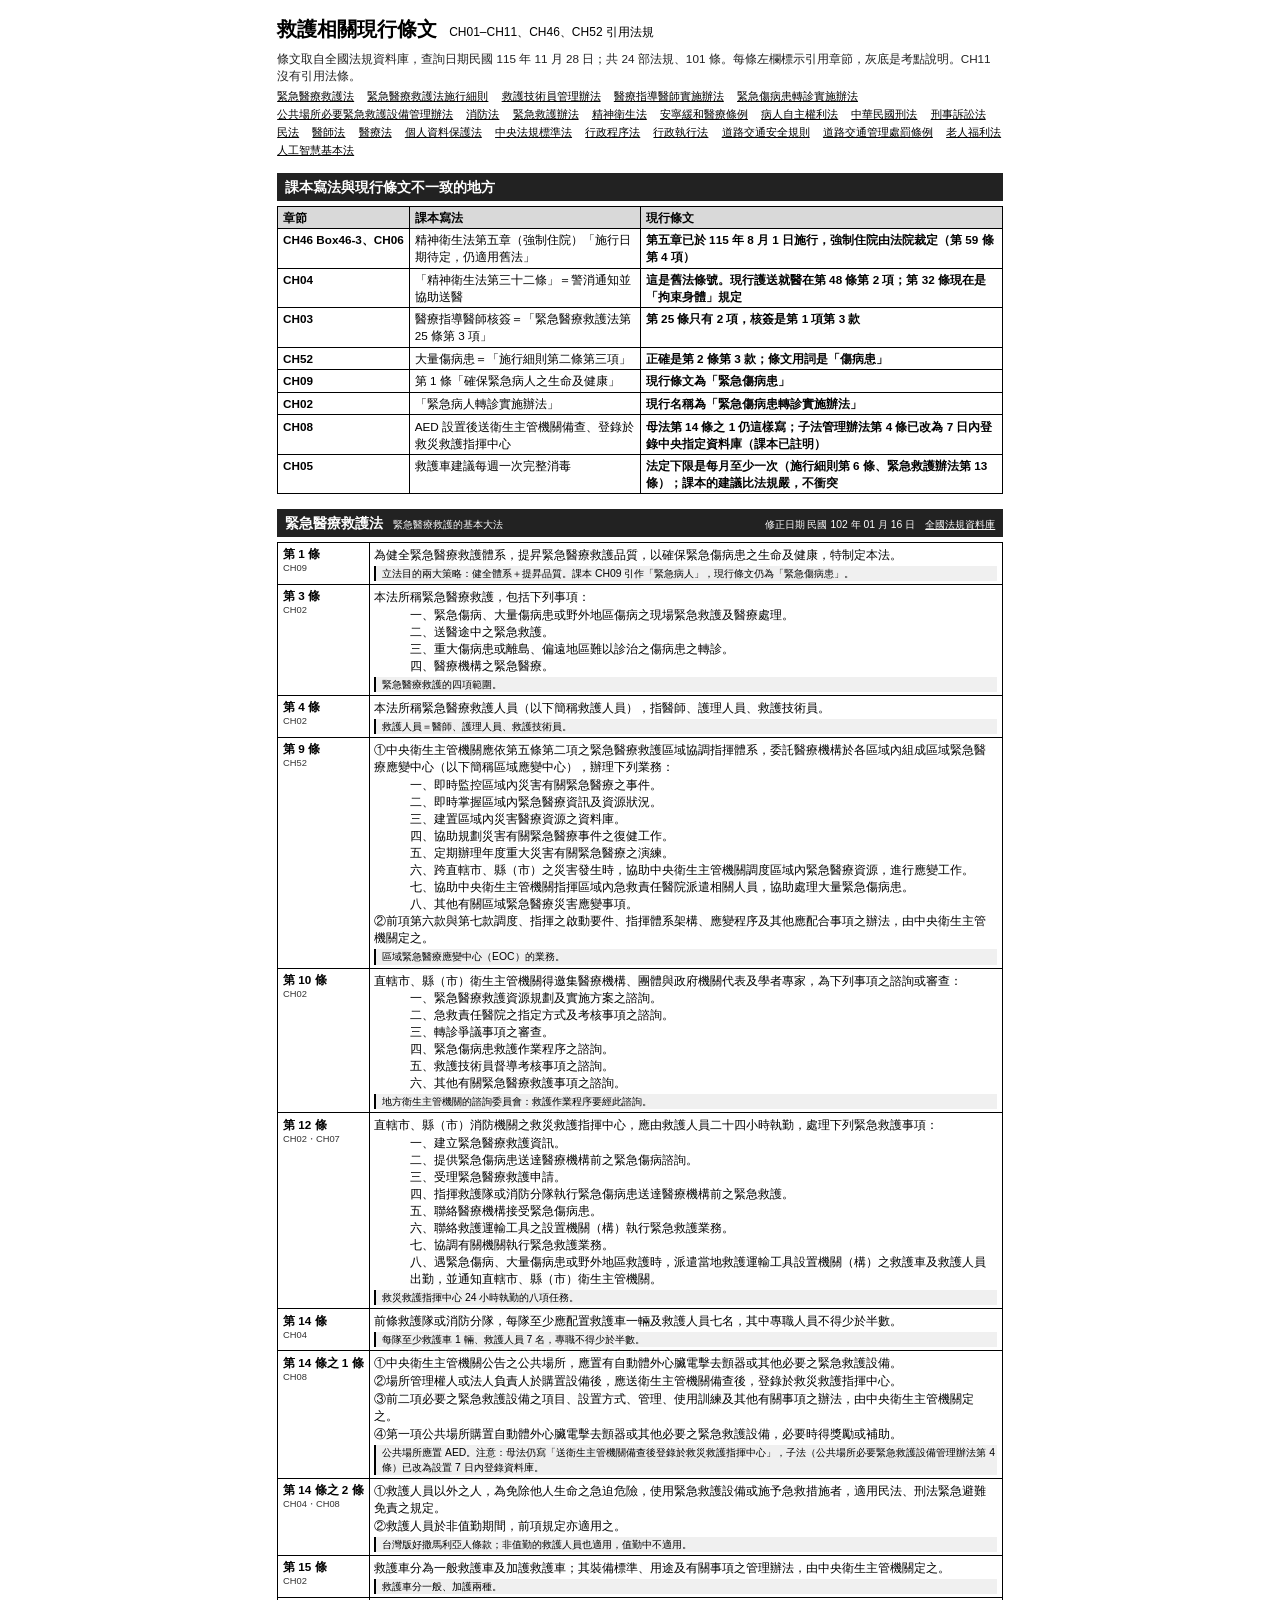
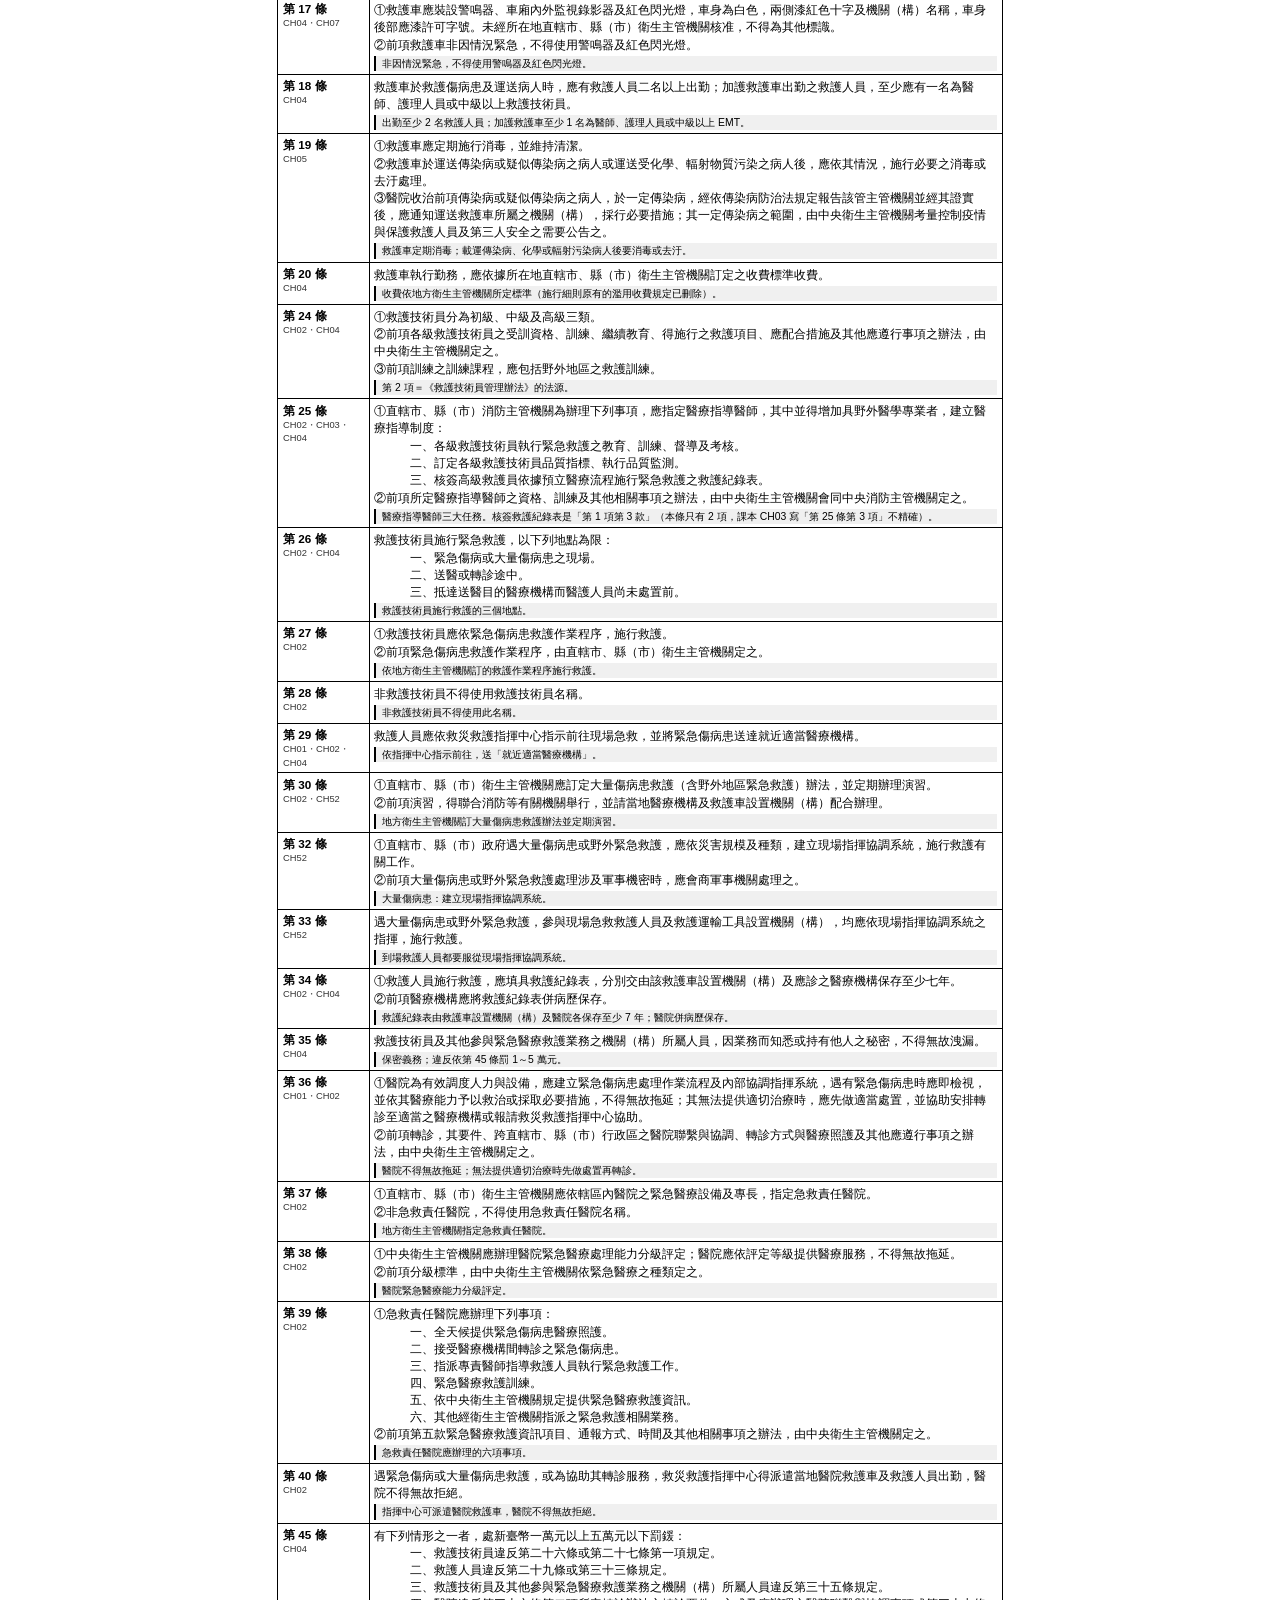
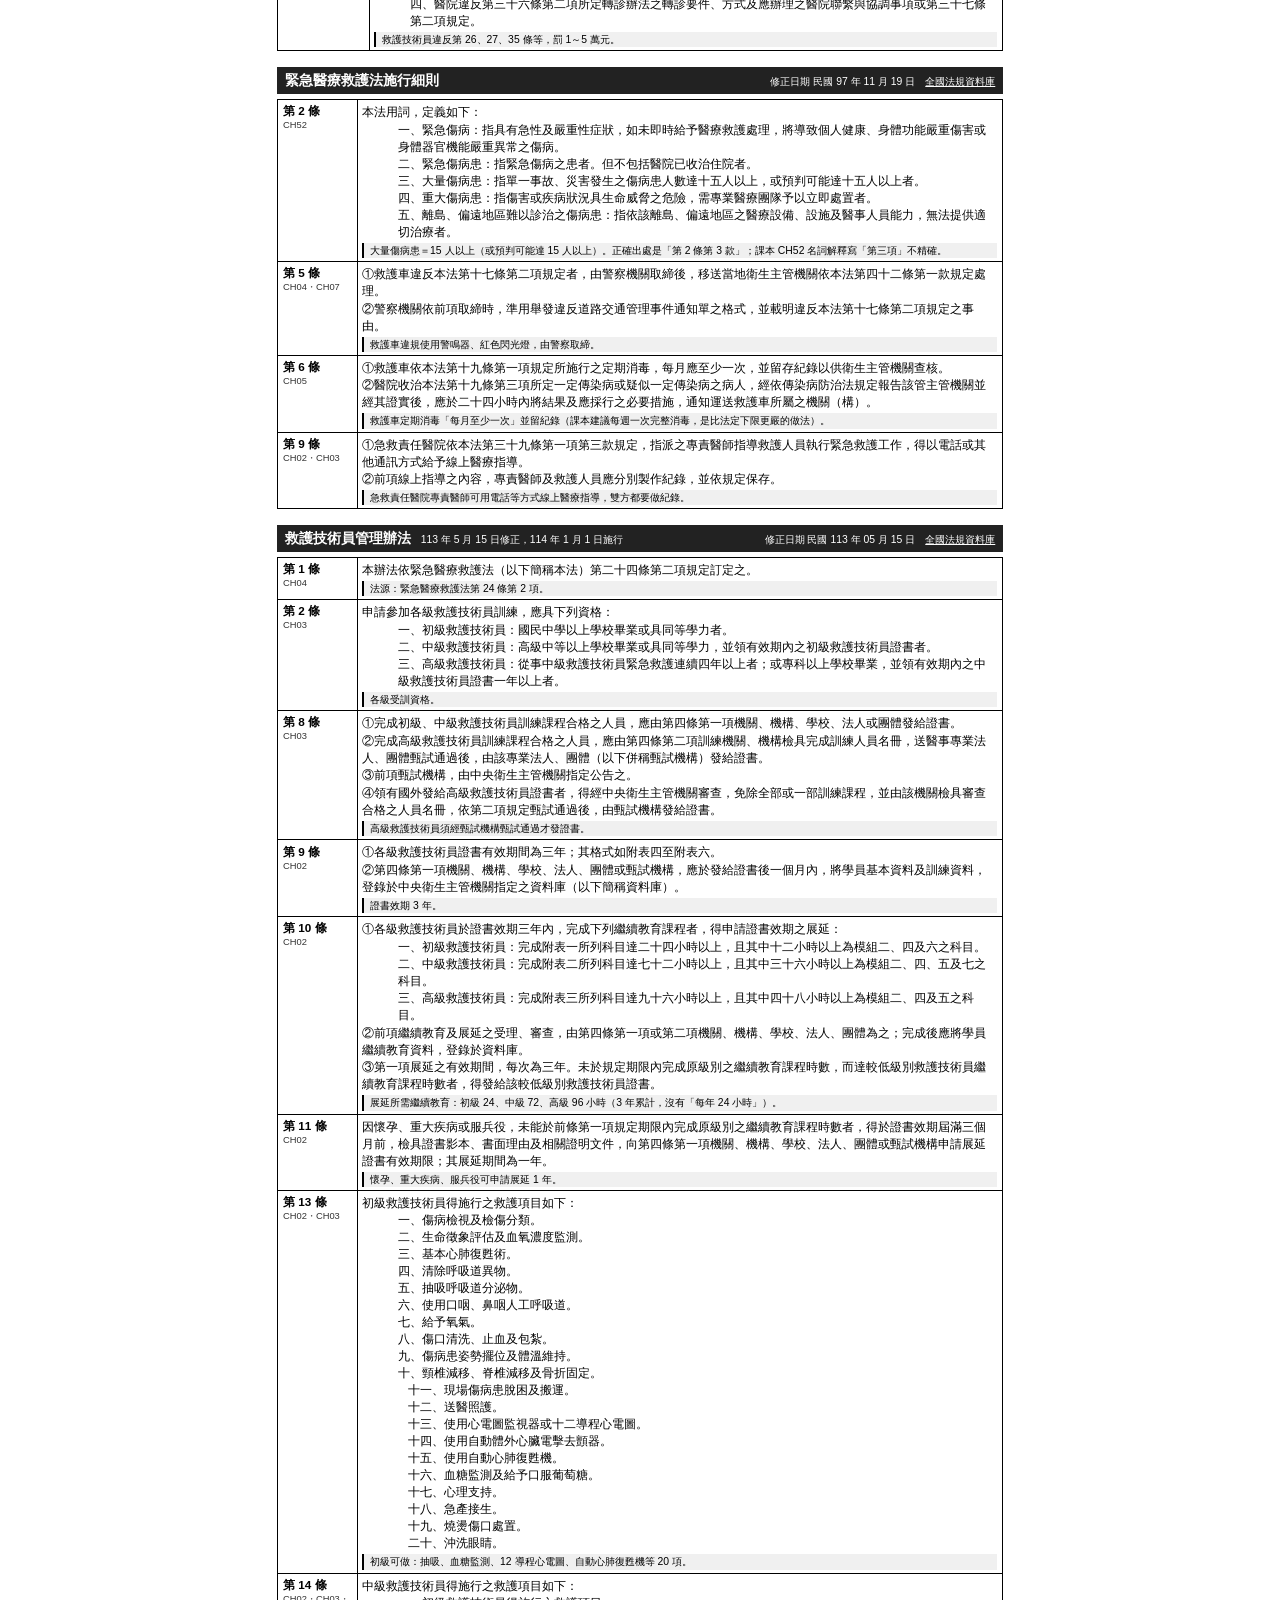
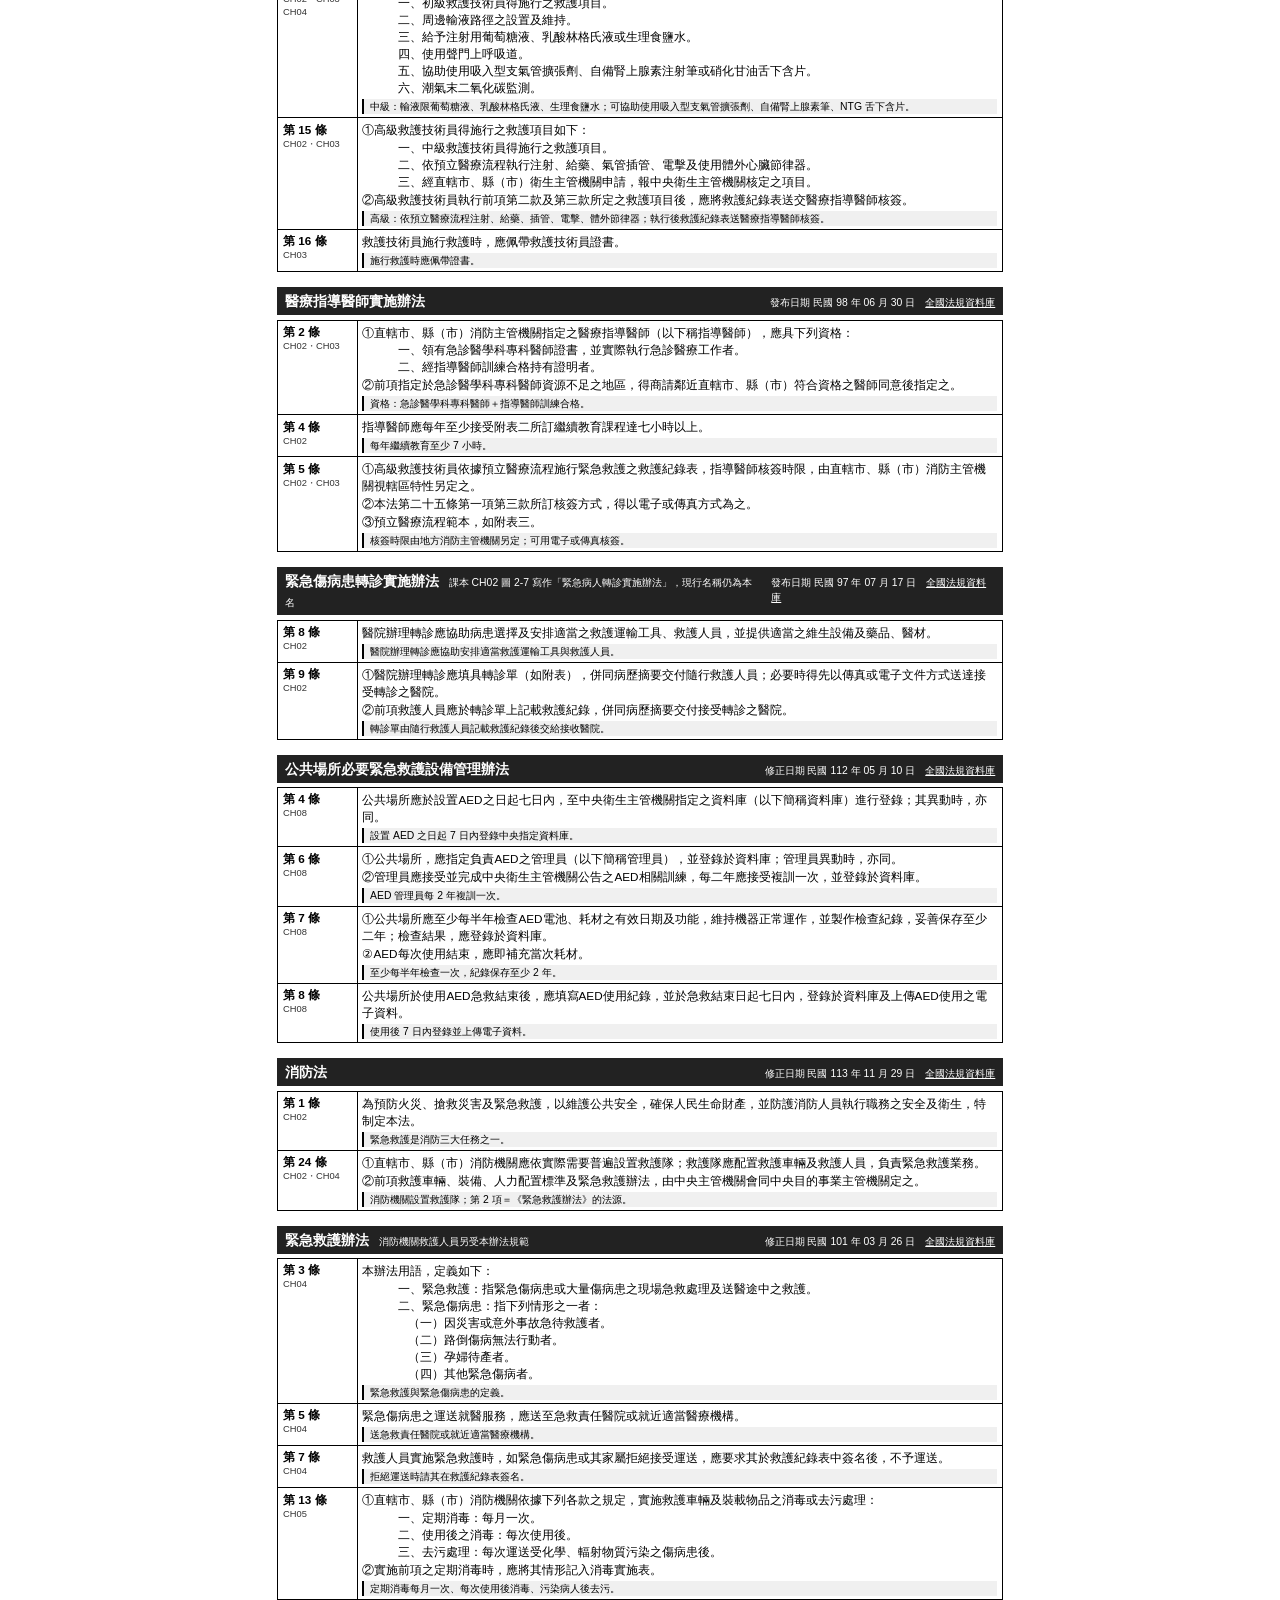
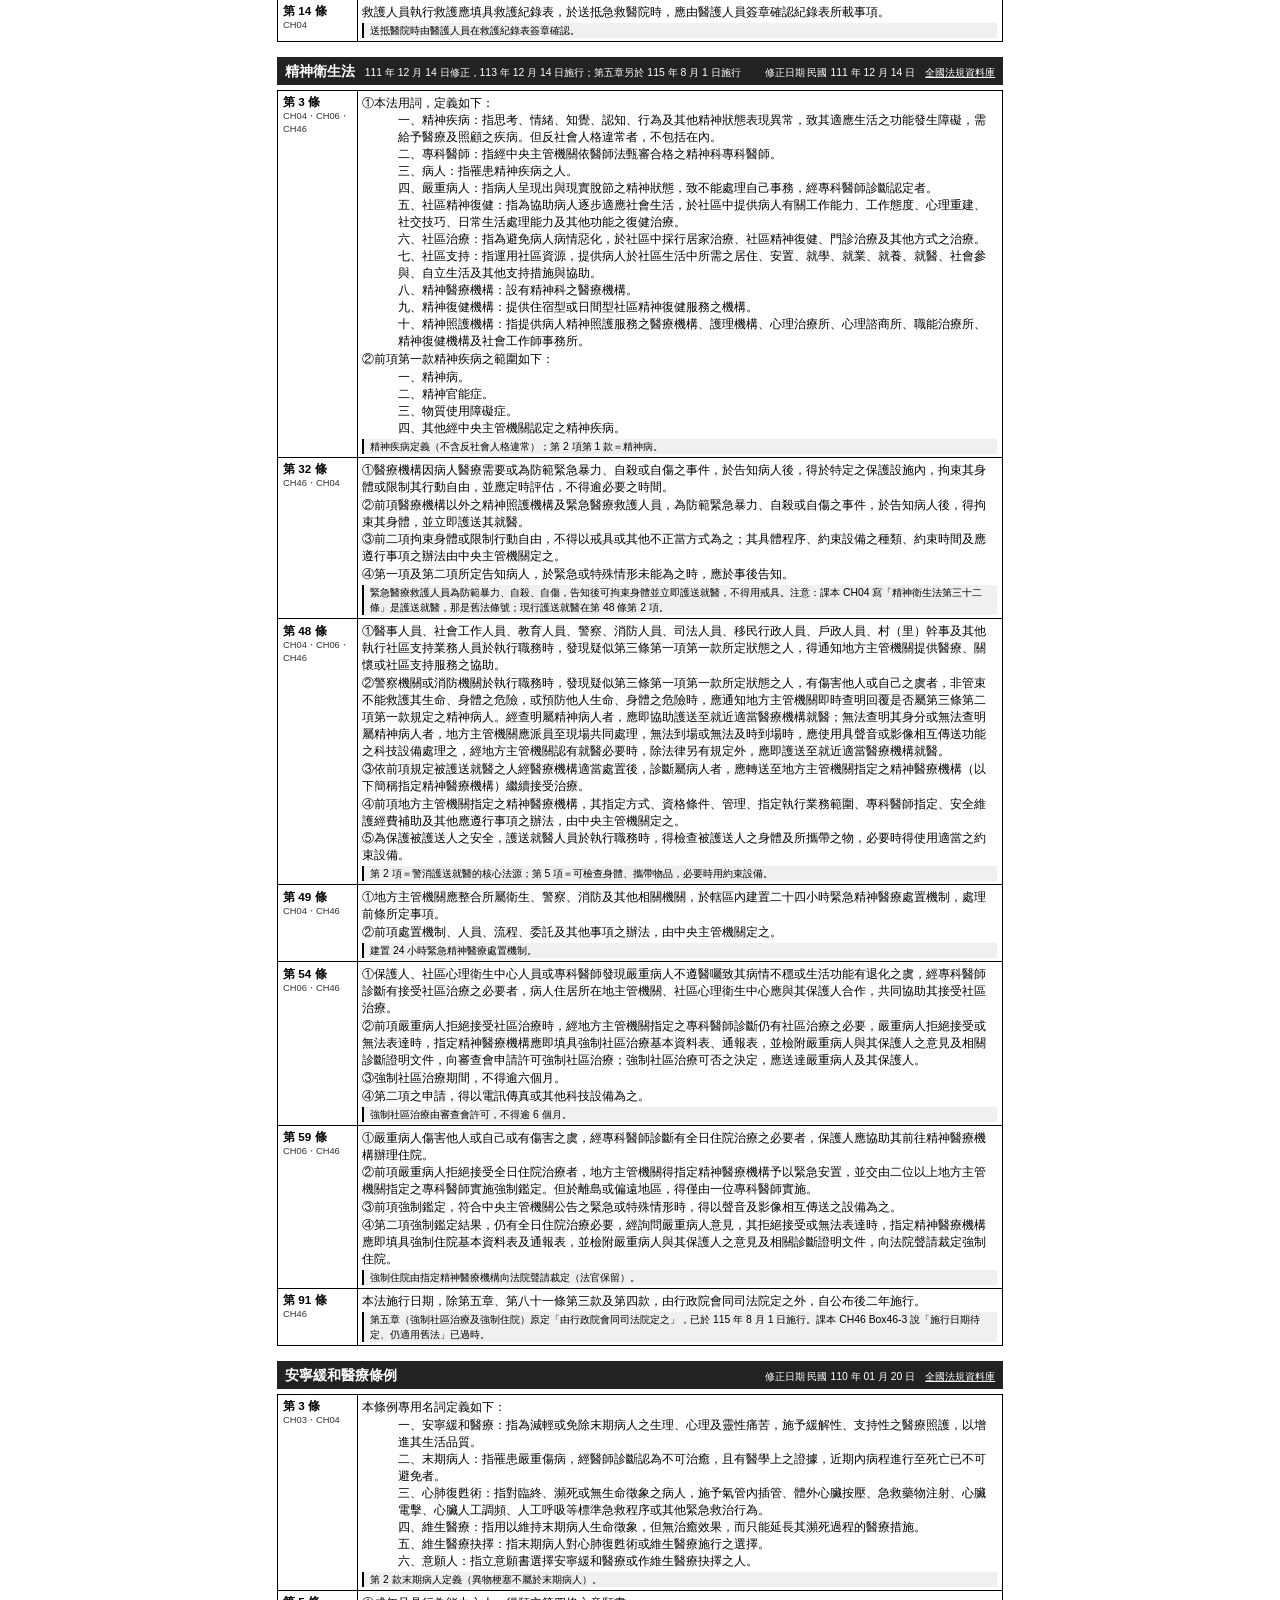
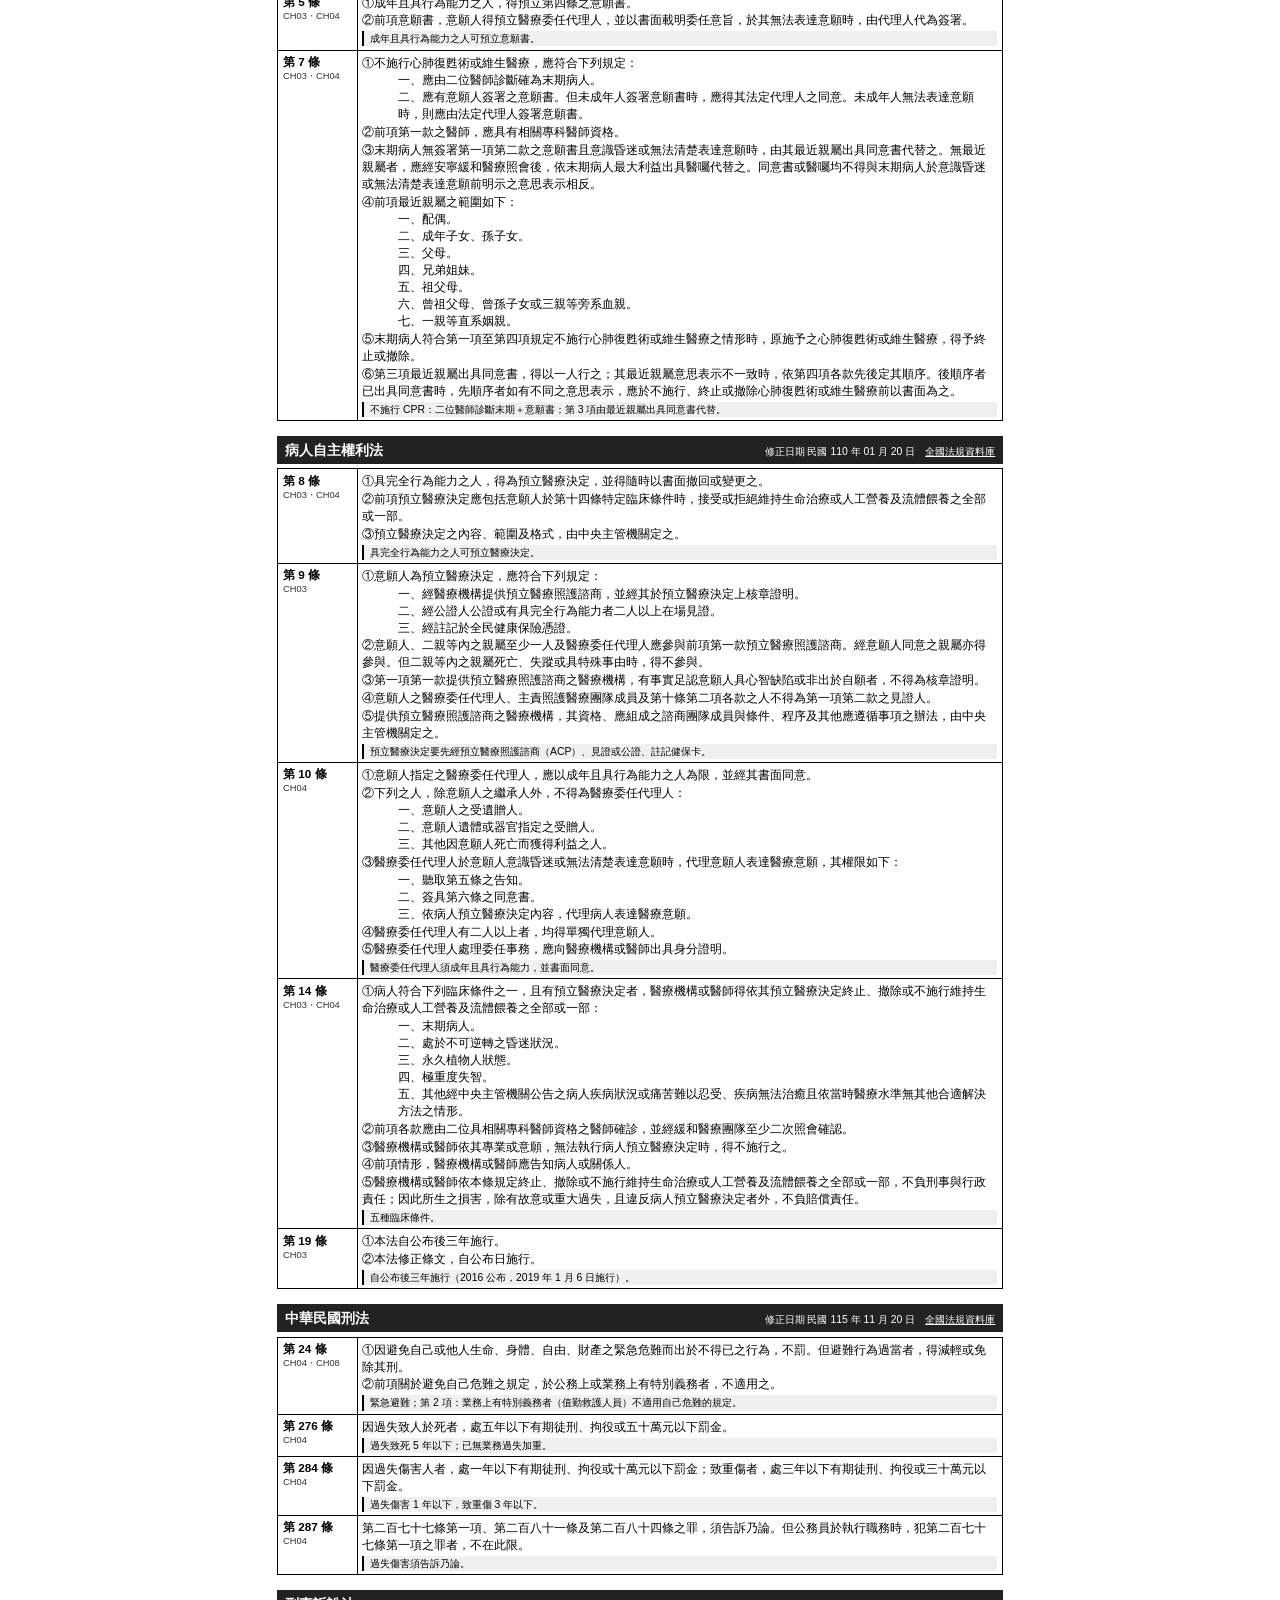
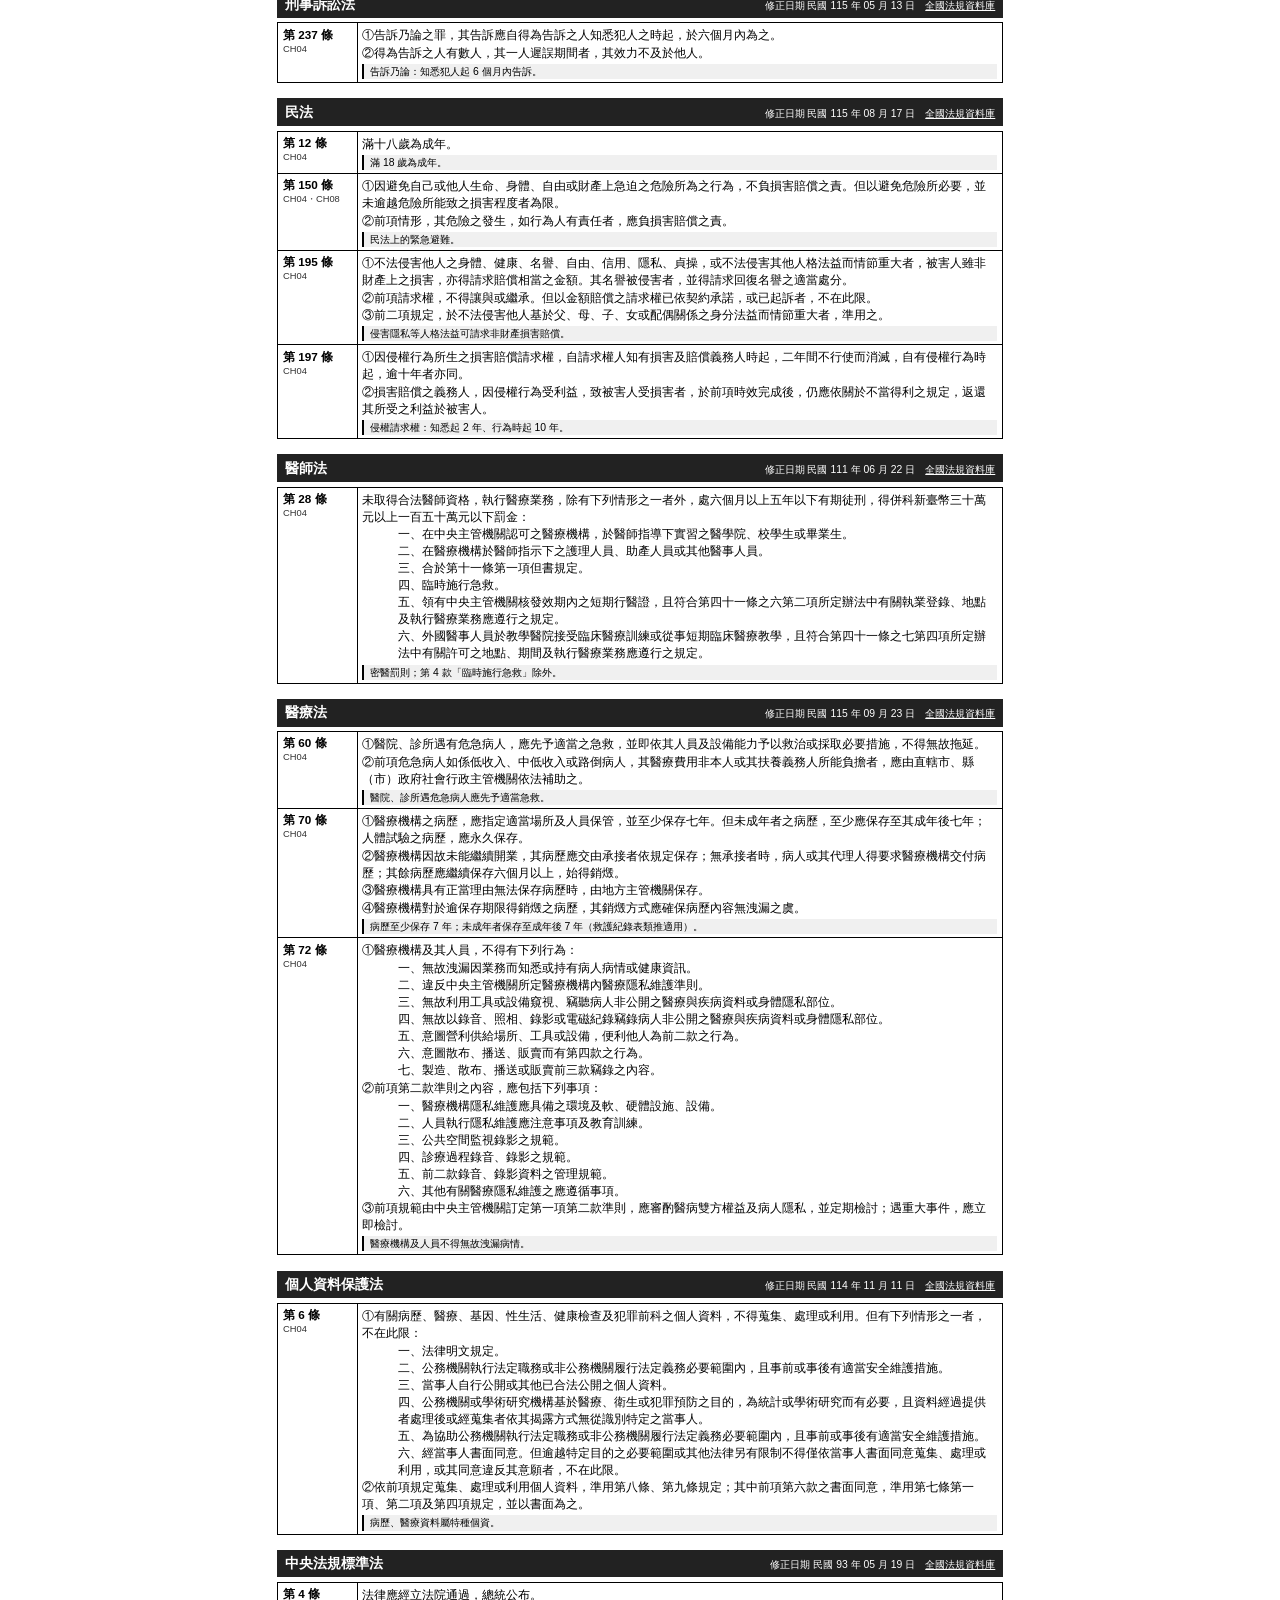
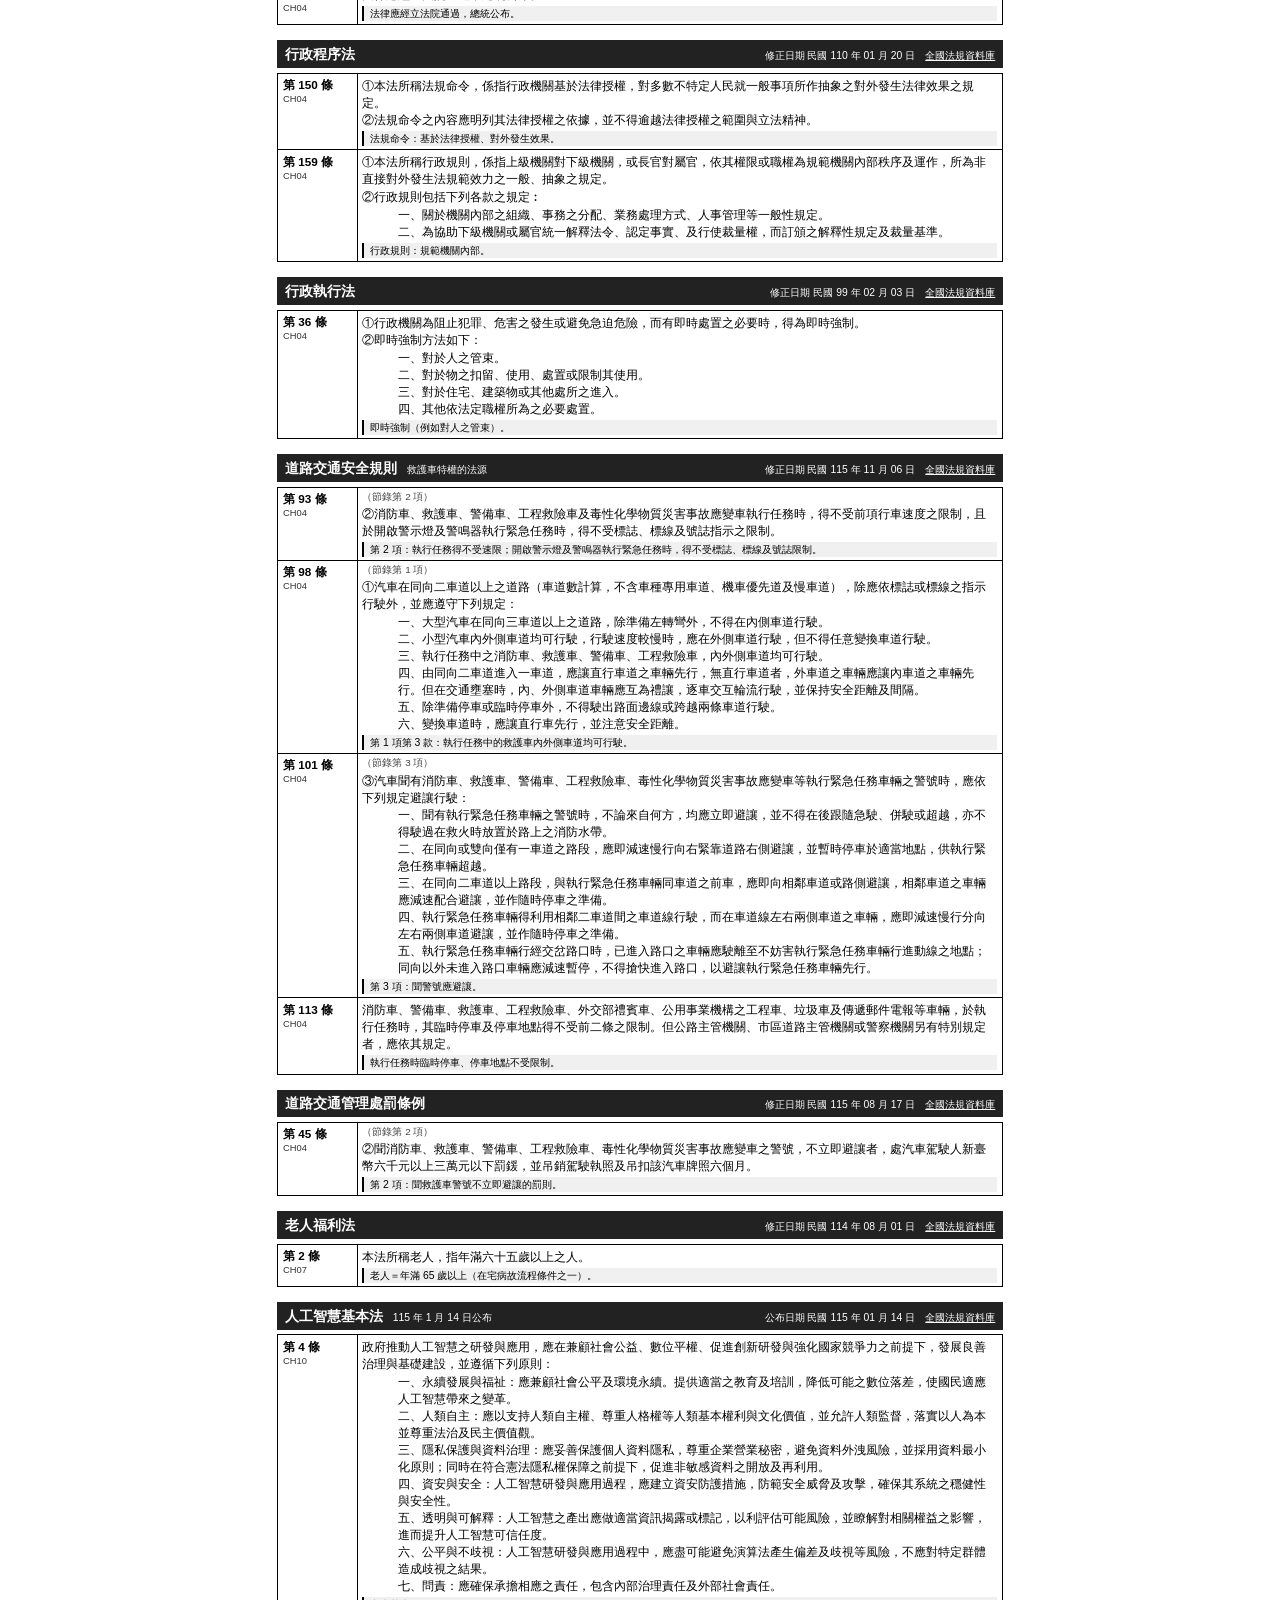
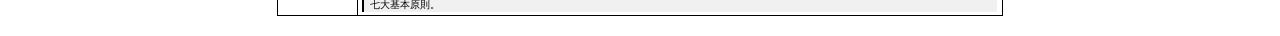
<file: notes/救護相關現行條文.html>
<!DOCTYPE html>
<html lang="zh-Hant">
<head>
<meta charset="utf-8">
<title>救護相關現行條文（CH01–CH11、CH46、CH52）</title>
<style>
@page { size: A4; margin: 9mm; }
* { box-sizing: border-box; }
body { font-family: "Microsoft JhengHei", "PingFang TC", sans-serif; font-size: 8.8pt; line-height: 1.45; color: #000; margin: 0 auto; max-width: 200mm; padding: 4mm; }
h1 { font-size: 15pt; margin: 0 0 1.5mm; }
h2 { font-size: 10.5pt; margin: 4mm 0 1.2mm; padding: 1mm 2mm; background: #222; color: #fff; break-after: avoid; display: flex; justify-content: space-between; align-items: baseline; gap: 3mm; -webkit-print-color-adjust: exact; print-color-adjust: exact; }
h2 .st { font-size: 7.8pt; font-weight: normal; }
h2 a { color: #fff; }
.lead { margin: 0 0 1.5mm; color: #222; }
.toc { display: flex; flex-wrap: wrap; gap: .6mm 3.5mm; font-size: 8pt; margin: 1mm 0 2mm; }
.toc a { color: #000; }
table { border-collapse: collapse; width: 100%; margin: .6mm 0 1.2mm; }
tr { break-inside: avoid; }
th, td { border: 1px solid #000; padding: .6mm 1.3mm; vertical-align: top; text-align: left; }
th { background: #d9d9d9; -webkit-print-color-adjust: exact; print-color-adjust: exact; }
td.no { width: 21mm; font-weight: bold; white-space: nowrap; }
.ch { font-size: 7pt; font-weight: normal; color: #333; white-space: normal; }
.p { margin: .2mm 0; }
.k { margin: 0; }
.ex { font-size: 7.4pt; color: #444; }
.note { font-size: 7.8pt; border-left: 2px solid #000; padding-left: 1.5mm; margin: .8mm 0 .2mm; background: #f0f0f0; -webkit-print-color-adjust: exact; print-color-adjust: exact; }
.diff td:nth-child(3) { font-weight: bold; }
</style>
</head>
<body>
<h1>救護相關現行條文<span style="font-size:9pt;font-weight:normal">　CH01–CH11、CH46、CH52 引用法規</span></h1>
<p class="lead">條文取自全國法規資料庫，查詢日期民國 115 年 11 月 28 日；共 24 部法規、101 條。每條左欄標示引用章節，灰底是考點說明。CH11 沒有引用法條。</p>
<div class="toc"><a href="#L1">緊急醫療救護法</a><a href="#L2">緊急醫療救護法施行細則</a><a href="#L3">救護技術員管理辦法</a><a href="#L4">醫療指導醫師實施辦法</a><a href="#L5">緊急傷病患轉診實施辦法</a><a href="#L6">公共場所必要緊急救護設備管理辦法</a><a href="#L7">消防法</a><a href="#L8">緊急救護辦法</a><a href="#L9">精神衛生法</a><a href="#L10">安寧緩和醫療條例</a><a href="#L11">病人自主權利法</a><a href="#L12">中華民國刑法</a><a href="#L13">刑事訴訟法</a><a href="#L14">民法</a><a href="#L15">醫師法</a><a href="#L16">醫療法</a><a href="#L17">個人資料保護法</a><a href="#L18">中央法規標準法</a><a href="#L19">行政程序法</a><a href="#L20">行政執行法</a><a href="#L21">道路交通安全規則</a><a href="#L22">道路交通管理處罰條例</a><a href="#L23">老人福利法</a><a href="#L24">人工智慧基本法</a></div>
<h2><span>課本寫法與現行條文不一致的地方</span></h2>
<table class="diff"><tr><th>章節</th><th>課本寫法</th><th>現行條文</th></tr><tr><td class="no">CH46 Box46-3、CH06</td><td>精神衛生法第五章（強制住院）「施行日期待定，仍適用舊法」</td><td>第五章已於 115 年 8 月 1 日施行，強制住院由法院裁定（第 59 條第 4 項）</td></tr><tr><td class="no">CH04</td><td>「精神衛生法第三十二條」＝警消通知並協助送醫</td><td>這是舊法條號。現行護送就醫在第 48 條第 2 項；第 32 條現在是「拘束身體」規定</td></tr><tr><td class="no">CH03</td><td>醫療指導醫師核簽＝「緊急醫療救護法第 25 條第 3 項」</td><td>第 25 條只有 2 項，核簽是第 1 項第 3 款</td></tr><tr><td class="no">CH52</td><td>大量傷病患＝「施行細則第二條第三項」</td><td>正確是第 2 條第 3 款；條文用詞是「傷病患」</td></tr><tr><td class="no">CH09</td><td>第 1 條「確保緊急病人之生命及健康」</td><td>現行條文為「緊急傷病患」</td></tr><tr><td class="no">CH02</td><td>「緊急病人轉診實施辦法」</td><td>現行名稱為「緊急傷病患轉診實施辦法」</td></tr><tr><td class="no">CH08</td><td>AED 設置後送衛生主管機關備查、登錄於救災救護指揮中心</td><td>母法第 14 條之 1 仍這樣寫；子法管理辦法第 4 條已改為 7 日內登錄中央指定資料庫（課本已註明）</td></tr><tr><td class="no">CH05</td><td>救護車建議每週一次完整消毒</td><td>法定下限是每月至少一次（施行細則第 6 條、緊急救護辦法第 13 條）；課本的建議比法規嚴，不衝突</td></tr></table>
<h2 id="L1"><span>緊急醫療救護法<span class="st">　緊急醫療救護的基本大法</span></span><span class="st">修正日期 民國 102 年 01 月 16 日　<a href="https://law.moj.gov.tw/LawClass/LawAll.aspx?pcode=L0020045">全國法規資料庫</a></span></h2><table class="art"><tr><td class="no">第 1 條<div class="ch">CH09</div></td><td><div class="p">為健全緊急醫療救護體系，提昇緊急醫療救護品質，以確保緊急傷病患之生命及健康，特制定本法。</div><div class="note">立法目的兩大策略：健全體系＋提昇品質。課本 CH09 引作「緊急病人」，現行條文仍為「緊急傷病患」。</div></td></tr><tr><td class="no">第 3 條<div class="ch">CH02</div></td><td><div class="p">本法所稱緊急醫療救護，包括下列事項：</div><div class="k" style="padding-left:3.0em">一、緊急傷病、大量傷病患或野外地區傷病之現場緊急救護及醫療處理。</div><div class="k" style="padding-left:3.0em">二、送醫途中之緊急救護。</div><div class="k" style="padding-left:3.0em">三、重大傷病患或離島、偏遠地區難以診治之傷病患之轉診。</div><div class="k" style="padding-left:3.0em">四、醫療機構之緊急醫療。</div><div class="note">緊急醫療救護的四項範圍。</div></td></tr><tr><td class="no">第 4 條<div class="ch">CH02</div></td><td><div class="p">本法所稱緊急醫療救護人員（以下簡稱救護人員），指醫師、護理人員、救護技術員。</div><div class="note">救護人員＝醫師、護理人員、救護技術員。</div></td></tr><tr><td class="no">第 9 條<div class="ch">CH52</div></td><td><div class="p">①中央衛生主管機關應依第五條第二項之緊急醫療救護區域協調指揮體系，委託醫療機構於各區域內組成區域緊急醫療應變中心（以下簡稱區域應變中心），辦理下列業務：</div><div class="k" style="padding-left:3.0em">一、即時監控區域內災害有關緊急醫療之事件。</div><div class="k" style="padding-left:3.0em">二、即時掌握區域內緊急醫療資訊及資源狀況。</div><div class="k" style="padding-left:3.0em">三、建置區域內災害醫療資源之資料庫。</div><div class="k" style="padding-left:3.0em">四、協助規劃災害有關緊急醫療事件之復健工作。</div><div class="k" style="padding-left:3.0em">五、定期辦理年度重大災害有關緊急醫療之演練。</div><div class="k" style="padding-left:3.0em">六、跨直轄市、縣（市）之災害發生時，協助中央衛生主管機關調度區域內緊急醫療資源，進行應變工作。</div><div class="k" style="padding-left:3.0em">七、協助中央衛生主管機關指揮區域內急救責任醫院派遣相關人員，協助處理大量緊急傷病患。</div><div class="k" style="padding-left:3.0em">八、其他有關區域緊急醫療災害應變事項。</div><div class="p">②前項第六款與第七款調度、指揮之啟動要件、指揮體系架構、應變程序及其他應配合事項之辦法，由中央衛生主管機關定之。</div><div class="note">區域緊急醫療應變中心（EOC）的業務。</div></td></tr><tr><td class="no">第 10 條<div class="ch">CH02</div></td><td><div class="p">直轄市、縣（市）衛生主管機關得邀集醫療機構、團體與政府機關代表及學者專家，為下列事項之諮詢或審查：</div><div class="k" style="padding-left:3.0em">一、緊急醫療救護資源規劃及實施方案之諮詢。</div><div class="k" style="padding-left:3.0em">二、急救責任醫院之指定方式及考核事項之諮詢。</div><div class="k" style="padding-left:3.0em">三、轉診爭議事項之審查。</div><div class="k" style="padding-left:3.0em">四、緊急傷病患救護作業程序之諮詢。</div><div class="k" style="padding-left:3.0em">五、救護技術員督導考核事項之諮詢。</div><div class="k" style="padding-left:3.0em">六、其他有關緊急醫療救護事項之諮詢。</div><div class="note">地方衛生主管機關的諮詢委員會：救護作業程序要經此諮詢。</div></td></tr><tr><td class="no">第 12 條<div class="ch">CH02・CH07</div></td><td><div class="p">直轄市、縣（市）消防機關之救災救護指揮中心，應由救護人員二十四小時執勤，處理下列緊急救護事項：</div><div class="k" style="padding-left:3.0em">一、建立緊急醫療救護資訊。</div><div class="k" style="padding-left:3.0em">二、提供緊急傷病患送達醫療機構前之緊急傷病諮詢。</div><div class="k" style="padding-left:3.0em">三、受理緊急醫療救護申請。</div><div class="k" style="padding-left:3.0em">四、指揮救護隊或消防分隊執行緊急傷病患送達醫療機構前之緊急救護。</div><div class="k" style="padding-left:3.0em">五、聯絡醫療機構接受緊急傷病患。</div><div class="k" style="padding-left:3.0em">六、聯絡救護運輸工具之設置機關（構）執行緊急救護業務。</div><div class="k" style="padding-left:3.0em">七、協調有關機關執行緊急救護業務。</div><div class="k" style="padding-left:3.0em">八、遇緊急傷病、大量傷病患或野外地區救護時，派遣當地救護運輸工具設置機關（構）之救護車及救護人員出勤，並通知直轄市、縣（市）衛生主管機關。</div><div class="note">救災救護指揮中心 24 小時執勤的八項任務。</div></td></tr><tr><td class="no">第 14 條<div class="ch">CH04</div></td><td><div class="p">前條救護隊或消防分隊，每隊至少應配置救護車一輛及救護人員七名，其中專職人員不得少於半數。</div><div class="note">每隊至少救護車 1 輛、救護人員 7 名，專職不得少於半數。</div></td></tr><tr><td class="no">第 14 條之 1 條<div class="ch">CH08</div></td><td><div class="p">①中央衛生主管機關公告之公共場所，應置有自動體外心臟電擊去顫器或其他必要之緊急救護設備。</div><div class="p">②場所管理權人或法人負責人於購置設備後，應送衛生主管機關備查後，登錄於救災救護指揮中心。</div><div class="p">③前二項必要之緊急救護設備之項目、設置方式、管理、使用訓練及其他有關事項之辦法，由中央衛生主管機關定之。</div><div class="p">④第一項公共場所購置自動體外心臟電擊去顫器或其他必要之緊急救護設備，必要時得獎勵或補助。</div><div class="note">公共場所應置 AED。注意：母法仍寫「送衛生主管機關備查後登錄於救災救護指揮中心」，子法（公共場所必要緊急救護設備管理辦法第 4 條）已改為設置 7 日內登錄資料庫。</div></td></tr><tr><td class="no">第 14 條之 2 條<div class="ch">CH04・CH08</div></td><td><div class="p">①救護人員以外之人，為免除他人生命之急迫危險，使用緊急救護設備或施予急救措施者，適用民法、刑法緊急避難免責之規定。</div><div class="p">②救護人員於非值勤期間，前項規定亦適用之。</div><div class="note">台灣版好撒馬利亞人條款；非值勤的救護人員也適用，值勤中不適用。</div></td></tr><tr><td class="no">第 15 條<div class="ch">CH02</div></td><td><div class="p">救護車分為一般救護車及加護救護車；其裝備標準、用途及有關事項之管理辦法，由中央衛生主管機關定之。</div><div class="note">救護車分一般、加護兩種。</div></td></tr><tr><td class="no">第 17 條<div class="ch">CH04・CH07</div></td><td><div class="p">①救護車應裝設警鳴器、車廂內外監視錄影器及紅色閃光燈，車身為白色，兩側漆紅色十字及機關（構）名稱，車身後部應漆許可字號。未經所在地直轄市、縣（市）衛生主管機關核准，不得為其他標識。</div><div class="p">②前項救護車非因情況緊急，不得使用警鳴器及紅色閃光燈。</div><div class="note">非因情況緊急，不得使用警鳴器及紅色閃光燈。</div></td></tr><tr><td class="no">第 18 條<div class="ch">CH04</div></td><td><div class="p">救護車於救護傷病患及運送病人時，應有救護人員二名以上出勤；加護救護車出勤之救護人員，至少應有一名為醫師、護理人員或中級以上救護技術員。</div><div class="note">出勤至少 2 名救護人員；加護救護車至少 1 名為醫師、護理人員或中級以上 EMT。</div></td></tr><tr><td class="no">第 19 條<div class="ch">CH05</div></td><td><div class="p">①救護車應定期施行消毒，並維持清潔。</div><div class="p">②救護車於運送傳染病或疑似傳染病之病人或運送受化學、輻射物質污染之病人後，應依其情況，施行必要之消毒或去汙處理。</div><div class="p">③醫院收治前項傳染病或疑似傳染病之病人，於一定傳染病，經依傳染病防治法規定報告該管主管機關並經其證實後，應通知運送救護車所屬之機關（構），採行必要措施；其一定傳染病之範圍，由中央衛生主管機關考量控制疫情與保護救護人員及第三人安全之需要公告之。</div><div class="note">救護車定期消毒；載運傳染病、化學或輻射污染病人後要消毒或去汙。</div></td></tr><tr><td class="no">第 20 條<div class="ch">CH04</div></td><td><div class="p">救護車執行勤務，應依據所在地直轄市、縣（市）衛生主管機關訂定之收費標準收費。</div><div class="note">收費依地方衛生主管機關所定標準（施行細則原有的濫用收費規定已刪除）。</div></td></tr><tr><td class="no">第 24 條<div class="ch">CH02・CH04</div></td><td><div class="p">①救護技術員分為初級、中級及高級三類。</div><div class="p">②前項各級救護技術員之受訓資格、訓練、繼續教育、得施行之救護項目、應配合措施及其他應遵行事項之辦法，由中央衛生主管機關定之。</div><div class="p">③前項訓練之訓練課程，應包括野外地區之救護訓練。</div><div class="note">第 2 項＝《救護技術員管理辦法》的法源。</div></td></tr><tr><td class="no">第 25 條<div class="ch">CH02・CH03・CH04</div></td><td><div class="p">①直轄市、縣（市）消防主管機關為辦理下列事項，應指定醫療指導醫師，其中並得增加具野外醫學專業者，建立醫療指導制度：</div><div class="k" style="padding-left:3.0em">一、各級救護技術員執行緊急救護之教育、訓練、督導及考核。</div><div class="k" style="padding-left:3.0em">二、訂定各級救護技術員品質指標、執行品質監測。</div><div class="k" style="padding-left:3.0em">三、核簽高級救護員依據預立醫療流程施行緊急救護之救護紀錄表。</div><div class="p">②前項所定醫療指導醫師之資格、訓練及其他相關事項之辦法，由中央衛生主管機關會同中央消防主管機關定之。</div><div class="note">醫療指導醫師三大任務。核簽救護紀錄表是「第 1 項第 3 款」（本條只有 2 項，課本 CH03 寫「第 25 條第 3 項」不精確）。</div></td></tr><tr><td class="no">第 26 條<div class="ch">CH02・CH04</div></td><td><div class="p">救護技術員施行緊急救護，以下列地點為限：</div><div class="k" style="padding-left:3.0em">一、緊急傷病或大量傷病患之現場。</div><div class="k" style="padding-left:3.0em">二、送醫或轉診途中。</div><div class="k" style="padding-left:3.0em">三、抵達送醫目的醫療機構而醫護人員尚未處置前。</div><div class="note">救護技術員施行救護的三個地點。</div></td></tr><tr><td class="no">第 27 條<div class="ch">CH02</div></td><td><div class="p">①救護技術員應依緊急傷病患救護作業程序，施行救護。</div><div class="p">②前項緊急傷病患救護作業程序，由直轄市、縣（市）衛生主管機關定之。</div><div class="note">依地方衛生主管機關訂的救護作業程序施行救護。</div></td></tr><tr><td class="no">第 28 條<div class="ch">CH02</div></td><td><div class="p">非救護技術員不得使用救護技術員名稱。</div><div class="note">非救護技術員不得使用此名稱。</div></td></tr><tr><td class="no">第 29 條<div class="ch">CH01・CH02・CH04</div></td><td><div class="p">救護人員應依救災救護指揮中心指示前往現場急救，並將緊急傷病患送達就近適當醫療機構。</div><div class="note">依指揮中心指示前往，送「就近適當醫療機構」。</div></td></tr><tr><td class="no">第 30 條<div class="ch">CH02・CH52</div></td><td><div class="p">①直轄市、縣（市）衛生主管機關應訂定大量傷病患救護（含野外地區緊急救護）辦法，並定期辦理演習。</div><div class="p">②前項演習，得聯合消防等有關機關舉行，並請當地醫療機構及救護車設置機關（構）配合辦理。</div><div class="note">地方衛生主管機關訂大量傷病患救護辦法並定期演習。</div></td></tr><tr><td class="no">第 32 條<div class="ch">CH52</div></td><td><div class="p">①直轄市、縣（市）政府遇大量傷病患或野外緊急救護，應依災害規模及種類，建立現場指揮協調系統，施行救護有關工作。</div><div class="p">②前項大量傷病患或野外緊急救護處理涉及軍事機密時，應會商軍事機關處理之。</div><div class="note">大量傷病患：建立現場指揮協調系統。</div></td></tr><tr><td class="no">第 33 條<div class="ch">CH52</div></td><td><div class="p">遇大量傷病患或野外緊急救護，參與現場急救救護人員及救護運輸工具設置機關（構），均應依現場指揮協調系統之指揮，施行救護。</div><div class="note">到場救護人員都要服從現場指揮協調系統。</div></td></tr><tr><td class="no">第 34 條<div class="ch">CH02・CH04</div></td><td><div class="p">①救護人員施行救護，應填具救護紀錄表，分別交由該救護車設置機關（構）及應診之醫療機構保存至少七年。</div><div class="p">②前項醫療機構應將救護紀錄表併病歷保存。</div><div class="note">救護紀錄表由救護車設置機關（構）及醫院各保存至少 7 年；醫院併病歷保存。</div></td></tr><tr><td class="no">第 35 條<div class="ch">CH04</div></td><td><div class="p">救護技術員及其他參與緊急醫療救護業務之機關（構）所屬人員，因業務而知悉或持有他人之秘密，不得無故洩漏。</div><div class="note">保密義務；違反依第 45 條罰 1～5 萬元。</div></td></tr><tr><td class="no">第 36 條<div class="ch">CH01・CH02</div></td><td><div class="p">①醫院為有效調度人力與設備，應建立緊急傷病患處理作業流程及內部協調指揮系統，遇有緊急傷病患時應即檢視，並依其醫療能力予以救治或採取必要措施，不得無故拖延；其無法提供適切治療時，應先做適當處置，並協助安排轉診至適當之醫療機構或報請救災救護指揮中心協助。</div><div class="p">②前項轉診，其要件、跨直轄市、縣（市）行政區之醫院聯繫與協調、轉診方式與醫療照護及其他應遵行事項之辦法，由中央衛生主管機關定之。</div><div class="note">醫院不得無故拖延；無法提供適切治療時先做處置再轉診。</div></td></tr><tr><td class="no">第 37 條<div class="ch">CH02</div></td><td><div class="p">①直轄市、縣（市）衛生主管機關應依轄區內醫院之緊急醫療設備及專長，指定急救責任醫院。</div><div class="p">②非急救責任醫院，不得使用急救責任醫院名稱。</div><div class="note">地方衛生主管機關指定急救責任醫院。</div></td></tr><tr><td class="no">第 38 條<div class="ch">CH02</div></td><td><div class="p">①中央衛生主管機關應辦理醫院緊急醫療處理能力分級評定；醫院應依評定等級提供醫療服務，不得無故拖延。</div><div class="p">②前項分級標準，由中央衛生主管機關依緊急醫療之種類定之。</div><div class="note">醫院緊急醫療能力分級評定。</div></td></tr><tr><td class="no">第 39 條<div class="ch">CH02</div></td><td><div class="p">①急救責任醫院應辦理下列事項：</div><div class="k" style="padding-left:3.0em">一、全天候提供緊急傷病患醫療照護。</div><div class="k" style="padding-left:3.0em">二、接受醫療機構間轉診之緊急傷病患。</div><div class="k" style="padding-left:3.0em">三、指派專責醫師指導救護人員執行緊急救護工作。</div><div class="k" style="padding-left:3.0em">四、緊急醫療救護訓練。</div><div class="k" style="padding-left:3.0em">五、依中央衛生主管機關規定提供緊急醫療救護資訊。</div><div class="k" style="padding-left:3.0em">六、其他經衛生主管機關指派之緊急救護相關業務。</div><div class="p">②前項第五款緊急醫療救護資訊項目、通報方式、時間及其他相關事項之辦法，由中央衛生主管機關定之。</div><div class="note">急救責任醫院應辦理的六項事項。</div></td></tr><tr><td class="no">第 40 條<div class="ch">CH02</div></td><td><div class="p">遇緊急傷病或大量傷病患救護，或為協助其轉診服務，救災救護指揮中心得派遣當地醫院救護車及救護人員出勤，醫院不得無故拒絕。</div><div class="note">指揮中心可派遣醫院救護車，醫院不得無故拒絕。</div></td></tr><tr><td class="no">第 45 條<div class="ch">CH04</div></td><td><div class="p">有下列情形之一者，處新臺幣一萬元以上五萬元以下罰鍰：</div><div class="k" style="padding-left:3.0em">一、救護技術員違反第二十六條或第二十七條第一項規定。</div><div class="k" style="padding-left:3.0em">二、救護人員違反第二十九條或第三十三條規定。</div><div class="k" style="padding-left:3.0em">三、救護技術員及其他參與緊急醫療救護業務之機關（構）所屬人員違反第三十五條規定。</div><div class="k" style="padding-left:3.0em">四、醫院違反第三十六條第二項所定轉診辦法之轉診要件、方式及應辦理之醫院聯繫與協調事項或第三十七條第二項規定。</div><div class="note">救護技術員違反第 26、27、35 條等，罰 1～5 萬元。</div></td></tr></table><h2 id="L2"><span>緊急醫療救護法施行細則<span class="st"></span></span><span class="st">修正日期 民國 97 年 11 月 19 日　<a href="https://law.moj.gov.tw/LawClass/LawAll.aspx?pcode=L0020047">全國法規資料庫</a></span></h2><table class="art"><tr><td class="no">第 2 條<div class="ch">CH52</div></td><td><div class="p">本法用詞，定義如下：</div><div class="k" style="padding-left:3.0em">一、緊急傷病：指具有急性及嚴重性症狀，如未即時給予醫療救護處理，將導致個人健康、身體功能嚴重傷害或身體器官機能嚴重異常之傷病。</div><div class="k" style="padding-left:3.0em">二、緊急傷病患：指緊急傷病之患者。但不包括醫院已收治住院者。</div><div class="k" style="padding-left:3.0em">三、大量傷病患：指單一事故、災害發生之傷病患人數達十五人以上，或預判可能達十五人以上者。</div><div class="k" style="padding-left:3.0em">四、重大傷病患：指傷害或疾病狀況具生命威脅之危險，需專業醫療團隊予以立即處置者。</div><div class="k" style="padding-left:3.0em">五、離島、偏遠地區難以診治之傷病患：指依該離島、偏遠地區之醫療設備、設施及醫事人員能力，無法提供適切治療者。</div><div class="note">大量傷病患＝15 人以上（或預判可能達 15 人以上）。正確出處是「第 2 條第 3 款」；課本 CH52 名詞解釋寫「第三項」不精確。</div></td></tr><tr><td class="no">第 5 條<div class="ch">CH04・CH07</div></td><td><div class="p">①救護車違反本法第十七條第二項規定者，由警察機關取締後，移送當地衛生主管機關依本法第四十二條第一款規定處理。</div><div class="p">②警察機關依前項取締時，準用舉發違反道路交通管理事件通知單之格式，並載明違反本法第十七條第二項規定之事由。</div><div class="note">救護車違規使用警鳴器、紅色閃光燈，由警察取締。</div></td></tr><tr><td class="no">第 6 條<div class="ch">CH05</div></td><td><div class="p">①救護車依本法第十九條第一項規定所施行之定期消毒，每月應至少一次，並留存紀錄以供衛生主管機關查核。</div><div class="p">②醫院收治本法第十九條第三項所定一定傳染病或疑似一定傳染病之病人，經依傳染病防治法規定報告該管主管機關並經其證實後，應於二十四小時內將結果及應採行之必要措施，通知運送救護車所屬之機關（構）。</div><div class="note">救護車定期消毒「每月至少一次」並留紀錄（課本建議每週一次完整消毒，是比法定下限更嚴的做法）。</div></td></tr><tr><td class="no">第 9 條<div class="ch">CH02・CH03</div></td><td><div class="p">①急救責任醫院依本法第三十九條第一項第三款規定，指派之專責醫師指導救護人員執行緊急救護工作，得以電話或其他通訊方式給予線上醫療指導。</div><div class="p">②前項線上指導之內容，專責醫師及救護人員應分別製作紀錄，並依規定保存。</div><div class="note">急救責任醫院專責醫師可用電話等方式線上醫療指導，雙方都要做紀錄。</div></td></tr></table><h2 id="L3"><span>救護技術員管理辦法<span class="st">　113 年 5 月 15 日修正，114 年 1 月 1 日施行</span></span><span class="st">修正日期 民國 113 年 05 月 15 日　<a href="https://law.moj.gov.tw/LawClass/LawAll.aspx?pcode=L0020141">全國法規資料庫</a></span></h2><table class="art"><tr><td class="no">第 1 條<div class="ch">CH04</div></td><td><div class="p">本辦法依緊急醫療救護法（以下簡稱本法）第二十四條第二項規定訂定之。</div><div class="note">法源：緊急醫療救護法第 24 條第 2 項。</div></td></tr><tr><td class="no">第 2 條<div class="ch">CH03</div></td><td><div class="p">申請參加各級救護技術員訓練，應具下列資格：</div><div class="k" style="padding-left:3.0em">一、初級救護技術員：國民中學以上學校畢業或具同等學力者。</div><div class="k" style="padding-left:3.0em">二、中級救護技術員：高級中等以上學校畢業或具同等學力，並領有效期內之初級救護技術員證書者。</div><div class="k" style="padding-left:3.0em">三、高級救護技術員：從事中級救護技術員緊急救護連續四年以上者；或專科以上學校畢業，並領有效期內之中級救護技術員證書一年以上者。</div><div class="note">各級受訓資格。</div></td></tr><tr><td class="no">第 8 條<div class="ch">CH03</div></td><td><div class="p">①完成初級、中級救護技術員訓練課程合格之人員，應由第四條第一項機關、機構、學校、法人或團體發給證書。</div><div class="p">②完成高級救護技術員訓練課程合格之人員，應由第四條第二項訓練機關、機構檢具完成訓練人員名冊，送醫事專業法人、團體甄試通過後，由該專業法人、團體（以下併稱甄試機構）發給證書。</div><div class="p">③前項甄試機構，由中央衛生主管機關指定公告之。</div><div class="p">④領有國外發給高級救護技術員證書者，得經中央衛生主管機關審查，免除全部或一部訓練課程，並由該機關檢具審查合格之人員名冊，依第二項規定甄試通過後，由甄試機構發給證書。</div><div class="note">高級救護技術員須經甄試機構甄試通過才發證書。</div></td></tr><tr><td class="no">第 9 條<div class="ch">CH02</div></td><td><div class="p">①各級救護技術員證書有效期間為三年；其格式如附表四至附表六。</div><div class="p">②第四條第一項機關、機構、學校、法人、團體或甄試機構，應於發給證書後一個月內，將學員基本資料及訓練資料，登錄於中央衛生主管機關指定之資料庫（以下簡稱資料庫）。</div><div class="note">證書效期 3 年。</div></td></tr><tr><td class="no">第 10 條<div class="ch">CH02</div></td><td><div class="p">①各級救護技術員於證書效期三年內，完成下列繼續教育課程者，得申請證書效期之展延：</div><div class="k" style="padding-left:3.0em">一、初級救護技術員：完成附表一所列科目達二十四小時以上，且其中十二小時以上為模組二、四及六之科目。</div><div class="k" style="padding-left:3.0em">二、中級救護技術員：完成附表二所列科目達七十二小時以上，且其中三十六小時以上為模組二、四、五及七之科目。</div><div class="k" style="padding-left:3.0em">三、高級救護技術員：完成附表三所列科目達九十六小時以上，且其中四十八小時以上為模組二、四及五之科目。</div><div class="p">②前項繼續教育及展延之受理、審查，由第四條第一項或第二項機關、機構、學校、法人、團體為之；完成後應將學員繼續教育資料，登錄於資料庫。</div><div class="p">③第一項展延之有效期間，每次為三年。未於規定期限內完成原級別之繼續教育課程時數，而達較低級別救護技術員繼續教育課程時數者，得發給該較低級別救護技術員證書。</div><div class="note">展延所需繼續教育：初級 24、中級 72、高級 96 小時（3 年累計，沒有「每年 24 小時」）。</div></td></tr><tr><td class="no">第 11 條<div class="ch">CH02</div></td><td><div class="p">因懷孕、重大疾病或服兵役，未能於前條第一項規定期限內完成原級別之繼續教育課程時數者，得於證書效期屆滿三個月前，檢具證書影本、書面理由及相關證明文件，向第四條第一項機關、機構、學校、法人、團體或甄試機構申請展延證書有效期限；其展延期間為一年。</div><div class="note">懷孕、重大疾病、服兵役可申請展延 1 年。</div></td></tr><tr><td class="no">第 13 條<div class="ch">CH02・CH03</div></td><td><div class="p">初級救護技術員得施行之救護項目如下：</div><div class="k" style="padding-left:3.0em">一、傷病檢視及檢傷分類。</div><div class="k" style="padding-left:3.0em">二、生命徵象評估及血氧濃度監測。</div><div class="k" style="padding-left:3.0em">三、基本心肺復甦術。</div><div class="k" style="padding-left:3.0em">四、清除呼吸道異物。</div><div class="k" style="padding-left:3.0em">五、抽吸呼吸道分泌物。</div><div class="k" style="padding-left:3.0em">六、使用口咽、鼻咽人工呼吸道。</div><div class="k" style="padding-left:3.0em">七、給予氧氣。</div><div class="k" style="padding-left:3.0em">八、傷口清洗、止血及包紮。</div><div class="k" style="padding-left:3.0em">九、傷病患姿勢擺位及體溫維持。</div><div class="k" style="padding-left:3.0em">十、頸椎減移、脊椎減移及骨折固定。</div><div class="k" style="padding-left:3.9000000000000004em">十一、現場傷病患脫困及搬運。</div><div class="k" style="padding-left:3.9000000000000004em">十二、送醫照護。</div><div class="k" style="padding-left:3.9000000000000004em">十三、使用心電圖監視器或十二導程心電圖。</div><div class="k" style="padding-left:3.9000000000000004em">十四、使用自動體外心臟電擊去顫器。</div><div class="k" style="padding-left:3.9000000000000004em">十五、使用自動心肺復甦機。</div><div class="k" style="padding-left:3.9000000000000004em">十六、血糖監測及給予口服葡萄糖。</div><div class="k" style="padding-left:3.9000000000000004em">十七、心理支持。</div><div class="k" style="padding-left:3.9000000000000004em">十八、急產接生。</div><div class="k" style="padding-left:3.9000000000000004em">十九、燒燙傷口處置。</div><div class="k" style="padding-left:3.9000000000000004em">二十、沖洗眼睛。</div><div class="note">初級可做：抽吸、血糖監測、12 導程心電圖、自動心肺復甦機等 20 項。</div></td></tr><tr><td class="no">第 14 條<div class="ch">CH02・CH03・CH04</div></td><td><div class="p">中級救護技術員得施行之救護項目如下：</div><div class="k" style="padding-left:3.0em">一、初級救護技術員得施行之救護項目。</div><div class="k" style="padding-left:3.0em">二、周邊輸液路徑之設置及維持。</div><div class="k" style="padding-left:3.0em">三、給予注射用葡萄糖液、乳酸林格氏液或生理食鹽水。</div><div class="k" style="padding-left:3.0em">四、使用聲門上呼吸道。</div><div class="k" style="padding-left:3.0em">五、協助使用吸入型支氣管擴張劑、自備腎上腺素注射筆或硝化甘油舌下含片。</div><div class="k" style="padding-left:3.0em">六、潮氣末二氧化碳監測。</div><div class="note">中級：輸液限葡萄糖液、乳酸林格氏液、生理食鹽水；可協助使用吸入型支氣管擴張劑、自備腎上腺素筆、NTG 舌下含片。</div></td></tr><tr><td class="no">第 15 條<div class="ch">CH02・CH03</div></td><td><div class="p">①高級救護技術員得施行之救護項目如下：</div><div class="k" style="padding-left:3.0em">一、中級救護技術員得施行之救護項目。</div><div class="k" style="padding-left:3.0em">二、依預立醫療流程執行注射、給藥、氣管插管、電擊及使用體外心臟節律器。</div><div class="k" style="padding-left:3.0em">三、經直轄市、縣（市）衛生主管機關申請，報中央衛生主管機關核定之項目。</div><div class="p">②高級救護技術員執行前項第二款及第三款所定之救護項目後，應將救護紀錄表送交醫療指導醫師核簽。</div><div class="note">高級：依預立醫療流程注射、給藥、插管、電擊、體外節律器；執行後救護紀錄表送醫療指導醫師核簽。</div></td></tr><tr><td class="no">第 16 條<div class="ch">CH03</div></td><td><div class="p">救護技術員施行救護時，應佩帶救護技術員證書。</div><div class="note">施行救護時應佩帶證書。</div></td></tr></table><h2 id="L4"><span>醫療指導醫師實施辦法<span class="st"></span></span><span class="st">發布日期 民國 98 年 06 月 30 日　<a href="https://law.moj.gov.tw/LawClass/LawAll.aspx?pcode=L0020157">全國法規資料庫</a></span></h2><table class="art"><tr><td class="no">第 2 條<div class="ch">CH02・CH03</div></td><td><div class="p">①直轄市、縣（市）消防主管機關指定之醫療指導醫師（以下稱指導醫師），應具下列資格：</div><div class="k" style="padding-left:3.0em">一、領有急診醫學科專科醫師證書，並實際執行急診醫療工作者。</div><div class="k" style="padding-left:3.0em">二、經指導醫師訓練合格持有證明者。</div><div class="p">②前項指定於急診醫學科專科醫師資源不足之地區，得商請鄰近直轄市、縣（市）符合資格之醫師同意後指定之。</div><div class="note">資格：急診醫學科專科醫師＋指導醫師訓練合格。</div></td></tr><tr><td class="no">第 4 條<div class="ch">CH02</div></td><td><div class="p">指導醫師應每年至少接受附表二所訂繼續教育課程達七小時以上。</div><div class="note">每年繼續教育至少 7 小時。</div></td></tr><tr><td class="no">第 5 條<div class="ch">CH02・CH03</div></td><td><div class="p">①高級救護技術員依據預立醫療流程施行緊急救護之救護紀錄表，指導醫師核簽時限，由直轄市、縣（市）消防主管機關視轄區特性另定之。</div><div class="p">②本法第二十五條第一項第三款所訂核簽方式，得以電子或傳真方式為之。</div><div class="p">③預立醫療流程範本，如附表三。</div><div class="note">核簽時限由地方消防主管機關另定；可用電子或傳真核簽。</div></td></tr></table><h2 id="L5"><span>緊急傷病患轉診實施辦法<span class="st">　課本 CH02 圖 2-7 寫作「緊急病人轉診實施辦法」，現行名稱仍為本名</span></span><span class="st">發布日期 民國 97 年 07 月 17 日　<a href="https://law.moj.gov.tw/LawClass/LawAll.aspx?pcode=L0020140">全國法規資料庫</a></span></h2><table class="art"><tr><td class="no">第 8 條<div class="ch">CH02</div></td><td><div class="p">醫院辦理轉診應協助病患選擇及安排適當之救護運輸工具、救護人員，並提供適當之維生設備及藥品、醫材。</div><div class="note">醫院辦理轉診應協助安排適當救護運輸工具與救護人員。</div></td></tr><tr><td class="no">第 9 條<div class="ch">CH02</div></td><td><div class="p">①醫院辦理轉診應填具轉診單（如附表），併同病歷摘要交付隨行救護人員；必要時得先以傳真或電子文件方式送達接受轉診之醫院。</div><div class="p">②前項救護人員應於轉診單上記載救護紀錄，併同病歷摘要交付接受轉診之醫院。</div><div class="note">轉診單由隨行救護人員記載救護紀錄後交給接收醫院。</div></td></tr></table><h2 id="L6"><span>公共場所必要緊急救護設備管理辦法<span class="st"></span></span><span class="st">修正日期 民國 112 年 05 月 10 日　<a href="https://law.moj.gov.tw/LawClass/LawAll.aspx?pcode=L0020182">全國法規資料庫</a></span></h2><table class="art"><tr><td class="no">第 4 條<div class="ch">CH08</div></td><td><div class="p">公共場所應於設置AED之日起七日內，至中央衛生主管機關指定之資料庫（以下簡稱資料庫）進行登錄；其異動時，亦同。</div><div class="note">設置 AED 之日起 7 日內登錄中央指定資料庫。</div></td></tr><tr><td class="no">第 6 條<div class="ch">CH08</div></td><td><div class="p">①公共場所，應指定負責AED之管理員（以下簡稱管理員），並登錄於資料庫；管理員異動時，亦同。</div><div class="p">②管理員應接受並完成中央衛生主管機關公告之AED相關訓練，每二年應接受複訓一次，並登錄於資料庫。</div><div class="note">AED 管理員每 2 年複訓一次。</div></td></tr><tr><td class="no">第 7 條<div class="ch">CH08</div></td><td><div class="p">①公共場所應至少每半年檢查AED電池、耗材之有效日期及功能，維持機器正常運作，並製作檢查紀錄，妥善保存至少二年；檢查結果，應登錄於資料庫。</div><div class="p">②AED每次使用結束，應即補充當次耗材。</div><div class="note">至少每半年檢查一次，紀錄保存至少 2 年。</div></td></tr><tr><td class="no">第 8 條<div class="ch">CH08</div></td><td><div class="p">公共場所於使用AED急救結束後，應填寫AED使用紀錄，並於急救結束日起七日內，登錄於資料庫及上傳AED使用之電子資料。</div><div class="note">使用後 7 日內登錄並上傳電子資料。</div></td></tr></table><h2 id="L7"><span>消防法<span class="st"></span></span><span class="st">修正日期 民國 113 年 11 月 29 日　<a href="https://law.moj.gov.tw/LawClass/LawAll.aspx?pcode=D0120001">全國法規資料庫</a></span></h2><table class="art"><tr><td class="no">第 1 條<div class="ch">CH02</div></td><td><div class="p">為預防火災、搶救災害及緊急救護，以維護公共安全，確保人民生命財產，並防護消防人員執行職務之安全及衛生，特制定本法。</div><div class="note">緊急救護是消防三大任務之一。</div></td></tr><tr><td class="no">第 24 條<div class="ch">CH02・CH04</div></td><td><div class="p">①直轄市、縣（市）消防機關應依實際需要普遍設置救護隊；救護隊應配置救護車輛及救護人員，負責緊急救護業務。</div><div class="p">②前項救護車輛、裝備、人力配置標準及緊急救護辦法，由中央主管機關會同中央目的事業主管機關定之。</div><div class="note">消防機關設置救護隊；第 2 項＝《緊急救護辦法》的法源。</div></td></tr></table><h2 id="L8"><span>緊急救護辦法<span class="st">　消防機關救護人員另受本辦法規範</span></span><span class="st">修正日期 民國 101 年 03 月 26 日　<a href="https://law.moj.gov.tw/LawClass/LawAll.aspx?pcode=D0120004">全國法規資料庫</a></span></h2><table class="art"><tr><td class="no">第 3 條<div class="ch">CH04</div></td><td><div class="p">本辦法用語，定義如下：</div><div class="k" style="padding-left:3.0em">一、緊急救護：指緊急傷病患或大量傷病患之現場急救處理及送醫途中之救護。</div><div class="k" style="padding-left:3.0em">二、緊急傷病患：指下列情形之一者：</div><div class="k" style="padding-left:3.9000000000000004em">（一）因災害或意外事故急待救護者。</div><div class="k" style="padding-left:3.9000000000000004em">（二）路倒傷病無法行動者。</div><div class="k" style="padding-left:3.9000000000000004em">（三）孕婦待產者。</div><div class="k" style="padding-left:3.9000000000000004em">（四）其他緊急傷病者。</div><div class="note">緊急救護與緊急傷病患的定義。</div></td></tr><tr><td class="no">第 5 條<div class="ch">CH04</div></td><td><div class="p">緊急傷病患之運送就醫服務，應送至急救責任醫院或就近適當醫療機構。</div><div class="note">送急救責任醫院或就近適當醫療機構。</div></td></tr><tr><td class="no">第 7 條<div class="ch">CH04</div></td><td><div class="p">救護人員實施緊急救護時，如緊急傷病患或其家屬拒絕接受運送，應要求其於救護紀錄表中簽名後，不予運送。</div><div class="note">拒絕運送時請其在救護紀錄表簽名。</div></td></tr><tr><td class="no">第 13 條<div class="ch">CH05</div></td><td><div class="p">①直轄市、縣（市）消防機關依據下列各款之規定，實施救護車輛及裝載物品之消毒或去污處理：</div><div class="k" style="padding-left:3.0em">一、定期消毒：每月一次。</div><div class="k" style="padding-left:3.0em">二、使用後之消毒：每次使用後。</div><div class="k" style="padding-left:3.0em">三、去污處理：每次運送受化學、輻射物質污染之傷病患後。</div><div class="p">②實施前項之定期消毒時，應將其情形記入消毒實施表。</div><div class="note">定期消毒每月一次、每次使用後消毒、污染病人後去污。</div></td></tr><tr><td class="no">第 14 條<div class="ch">CH04</div></td><td><div class="p">救護人員執行救護應填具救護紀錄表，於送抵急救醫院時，應由醫護人員簽章確認紀錄表所載事項。</div><div class="note">送抵醫院時由醫護人員在救護紀錄表簽章確認。</div></td></tr></table><h2 id="L9"><span>精神衛生法<span class="st">　111 年 12 月 14 日修正，113 年 12 月 14 日施行；第五章另於 115 年 8 月 1 日施行</span></span><span class="st">修正日期 民國 111 年 12 月 14 日　<a href="https://law.moj.gov.tw/LawClass/LawAll.aspx?pcode=L0020030">全國法規資料庫</a></span></h2><table class="art"><tr><td class="no">第 3 條<div class="ch">CH04・CH06・CH46</div></td><td><div class="p">①本法用詞，定義如下：</div><div class="k" style="padding-left:3.0em">一、精神疾病：指思考、情緒、知覺、認知、行為及其他精神狀態表現異常，致其適應生活之功能發生障礙，需給予醫療及照顧之疾病。但反社會人格違常者，不包括在內。</div><div class="k" style="padding-left:3.0em">二、專科醫師：指經中央主管機關依醫師法甄審合格之精神科專科醫師。</div><div class="k" style="padding-left:3.0em">三、病人：指罹患精神疾病之人。</div><div class="k" style="padding-left:3.0em">四、嚴重病人：指病人呈現出與現實脫節之精神狀態，致不能處理自己事務，經專科醫師診斷認定者。</div><div class="k" style="padding-left:3.0em">五、社區精神復健：指為協助病人逐步適應社會生活，於社區中提供病人有關工作能力、工作態度、心理重建、社交技巧、日常生活處理能力及其他功能之復健治療。</div><div class="k" style="padding-left:3.0em">六、社區治療：指為避免病人病情惡化，於社區中採行居家治療、社區精神復健、門診治療及其他方式之治療。</div><div class="k" style="padding-left:3.0em">七、社區支持：指運用社區資源，提供病人於社區生活中所需之居住、安置、就學、就業、就養、就醫、社會參與、自立生活及其他支持措施與協助。</div><div class="k" style="padding-left:3.0em">八、精神醫療機構：設有精神科之醫療機構。</div><div class="k" style="padding-left:3.0em">九、精神復健機構：提供住宿型或日間型社區精神復健服務之機構。</div><div class="k" style="padding-left:3.0em">十、精神照護機構：指提供病人精神照護服務之醫療機構、護理機構、心理治療所、心理諮商所、職能治療所、精神復健機構及社會工作師事務所。</div><div class="p">②前項第一款精神疾病之範圍如下：</div><div class="k" style="padding-left:3.0em">一、精神病。</div><div class="k" style="padding-left:3.0em">二、精神官能症。</div><div class="k" style="padding-left:3.0em">三、物質使用障礙症。</div><div class="k" style="padding-left:3.0em">四、其他經中央主管機關認定之精神疾病。</div><div class="note">精神疾病定義（不含反社會人格違常）；第 2 項第 1 款＝精神病。</div></td></tr><tr><td class="no">第 32 條<div class="ch">CH46・CH04</div></td><td><div class="p">①醫療機構因病人醫療需要或為防範緊急暴力、自殺或自傷之事件，於告知病人後，得於特定之保護設施內，拘束其身體或限制其行動自由，並應定時評估，不得逾必要之時間。</div><div class="p">②前項醫療機構以外之精神照護機構及緊急醫療救護人員，為防範緊急暴力、自殺或自傷之事件，於告知病人後，得拘束其身體，並立即護送其就醫。</div><div class="p">③前二項拘束身體或限制行動自由，不得以戒具或其他不正當方式為之；其具體程序、約束設備之種類、約束時間及應遵行事項之辦法由中央主管機關定之。</div><div class="p">④第一項及第二項所定告知病人，於緊急或特殊情形未能為之時，應於事後告知。</div><div class="note">緊急醫療救護人員為防範暴力、自殺、自傷，告知後可拘束身體並立即護送就醫，不得用戒具。注意：課本 CH04 寫「精神衛生法第三十二條」是護送就醫，那是舊法條號；現行護送就醫在第 48 條第 2 項。</div></td></tr><tr><td class="no">第 48 條<div class="ch">CH04・CH06・CH46</div></td><td><div class="p">①醫事人員、社會工作人員、教育人員、警察、消防人員、司法人員、移民行政人員、戶政人員、村（里）幹事及其他執行社區支持業務人員於執行職務時，發現疑似第三條第一項第一款所定狀態之人，得通知地方主管機關提供醫療、關懷或社區支持服務之協助。</div><div class="p">②警察機關或消防機關於執行職務時，發現疑似第三條第一項第一款所定狀態之人，有傷害他人或自己之虞者，非管束不能救護其生命、身體之危險，或預防他人生命、身體之危險時，應通知地方主管機關即時查明回覆是否屬第三條第二項第一款規定之精神病人。經查明屬精神病人者，應即協助護送至就近適當醫療機構就醫；無法查明其身分或無法查明屬精神病人者，地方主管機關應派員至現場共同處理，無法到場或無法及時到場時，應使用具聲音或影像相互傳送功能之科技設備處理之，經地方主管機關認有就醫必要時，除法律另有規定外，應即護送至就近適當醫療機構就醫。</div><div class="p">③依前項規定被護送就醫之人經醫療機構適當處置後，診斷屬病人者，應轉送至地方主管機關指定之精神醫療機構（以下簡稱指定精神醫療機構）繼續接受治療。</div><div class="p">④前項地方主管機關指定之精神醫療機構，其指定方式、資格條件、管理、指定執行業務範圍、專科醫師指定、安全維護經費補助及其他應遵行事項之辦法，由中央主管機關定之。</div><div class="p">⑤為保護被護送人之安全，護送就醫人員於執行職務時，得檢查被護送人之身體及所攜帶之物，必要時得使用適當之約束設備。</div><div class="note">第 2 項＝警消護送就醫的核心法源；第 5 項＝可檢查身體、攜帶物品，必要時用約束設備。</div></td></tr><tr><td class="no">第 49 條<div class="ch">CH04・CH46</div></td><td><div class="p">①地方主管機關應整合所屬衛生、警察、消防及其他相關機關，於轄區內建置二十四小時緊急精神醫療處置機制，處理前條所定事項。</div><div class="p">②前項處置機制、人員、流程、委託及其他事項之辦法，由中央主管機關定之。</div><div class="note">建置 24 小時緊急精神醫療處置機制。</div></td></tr><tr><td class="no">第 54 條<div class="ch">CH06・CH46</div></td><td><div class="p">①保護人、社區心理衛生中心人員或專科醫師發現嚴重病人不遵醫囑致其病情不穩或生活功能有退化之虞，經專科醫師診斷有接受社區治療之必要者，病人住居所在地主管機關、社區心理衛生中心應與其保護人合作，共同協助其接受社區治療。</div><div class="p">②前項嚴重病人拒絕接受社區治療時，經地方主管機關指定之專科醫師診斷仍有社區治療之必要，嚴重病人拒絕接受或無法表達時，指定精神醫療機構應即填具強制社區治療基本資料表、通報表，並檢附嚴重病人與其保護人之意見及相關診斷證明文件，向審查會申請許可強制社區治療；強制社區治療可否之決定，應送達嚴重病人及其保護人。</div><div class="p">③強制社區治療期間，不得逾六個月。</div><div class="p">④第二項之申請，得以電訊傳真或其他科技設備為之。</div><div class="note">強制社區治療由審查會許可，不得逾 6 個月。</div></td></tr><tr><td class="no">第 59 條<div class="ch">CH06・CH46</div></td><td><div class="p">①嚴重病人傷害他人或自己或有傷害之虞，經專科醫師診斷有全日住院治療之必要者，保護人應協助其前往精神醫療機構辦理住院。</div><div class="p">②前項嚴重病人拒絕接受全日住院治療者，地方主管機關得指定精神醫療機構予以緊急安置，並交由二位以上地方主管機關指定之專科醫師實施強制鑑定。但於離島或偏遠地區，得僅由一位專科醫師實施。</div><div class="p">③前項強制鑑定，符合中央主管機關公告之緊急或特殊情形時，得以聲音及影像相互傳送之設備為之。</div><div class="p">④第二項強制鑑定結果，仍有全日住院治療必要，經詢問嚴重病人意見，其拒絕接受或無法表達時，指定精神醫療機構應即填具強制住院基本資料表及通報表，並檢附嚴重病人與其保護人之意見及相關診斷證明文件，向法院聲請裁定強制住院。</div><div class="note">強制住院由指定精神醫療機構向法院聲請裁定（法官保留）。</div></td></tr><tr><td class="no">第 91 條<div class="ch">CH46</div></td><td><div class="p">本法施行日期，除第五章、第八十一條第三款及第四款，由行政院會同司法院定之外，自公布後二年施行。</div><div class="note">第五章（強制社區治療及強制住院）原定「由行政院會同司法院定之」，已於 115 年 8 月 1 日施行。課本 CH46 Box46-3 說「施行日期待定、仍適用舊法」已過時。</div></td></tr></table><h2 id="L10"><span>安寧緩和醫療條例<span class="st"></span></span><span class="st">修正日期 民國 110 年 01 月 20 日　<a href="https://law.moj.gov.tw/LawClass/LawAll.aspx?pcode=L0020066">全國法規資料庫</a></span></h2><table class="art"><tr><td class="no">第 3 條<div class="ch">CH03・CH04</div></td><td><div class="p">本條例專用名詞定義如下：</div><div class="k" style="padding-left:3.0em">一、安寧緩和醫療：指為減輕或免除末期病人之生理、心理及靈性痛苦，施予緩解性、支持性之醫療照護，以增進其生活品質。</div><div class="k" style="padding-left:3.0em">二、末期病人：指罹患嚴重傷病，經醫師診斷認為不可治癒，且有醫學上之證據，近期內病程進行至死亡已不可避免者。</div><div class="k" style="padding-left:3.0em">三、心肺復甦術：指對臨終、瀕死或無生命徵象之病人，施予氣管內插管、體外心臟按壓、急救藥物注射、心臟電擊、心臟人工調頻、人工呼吸等標準急救程序或其他緊急救治行為。</div><div class="k" style="padding-left:3.0em">四、維生醫療：指用以維持末期病人生命徵象，但無治癒效果，而只能延長其瀕死過程的醫療措施。</div><div class="k" style="padding-left:3.0em">五、維生醫療抉擇：指末期病人對心肺復甦術或維生醫療施行之選擇。</div><div class="k" style="padding-left:3.0em">六、意願人：指立意願書選擇安寧緩和醫療或作維生醫療抉擇之人。</div><div class="note">第 2 款末期病人定義（異物梗塞不屬於末期病人）。</div></td></tr><tr><td class="no">第 5 條<div class="ch">CH03・CH04</div></td><td><div class="p">①成年且具行為能力之人，得預立第四條之意願書。</div><div class="p">②前項意願書，意願人得預立醫療委任代理人，並以書面載明委任意旨，於其無法表達意願時，由代理人代為簽署。</div><div class="note">成年且具行為能力之人可預立意願書。</div></td></tr><tr><td class="no">第 7 條<div class="ch">CH03・CH04</div></td><td><div class="p">①不施行心肺復甦術或維生醫療，應符合下列規定：</div><div class="k" style="padding-left:3.0em">一、應由二位醫師診斷確為末期病人。</div><div class="k" style="padding-left:3.0em">二、應有意願人簽署之意願書。但未成年人簽署意願書時，應得其法定代理人之同意。未成年人無法表達意願時，則應由法定代理人簽署意願書。</div><div class="p">②前項第一款之醫師，應具有相關專科醫師資格。</div><div class="p">③末期病人無簽署第一項第二款之意願書且意識昏迷或無法清楚表達意願時，由其最近親屬出具同意書代替之。無最近親屬者，應經安寧緩和醫療照會後，依末期病人最大利益出具醫囑代替之。同意書或醫囑均不得與末期病人於意識昏迷或無法清楚表達意願前明示之意思表示相反。</div><div class="p">④前項最近親屬之範圍如下：</div><div class="k" style="padding-left:3.0em">一、配偶。</div><div class="k" style="padding-left:3.0em">二、成年子女、孫子女。</div><div class="k" style="padding-left:3.0em">三、父母。</div><div class="k" style="padding-left:3.0em">四、兄弟姐妹。</div><div class="k" style="padding-left:3.0em">五、祖父母。</div><div class="k" style="padding-left:3.0em">六、曾祖父母、曾孫子女或三親等旁系血親。</div><div class="k" style="padding-left:3.0em">七、一親等直系姻親。</div><div class="p">⑤末期病人符合第一項至第四項規定不施行心肺復甦術或維生醫療之情形時，原施予之心肺復甦術或維生醫療，得予終止或撤除。</div><div class="p">⑥第三項最近親屬出具同意書，得以一人行之；其最近親屬意思表示不一致時，依第四項各款先後定其順序。後順序者已出具同意書時，先順序者如有不同之意思表示，應於不施行、終止或撤除心肺復甦術或維生醫療前以書面為之。</div><div class="note">不施行 CPR：二位醫師診斷末期＋意願書；第 3 項由最近親屬出具同意書代替。</div></td></tr></table><h2 id="L11"><span>病人自主權利法<span class="st"></span></span><span class="st">修正日期 民國 110 年 01 月 20 日　<a href="https://law.moj.gov.tw/LawClass/LawAll.aspx?pcode=L0020189">全國法規資料庫</a></span></h2><table class="art"><tr><td class="no">第 8 條<div class="ch">CH03・CH04</div></td><td><div class="p">①具完全行為能力之人，得為預立醫療決定，並得隨時以書面撤回或變更之。</div><div class="p">②前項預立醫療決定應包括意願人於第十四條特定臨床條件時，接受或拒絕維持生命治療或人工營養及流體餵養之全部或一部。</div><div class="p">③預立醫療決定之內容、範圍及格式，由中央主管機關定之。</div><div class="note">具完全行為能力之人可預立醫療決定。</div></td></tr><tr><td class="no">第 9 條<div class="ch">CH03</div></td><td><div class="p">①意願人為預立醫療決定，應符合下列規定：</div><div class="k" style="padding-left:3.0em">一、經醫療機構提供預立醫療照護諮商，並經其於預立醫療決定上核章證明。</div><div class="k" style="padding-left:3.0em">二、經公證人公證或有具完全行為能力者二人以上在場見證。</div><div class="k" style="padding-left:3.0em">三、經註記於全民健康保險憑證。</div><div class="p">②意願人、二親等內之親屬至少一人及醫療委任代理人應參與前項第一款預立醫療照護諮商。經意願人同意之親屬亦得參與。但二親等內之親屬死亡、失蹤或具特殊事由時，得不參與。</div><div class="p">③第一項第一款提供預立醫療照護諮商之醫療機構，有事實足認意願人具心智缺陷或非出於自願者，不得為核章證明。</div><div class="p">④意願人之醫療委任代理人、主責照護醫療團隊成員及第十條第二項各款之人不得為第一項第二款之見證人。</div><div class="p">⑤提供預立醫療照護諮商之醫療機構，其資格、應組成之諮商團隊成員與條件、程序及其他應遵循事項之辦法，由中央主管機關定之。</div><div class="note">預立醫療決定要先經預立醫療照護諮商（ACP）、見證或公證、註記健保卡。</div></td></tr><tr><td class="no">第 10 條<div class="ch">CH04</div></td><td><div class="p">①意願人指定之醫療委任代理人，應以成年且具行為能力之人為限，並經其書面同意。</div><div class="p">②下列之人，除意願人之繼承人外，不得為醫療委任代理人：</div><div class="k" style="padding-left:3.0em">一、意願人之受遺贈人。</div><div class="k" style="padding-left:3.0em">二、意願人遺體或器官指定之受贈人。</div><div class="k" style="padding-left:3.0em">三、其他因意願人死亡而獲得利益之人。</div><div class="p">③醫療委任代理人於意願人意識昏迷或無法清楚表達意願時，代理意願人表達醫療意願，其權限如下：</div><div class="k" style="padding-left:3.0em">一、聽取第五條之告知。</div><div class="k" style="padding-left:3.0em">二、簽具第六條之同意書。</div><div class="k" style="padding-left:3.0em">三、依病人預立醫療決定內容，代理病人表達醫療意願。</div><div class="p">④醫療委任代理人有二人以上者，均得單獨代理意願人。</div><div class="p">⑤醫療委任代理人處理委任事務，應向醫療機構或醫師出具身分證明。</div><div class="note">醫療委任代理人須成年且具行為能力，並書面同意。</div></td></tr><tr><td class="no">第 14 條<div class="ch">CH03・CH04</div></td><td><div class="p">①病人符合下列臨床條件之一，且有預立醫療決定者，醫療機構或醫師得依其預立醫療決定終止、撤除或不施行維持生命治療或人工營養及流體餵養之全部或一部：</div><div class="k" style="padding-left:3.0em">一、末期病人。</div><div class="k" style="padding-left:3.0em">二、處於不可逆轉之昏迷狀況。</div><div class="k" style="padding-left:3.0em">三、永久植物人狀態。</div><div class="k" style="padding-left:3.0em">四、極重度失智。</div><div class="k" style="padding-left:3.0em">五、其他經中央主管機關公告之病人疾病狀況或痛苦難以忍受、疾病無法治癒且依當時醫療水準無其他合適解決方法之情形。</div><div class="p">②前項各款應由二位具相關專科醫師資格之醫師確診，並經緩和醫療團隊至少二次照會確認。</div><div class="p">③醫療機構或醫師依其專業或意願，無法執行病人預立醫療決定時，得不施行之。</div><div class="p">④前項情形，醫療機構或醫師應告知病人或關係人。</div><div class="p">⑤醫療機構或醫師依本條規定終止、撤除或不施行維持生命治療或人工營養及流體餵養之全部或一部，不負刑事與行政責任；因此所生之損害，除有故意或重大過失，且違反病人預立醫療決定者外，不負賠償責任。</div><div class="note">五種臨床條件。</div></td></tr><tr><td class="no">第 19 條<div class="ch">CH03</div></td><td><div class="p">①本法自公布後三年施行。</div><div class="p">②本法修正條文，自公布日施行。</div><div class="note">自公布後三年施行（2016 公布，2019 年 1 月 6 日施行）。</div></td></tr></table><h2 id="L12"><span>中華民國刑法<span class="st"></span></span><span class="st">修正日期 民國 115 年 11 月 20 日　<a href="https://law.moj.gov.tw/LawClass/LawAll.aspx?pcode=C0000001">全國法規資料庫</a></span></h2><table class="art"><tr><td class="no">第 24 條<div class="ch">CH04・CH08</div></td><td><div class="p">①因避免自己或他人生命、身體、自由、財產之緊急危難而出於不得已之行為，不罰。但避難行為過當者，得減輕或免除其刑。</div><div class="p">②前項關於避免自己危難之規定，於公務上或業務上有特別義務者，不適用之。</div><div class="note">緊急避難；第 2 項：業務上有特別義務者（值勤救護人員）不適用自己危難的規定。</div></td></tr><tr><td class="no">第 276 條<div class="ch">CH04</div></td><td><div class="p">因過失致人於死者，處五年以下有期徒刑、拘役或五十萬元以下罰金。</div><div class="note">過失致死 5 年以下；已無業務過失加重。</div></td></tr><tr><td class="no">第 284 條<div class="ch">CH04</div></td><td><div class="p">因過失傷害人者，處一年以下有期徒刑、拘役或十萬元以下罰金；致重傷者，處三年以下有期徒刑、拘役或三十萬元以下罰金。</div><div class="note">過失傷害 1 年以下，致重傷 3 年以下。</div></td></tr><tr><td class="no">第 287 條<div class="ch">CH04</div></td><td><div class="p">第二百七十七條第一項、第二百八十一條及第二百八十四條之罪，須告訴乃論。但公務員於執行職務時，犯第二百七十七條第一項之罪者，不在此限。</div><div class="note">過失傷害須告訴乃論。</div></td></tr></table><h2 id="L13"><span>刑事訴訟法<span class="st"></span></span><span class="st">修正日期 民國 115 年 05 月 13 日　<a href="https://law.moj.gov.tw/LawClass/LawAll.aspx?pcode=C0010001">全國法規資料庫</a></span></h2><table class="art"><tr><td class="no">第 237 條<div class="ch">CH04</div></td><td><div class="p">①告訴乃論之罪，其告訴應自得為告訴之人知悉犯人之時起，於六個月內為之。</div><div class="p">②得為告訴之人有數人，其一人遲誤期間者，其效力不及於他人。</div><div class="note">告訴乃論：知悉犯人起 6 個月內告訴。</div></td></tr></table><h2 id="L14"><span>民法<span class="st"></span></span><span class="st">修正日期 民國 115 年 08 月 17 日　<a href="https://law.moj.gov.tw/LawClass/LawAll.aspx?pcode=B0000001">全國法規資料庫</a></span></h2><table class="art"><tr><td class="no">第 12 條<div class="ch">CH04</div></td><td><div class="p">滿十八歲為成年。</div><div class="note">滿 18 歲為成年。</div></td></tr><tr><td class="no">第 150 條<div class="ch">CH04・CH08</div></td><td><div class="p">①因避免自己或他人生命、身體、自由或財產上急迫之危險所為之行為，不負損害賠償之責。但以避免危險所必要，並未逾越危險所能致之損害程度者為限。</div><div class="p">②前項情形，其危險之發生，如行為人有責任者，應負損害賠償之責。</div><div class="note">民法上的緊急避難。</div></td></tr><tr><td class="no">第 195 條<div class="ch">CH04</div></td><td><div class="p">①不法侵害他人之身體、健康、名譽、自由、信用、隱私、貞操，或不法侵害其他人格法益而情節重大者，被害人雖非財產上之損害，亦得請求賠償相當之金額。其名譽被侵害者，並得請求回復名譽之適當處分。</div><div class="p">②前項請求權，不得讓與或繼承。但以金額賠償之請求權已依契約承諾，或已起訴者，不在此限。</div><div class="p">③前二項規定，於不法侵害他人基於父、母、子、女或配偶關係之身分法益而情節重大者，準用之。</div><div class="note">侵害隱私等人格法益可請求非財產損害賠償。</div></td></tr><tr><td class="no">第 197 條<div class="ch">CH04</div></td><td><div class="p">①因侵權行為所生之損害賠償請求權，自請求權人知有損害及賠償義務人時起，二年間不行使而消滅，自有侵權行為時起，逾十年者亦同。</div><div class="p">②損害賠償之義務人，因侵權行為受利益，致被害人受損害者，於前項時效完成後，仍應依關於不當得利之規定，返還其所受之利益於被害人。</div><div class="note">侵權請求權：知悉起 2 年、行為時起 10 年。</div></td></tr></table><h2 id="L15"><span>醫師法<span class="st"></span></span><span class="st">修正日期 民國 111 年 06 月 22 日　<a href="https://law.moj.gov.tw/LawClass/LawAll.aspx?pcode=L0020001">全國法規資料庫</a></span></h2><table class="art"><tr><td class="no">第 28 條<div class="ch">CH04</div></td><td><div class="p">未取得合法醫師資格，執行醫療業務，除有下列情形之一者外，處六個月以上五年以下有期徒刑，得併科新臺幣三十萬元以上一百五十萬元以下罰金：</div><div class="k" style="padding-left:3.0em">一、在中央主管機關認可之醫療機構，於醫師指導下實習之醫學院、校學生或畢業生。</div><div class="k" style="padding-left:3.0em">二、在醫療機構於醫師指示下之護理人員、助產人員或其他醫事人員。</div><div class="k" style="padding-left:3.0em">三、合於第十一條第一項但書規定。</div><div class="k" style="padding-left:3.0em">四、臨時施行急救。</div><div class="k" style="padding-left:3.0em">五、領有中央主管機關核發效期內之短期行醫證，且符合第四十一條之六第二項所定辦法中有關執業登錄、地點及執行醫療業務應遵行之規定。</div><div class="k" style="padding-left:3.0em">六、外國醫事人員於教學醫院接受臨床醫療訓練或從事短期臨床醫療教學，且符合第四十一條之七第四項所定辦法中有關許可之地點、期間及執行醫療業務應遵行之規定。</div><div class="note">密醫罰則；第 4 款「臨時施行急救」除外。</div></td></tr></table><h2 id="L16"><span>醫療法<span class="st"></span></span><span class="st">修正日期 民國 115 年 09 月 23 日　<a href="https://law.moj.gov.tw/LawClass/LawAll.aspx?pcode=L0020021">全國法規資料庫</a></span></h2><table class="art"><tr><td class="no">第 60 條<div class="ch">CH04</div></td><td><div class="p">①醫院、診所遇有危急病人，應先予適當之急救，並即依其人員及設備能力予以救治或採取必要措施，不得無故拖延。</div><div class="p">②前項危急病人如係低收入、中低收入或路倒病人，其醫療費用非本人或其扶養義務人所能負擔者，應由直轄市、縣（市）政府社會行政主管機關依法補助之。</div><div class="note">醫院、診所遇危急病人應先予適當急救。</div></td></tr><tr><td class="no">第 70 條<div class="ch">CH04</div></td><td><div class="p">①醫療機構之病歷，應指定適當場所及人員保管，並至少保存七年。但未成年者之病歷，至少應保存至其成年後七年；人體試驗之病歷，應永久保存。</div><div class="p">②醫療機構因故未能繼續開業，其病歷應交由承接者依規定保存；無承接者時，病人或其代理人得要求醫療機構交付病歷；其餘病歷應繼續保存六個月以上，始得銷燬。</div><div class="p">③醫療機構具有正當理由無法保存病歷時，由地方主管機關保存。</div><div class="p">④醫療機構對於逾保存期限得銷燬之病歷，其銷燬方式應確保病歷內容無洩漏之虞。</div><div class="note">病歷至少保存 7 年；未成年者保存至成年後 7 年（救護紀錄表類推適用）。</div></td></tr><tr><td class="no">第 72 條<div class="ch">CH04</div></td><td><div class="p">①醫療機構及其人員，不得有下列行為：</div><div class="k" style="padding-left:3.0em">一、無故洩漏因業務而知悉或持有病人病情或健康資訊。</div><div class="k" style="padding-left:3.0em">二、違反中央主管機關所定醫療機構內醫療隱私維護準則。</div><div class="k" style="padding-left:3.0em">三、無故利用工具或設備窺視、竊聽病人非公開之醫療與疾病資料或身體隱私部位。</div><div class="k" style="padding-left:3.0em">四、無故以錄音、照相、錄影或電磁紀錄竊錄病人非公開之醫療與疾病資料或身體隱私部位。</div><div class="k" style="padding-left:3.0em">五、意圖營利供給場所、工具或設備，便利他人為前二款之行為。</div><div class="k" style="padding-left:3.0em">六、意圖散布、播送、販賣而有第四款之行為。</div><div class="k" style="padding-left:3.0em">七、製造、散布、播送或販賣前三款竊錄之內容。</div><div class="p">②前項第二款準則之內容，應包括下列事項：</div><div class="k" style="padding-left:3.0em">一、醫療機構隱私維護應具備之環境及軟、硬體設施、設備。</div><div class="k" style="padding-left:3.0em">二、人員執行隱私維護應注意事項及教育訓練。</div><div class="k" style="padding-left:3.0em">三、公共空間監視錄影之規範。</div><div class="k" style="padding-left:3.0em">四、診療過程錄音、錄影之規範。</div><div class="k" style="padding-left:3.0em">五、前二款錄音、錄影資料之管理規範。</div><div class="k" style="padding-left:3.0em">六、其他有關醫療隱私維護之應遵循事項。</div><div class="p">③前項規範由中央主管機關訂定第一項第二款準則，應審酌醫病雙方權益及病人隱私，並定期檢討；遇重大事件，應立即檢討。</div><div class="note">醫療機構及人員不得無故洩漏病情。</div></td></tr></table><h2 id="L17"><span>個人資料保護法<span class="st"></span></span><span class="st">修正日期 民國 114 年 11 月 11 日　<a href="https://law.moj.gov.tw/LawClass/LawAll.aspx?pcode=I0050021">全國法規資料庫</a></span></h2><table class="art"><tr><td class="no">第 6 條<div class="ch">CH04</div></td><td><div class="p">①有關病歷、醫療、基因、性生活、健康檢查及犯罪前科之個人資料，不得蒐集、處理或利用。但有下列情形之一者，不在此限：</div><div class="k" style="padding-left:3.0em">一、法律明文規定。</div><div class="k" style="padding-left:3.0em">二、公務機關執行法定職務或非公務機關履行法定義務必要範圍內，且事前或事後有適當安全維護措施。</div><div class="k" style="padding-left:3.0em">三、當事人自行公開或其他已合法公開之個人資料。</div><div class="k" style="padding-left:3.0em">四、公務機關或學術研究機構基於醫療、衛生或犯罪預防之目的，為統計或學術研究而有必要，且資料經過提供者處理後或經蒐集者依其揭露方式無從識別特定之當事人。</div><div class="k" style="padding-left:3.0em">五、為協助公務機關執行法定職務或非公務機關履行法定義務必要範圍內，且事前或事後有適當安全維護措施。</div><div class="k" style="padding-left:3.0em">六、經當事人書面同意。但逾越特定目的之必要範圍或其他法律另有限制不得僅依當事人書面同意蒐集、處理或利用，或其同意違反其意願者，不在此限。</div><div class="p">②依前項規定蒐集、處理或利用個人資料，準用第八條、第九條規定；其中前項第六款之書面同意，準用第七條第一項、第二項及第四項規定，並以書面為之。</div><div class="note">病歷、醫療資料屬特種個資。</div></td></tr></table><h2 id="L18"><span>中央法規標準法<span class="st"></span></span><span class="st">修正日期 民國 93 年 05 月 19 日　<a href="https://law.moj.gov.tw/LawClass/LawAll.aspx?pcode=A0030133">全國法規資料庫</a></span></h2><table class="art"><tr><td class="no">第 4 條<div class="ch">CH04</div></td><td><div class="p">法律應經立法院通過，總統公布。</div><div class="note">法律應經立法院通過，總統公布。</div></td></tr></table><h2 id="L19"><span>行政程序法<span class="st"></span></span><span class="st">修正日期 民國 110 年 01 月 20 日　<a href="https://law.moj.gov.tw/LawClass/LawAll.aspx?pcode=A0030055">全國法規資料庫</a></span></h2><table class="art"><tr><td class="no">第 150 條<div class="ch">CH04</div></td><td><div class="p">①本法所稱法規命令，係指行政機關基於法律授權，對多數不特定人民就一般事項所作抽象之對外發生法律效果之規定。</div><div class="p">②法規命令之內容應明列其法律授權之依據，並不得逾越法律授權之範圍與立法精神。</div><div class="note">法規命令：基於法律授權、對外發生效果。</div></td></tr><tr><td class="no">第 159 條<div class="ch">CH04</div></td><td><div class="p">①本法所稱行政規則，係指上級機關對下級機關，或長官對屬官，依其權限或職權為規範機關內部秩序及運作，所為非直接對外發生法規範效力之一般、抽象之規定。</div><div class="p">②行政規則包括下列各款之規定︰</div><div class="k" style="padding-left:3.0em">一、關於機關內部之組織、事務之分配、業務處理方式、人事管理等一般性規定。</div><div class="k" style="padding-left:3.0em">二、為協助下級機關或屬官統一解釋法令、認定事實、及行使裁量權，而訂頒之解釋性規定及裁量基準。</div><div class="note">行政規則：規範機關內部。</div></td></tr></table><h2 id="L20"><span>行政執行法<span class="st"></span></span><span class="st">修正日期 民國 99 年 02 月 03 日　<a href="https://law.moj.gov.tw/LawClass/LawAll.aspx?pcode=A0030023">全國法規資料庫</a></span></h2><table class="art"><tr><td class="no">第 36 條<div class="ch">CH04</div></td><td><div class="p">①行政機關為阻止犯罪、危害之發生或避免急迫危險，而有即時處置之必要時，得為即時強制。</div><div class="p">②即時強制方法如下：</div><div class="k" style="padding-left:3.0em">一、對於人之管束。</div><div class="k" style="padding-left:3.0em">二、對於物之扣留、使用、處置或限制其使用。</div><div class="k" style="padding-left:3.0em">三、對於住宅、建築物或其他處所之進入。</div><div class="k" style="padding-left:3.0em">四、其他依法定職權所為之必要處置。</div><div class="note">即時強制（例如對人之管束）。</div></td></tr></table><h2 id="L21"><span>道路交通安全規則<span class="st">　救護車特權的法源</span></span><span class="st">修正日期 民國 115 年 11 月 06 日　<a href="https://law.moj.gov.tw/LawClass/LawAll.aspx?pcode=K0040013">全國法規資料庫</a></span></h2><table class="art"><tr><td class="no">第 93 條<div class="ch">CH04</div></td><td><div class="ex">（節錄第 2 項）</div><div class="p">②消防車、救護車、警備車、工程救險車及毒性化學物質災害事故應變車執行任務時，得不受前項行車速度之限制，且於開啟警示燈及警鳴器執行緊急任務時，得不受標誌、標線及號誌指示之限制。</div><div class="note">第 2 項：執行任務得不受速限；開啟警示燈及警鳴器執行緊急任務時，得不受標誌、標線及號誌限制。</div></td></tr><tr><td class="no">第 98 條<div class="ch">CH04</div></td><td><div class="ex">（節錄第 1 項）</div><div class="p">①汽車在同向二車道以上之道路（車道數計算，不含車種專用車道、機車優先道及慢車道），除應依標誌或標線之指示行駛外，並應遵守下列規定：</div><div class="k" style="padding-left:3.0em">一、大型汽車在同向三車道以上之道路，除準備左轉彎外，不得在內側車道行駛。</div><div class="k" style="padding-left:3.0em">二、小型汽車內外側車道均可行駛，行駛速度較慢時，應在外側車道行駛，但不得任意變換車道行駛。</div><div class="k" style="padding-left:3.0em">三、執行任務中之消防車、救護車、警備車、工程救險車，內外側車道均可行駛。</div><div class="k" style="padding-left:3.0em">四、由同向二車道進入一車道，應讓直行車道之車輛先行，無直行車道者，外車道之車輛應讓內車道之車輛先行。但在交通壅塞時，內、外側車道車輛應互為禮讓，逐車交互輪流行駛，並保持安全距離及間隔。</div><div class="k" style="padding-left:3.0em">五、除準備停車或臨時停車外，不得駛出路面邊線或跨越兩條車道行駛。</div><div class="k" style="padding-left:3.0em">六、變換車道時，應讓直行車先行，並注意安全距離。</div><div class="note">第 1 項第 3 款：執行任務中的救護車內外側車道均可行駛。</div></td></tr><tr><td class="no">第 101 條<div class="ch">CH04</div></td><td><div class="ex">（節錄第 3 項）</div><div class="p">③汽車聞有消防車、救護車、警備車、工程救險車、毒性化學物質災害事故應變車等執行緊急任務車輛之警號時，應依下列規定避讓行駛：</div><div class="k" style="padding-left:3.0em">一、聞有執行緊急任務車輛之警號時，不論來自何方，均應立即避讓，並不得在後跟隨急駛、併駛或超越，亦不得駛過在救火時放置於路上之消防水帶。</div><div class="k" style="padding-left:3.0em">二、在同向或雙向僅有一車道之路段，應即減速慢行向右緊靠道路右側避讓，並暫時停車於適當地點，供執行緊急任務車輛超越。</div><div class="k" style="padding-left:3.0em">三、在同向二車道以上路段，與執行緊急任務車輛同車道之前車，應即向相鄰車道或路側避讓，相鄰車道之車輛應減速配合避讓，並作隨時停車之準備。</div><div class="k" style="padding-left:3.0em">四、執行緊急任務車輛得利用相鄰二車道間之車道線行駛，而在車道線左右兩側車道之車輛，應即減速慢行分向左右兩側車道避讓，並作隨時停車之準備。</div><div class="k" style="padding-left:3.0em">五、執行緊急任務車輛行經交岔路口時，已進入路口之車輛應駛離至不妨害執行緊急任務車輛行進動線之地點；同向以外未進入路口車輛應減速暫停，不得搶快進入路口，以避讓執行緊急任務車輛先行。</div><div class="note">第 3 項：聞警號應避讓。</div></td></tr><tr><td class="no">第 113 條<div class="ch">CH04</div></td><td><div class="p">消防車、警備車、救護車、工程救險車、外交部禮賓車、公用事業機構之工程車、垃圾車及傳遞郵件電報等車輛，於執行任務時，其臨時停車及停車地點得不受前二條之限制。但公路主管機關、市區道路主管機關或警察機關另有特別規定者，應依其規定。</div><div class="note">執行任務時臨時停車、停車地點不受限制。</div></td></tr></table><h2 id="L22"><span>道路交通管理處罰條例<span class="st"></span></span><span class="st">修正日期 民國 115 年 08 月 17 日　<a href="https://law.moj.gov.tw/LawClass/LawAll.aspx?pcode=K0040012">全國法規資料庫</a></span></h2><table class="art"><tr><td class="no">第 45 條<div class="ch">CH04</div></td><td><div class="ex">（節錄第 2 項）</div><div class="p">②聞消防車、救護車、警備車、工程救險車、毒性化學物質災害事故應變車之警號，不立即避讓者，處汽車駕駛人新臺幣六千元以上三萬元以下罰鍰，並吊銷駕駛執照及吊扣該汽車牌照六個月。</div><div class="note">第 2 項：聞救護車警號不立即避讓的罰則。</div></td></tr></table><h2 id="L23"><span>老人福利法<span class="st"></span></span><span class="st">修正日期 民國 114 年 08 月 01 日　<a href="https://law.moj.gov.tw/LawClass/LawAll.aspx?pcode=D0050037">全國法規資料庫</a></span></h2><table class="art"><tr><td class="no">第 2 條<div class="ch">CH07</div></td><td><div class="p">本法所稱老人，指年滿六十五歲以上之人。</div><div class="note">老人＝年滿 65 歲以上（在宅病故流程條件之一）。</div></td></tr></table><h2 id="L24"><span>人工智慧基本法<span class="st">　115 年 1 月 14 日公布</span></span><span class="st">公布日期 民國 115 年 01 月 14 日　<a href="https://law.moj.gov.tw/LawClass/LawAll.aspx?pcode=H0160093">全國法規資料庫</a></span></h2><table class="art"><tr><td class="no">第 4 條<div class="ch">CH10</div></td><td><div class="p">政府推動人工智慧之研發與應用，應在兼顧社會公益、數位平權、促進創新研發與強化國家競爭力之前提下，發展良善治理與基礎建設，並遵循下列原則：</div><div class="k" style="padding-left:3.0em">一、永續發展與福祉：應兼顧社會公平及環境永續。提供適當之教育及培訓，降低可能之數位落差，使國民適應人工智慧帶來之變革。</div><div class="k" style="padding-left:3.0em">二、人類自主：應以支持人類自主權、尊重人格權等人類基本權利與文化價值，並允許人類監督，落實以人為本並尊重法治及民主價值觀。</div><div class="k" style="padding-left:3.0em">三、隱私保護與資料治理：應妥善保護個人資料隱私，尊重企業營業秘密，避免資料外洩風險，並採用資料最小化原則；同時在符合憲法隱私權保障之前提下，促進非敏感資料之開放及再利用。</div><div class="k" style="padding-left:3.0em">四、資安與安全：人工智慧研發與應用過程，應建立資安防護措施，防範安全威脅及攻擊，確保其系統之穩健性與安全性。</div><div class="k" style="padding-left:3.0em">五、透明與可解釋：人工智慧之產出應做適當資訊揭露或標記，以利評估可能風險，並瞭解對相關權益之影響，進而提升人工智慧可信任度。</div><div class="k" style="padding-left:3.0em">六、公平與不歧視：人工智慧研發與應用過程中，應盡可能避免演算法產生偏差及歧視等風險，不應對特定群體造成歧視之結果。</div><div class="k" style="padding-left:3.0em">七、問責：應確保承擔相應之責任，包含內部治理責任及外部社會責任。</div><div class="note">七大基本原則。</div></td></tr></table>
</body>
</html>
</file>
